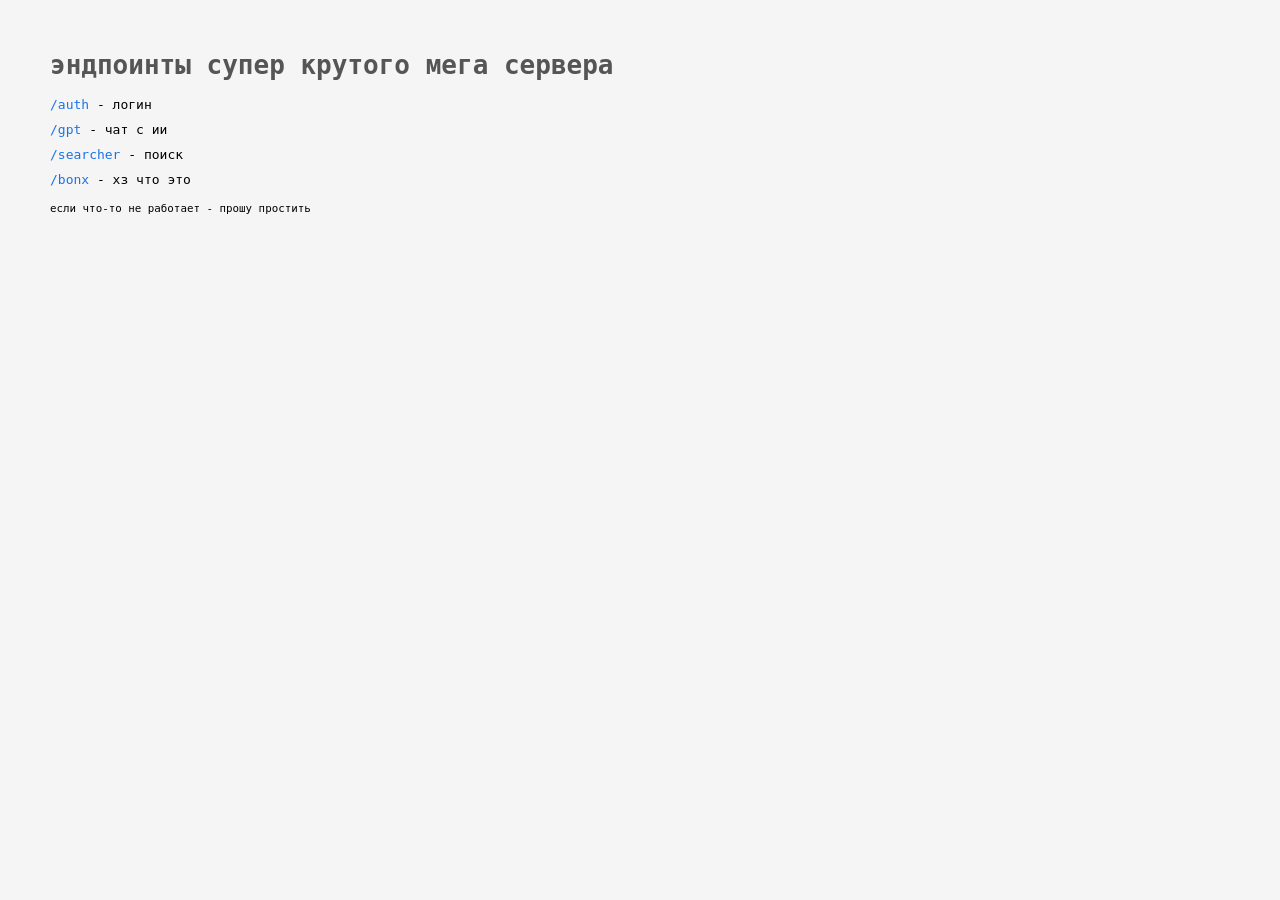
<file: MiniHttpServer/bin/Debug/net8.0/Public/index.html>
<!DOCTYPE html>
<html>
<head>
    <title>мой сервер</title>
    <style>
        body { 
            font-family: monospace; 
            margin: 50px; 
            background: #f5f5f5; 
        }
        h1 { 
            color: #555; 
        }
        a { 
            color: #1a73e8; 
            text-decoration: none; 
        }
        a:hover { 
            text-decoration: underline; 
        }
        ul { 
            list-style: none; 
            padding: 0; 
        }
        li { 
            margin: 10px 0; 
        }
    </style>
</head>
<body>
    <h1>эндпоинты супер крутого мега сервера</h1>
    
    <ul>
        <li><a href="/auth">/auth</a> - логин</li>
        <li><a href="/gpt">/gpt</a> - чат с ии</li>
        <li><a href="/searcher">/searcher</a> - поиск</li>
        <li><a href="/bonx">/bonx</a> - хз что это</li>
    </ul>
    
    <p><small>если что-то не работает - прошу простить</small></p>
</body>
</html>
</file>
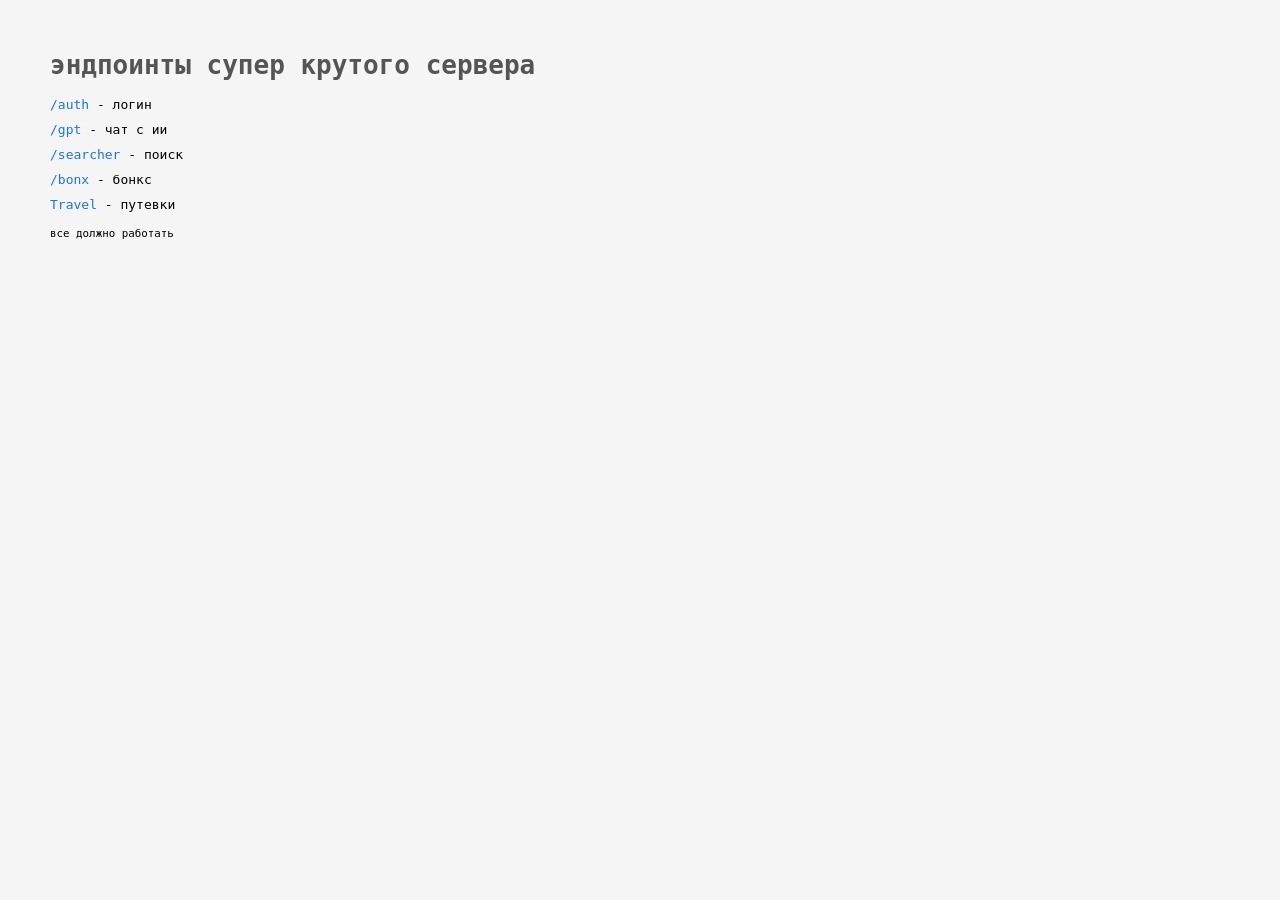
<file: MiniTemplateEngineTests/bin/Debug/net9.0/Public/index.html>
<!DOCTYPE html>
<html>
<head>
    <title>мой сервер</title>
    <style>
        body { 
            font-family: monospace; 
            margin: 50px; 
            background: #f5f5f5; 
        }
        h1 { 
            color: #555; 
        }
        a { 
            color: #1a73e8; 
            text-decoration: none; 
        }
        a:hover { 
            text-decoration: underline; 
        }
        ul { 
            list-style: none; 
            padding: 0; 
        }
        li { 
            margin: 10px 0; 
        }
    </style>
</head>
<body>
    <h1>эндпоинты супер крутого сервера</h1>
    
    <ul>
        <li><a href="/auth">/auth</a> - логин</li>
        <li><a href="/gpt">/gpt</a> - чат с ии</li>
        <li><a href="/searcher">/searcher</a> - поиск</li>
        <li><a href="/bonx">/bonx</a> - бонкс</li>
        <li><a href="/travel">Travel</a> - путевки</li>
    </ul>
    
    <p><small>все должно работать</small></p>
</body>
</html>
</file>
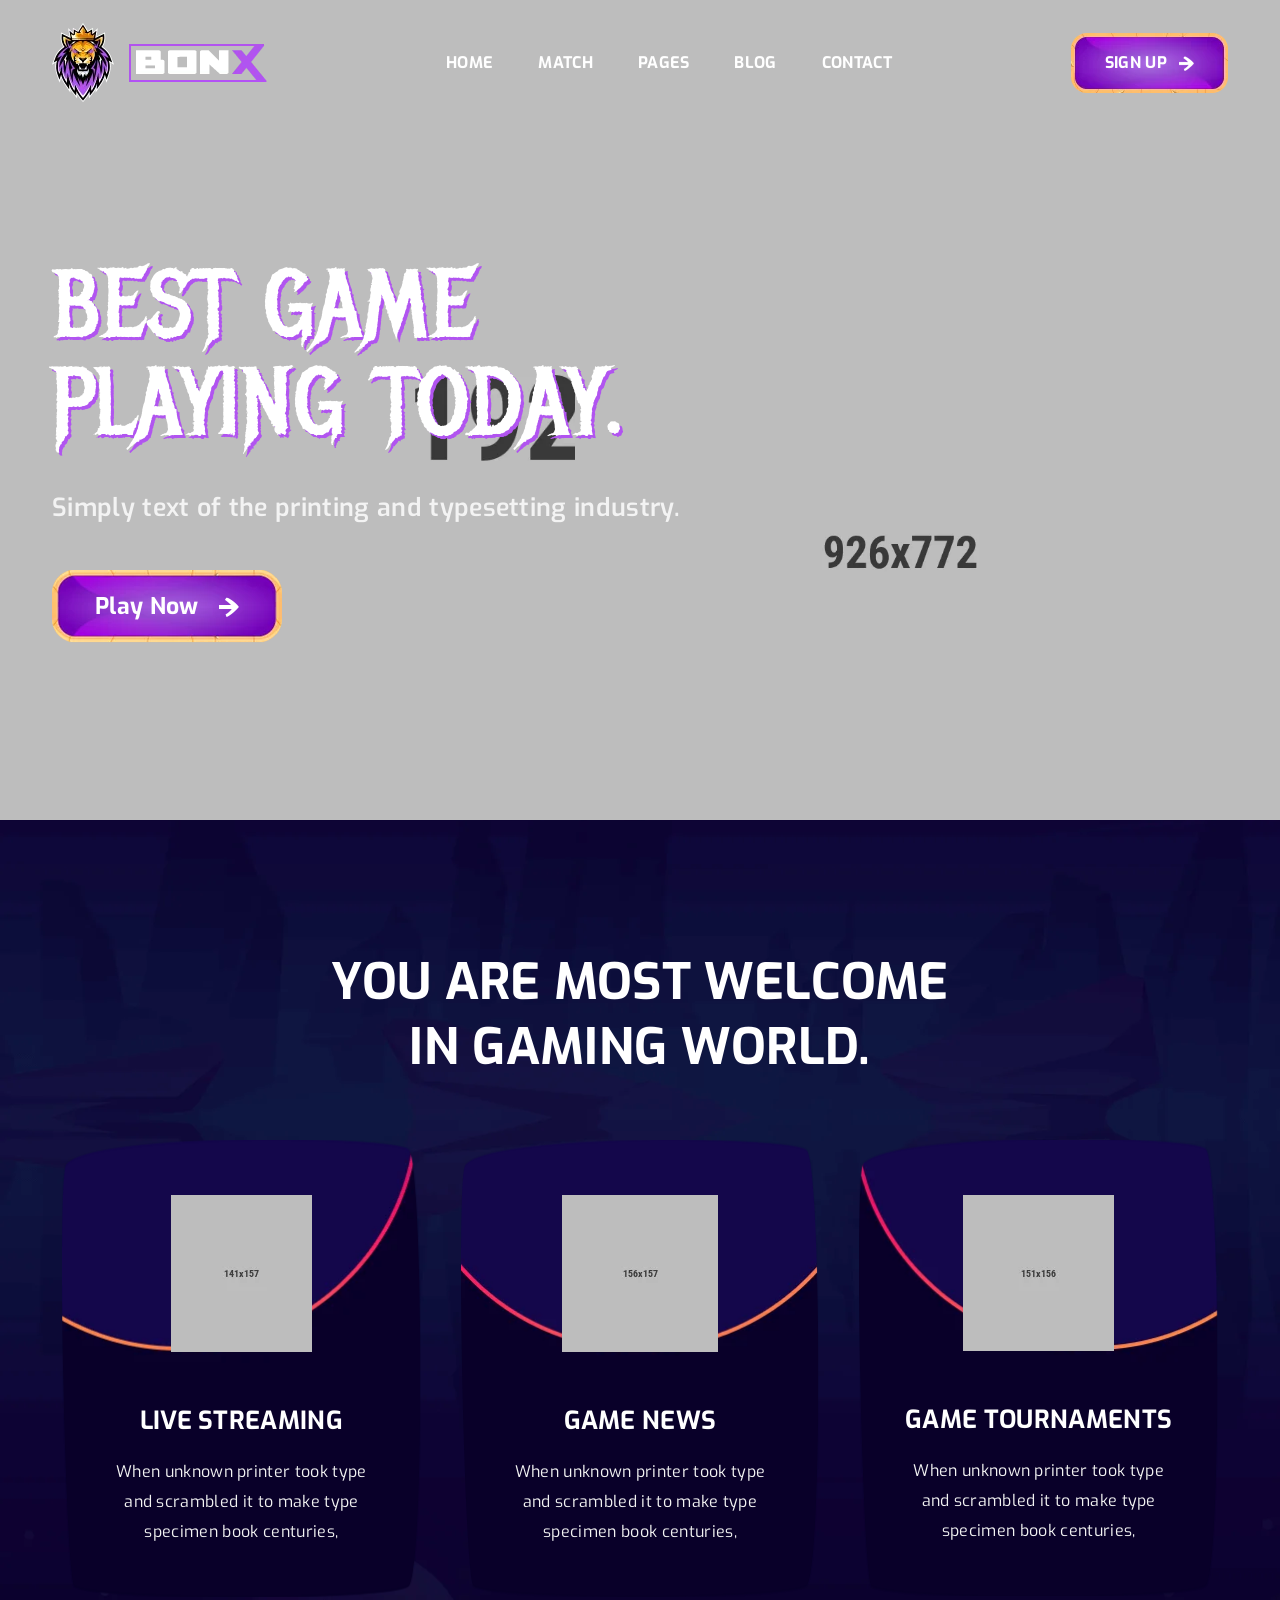
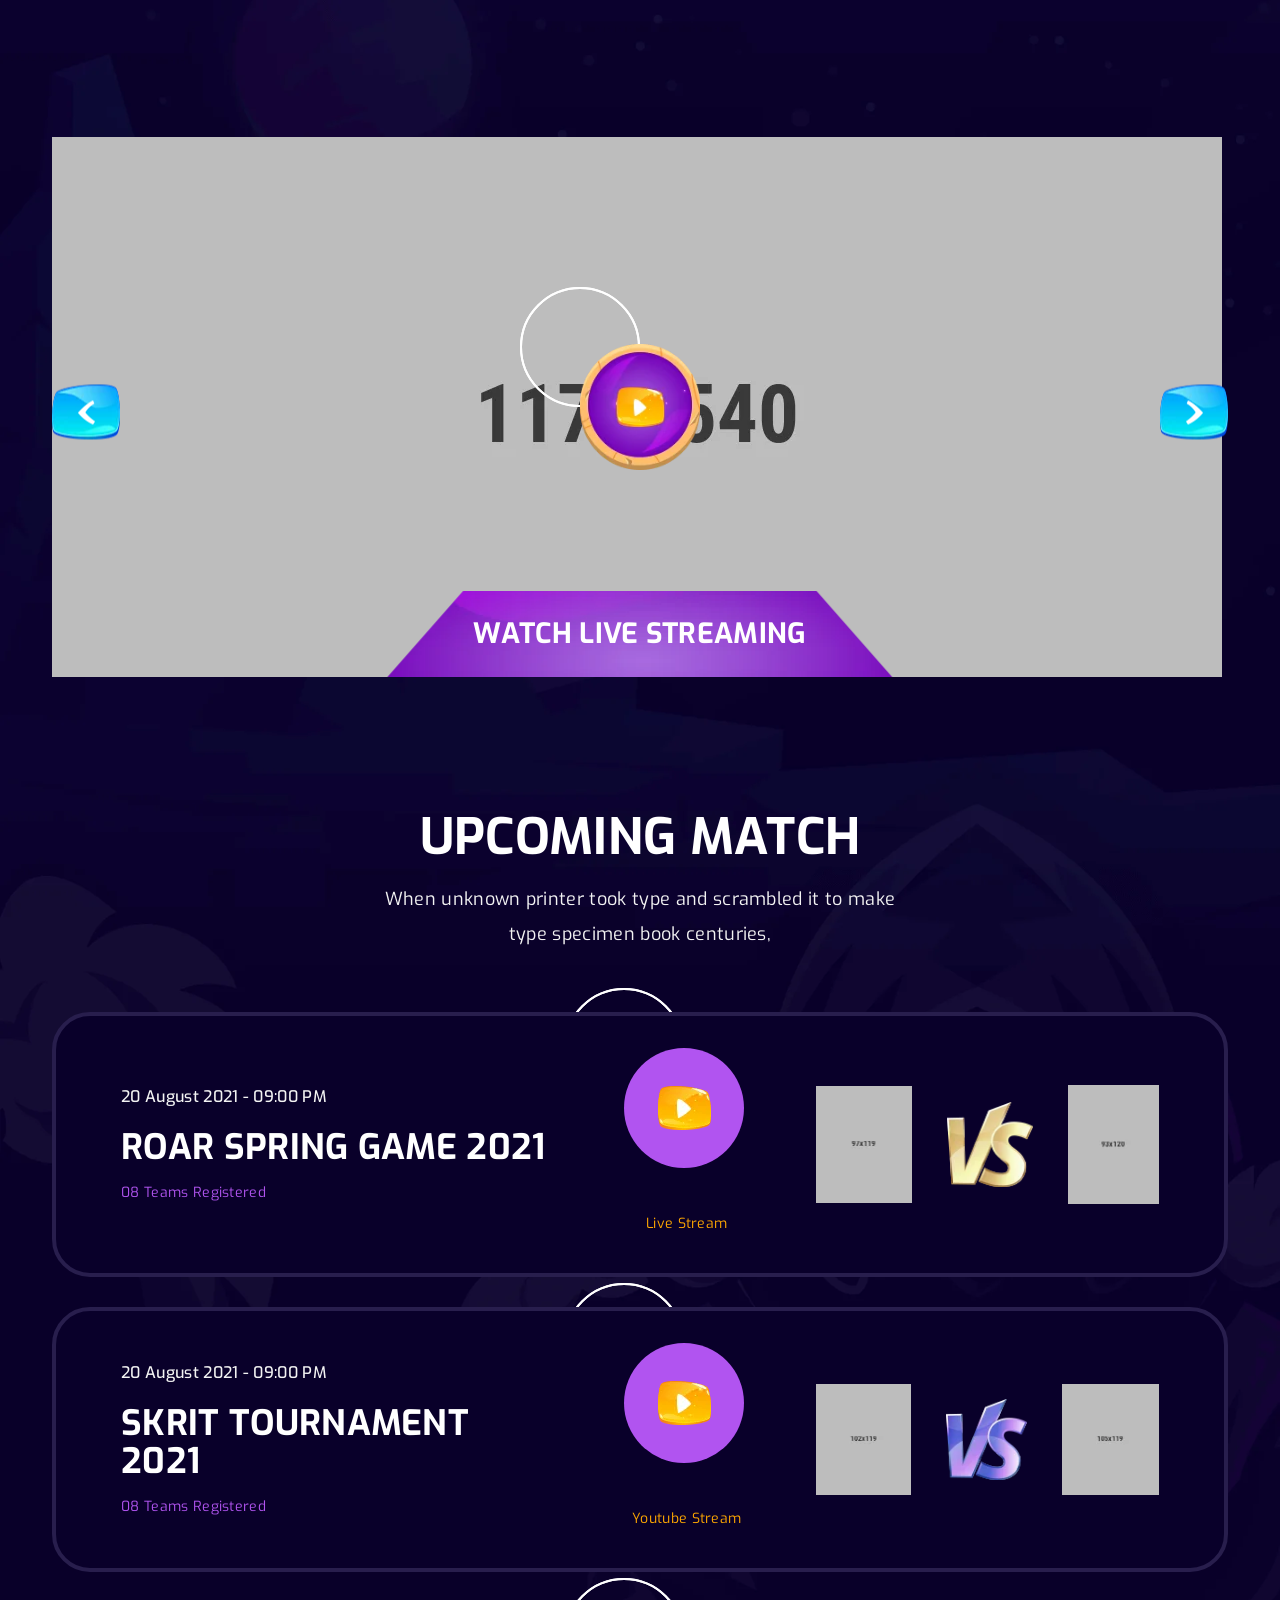
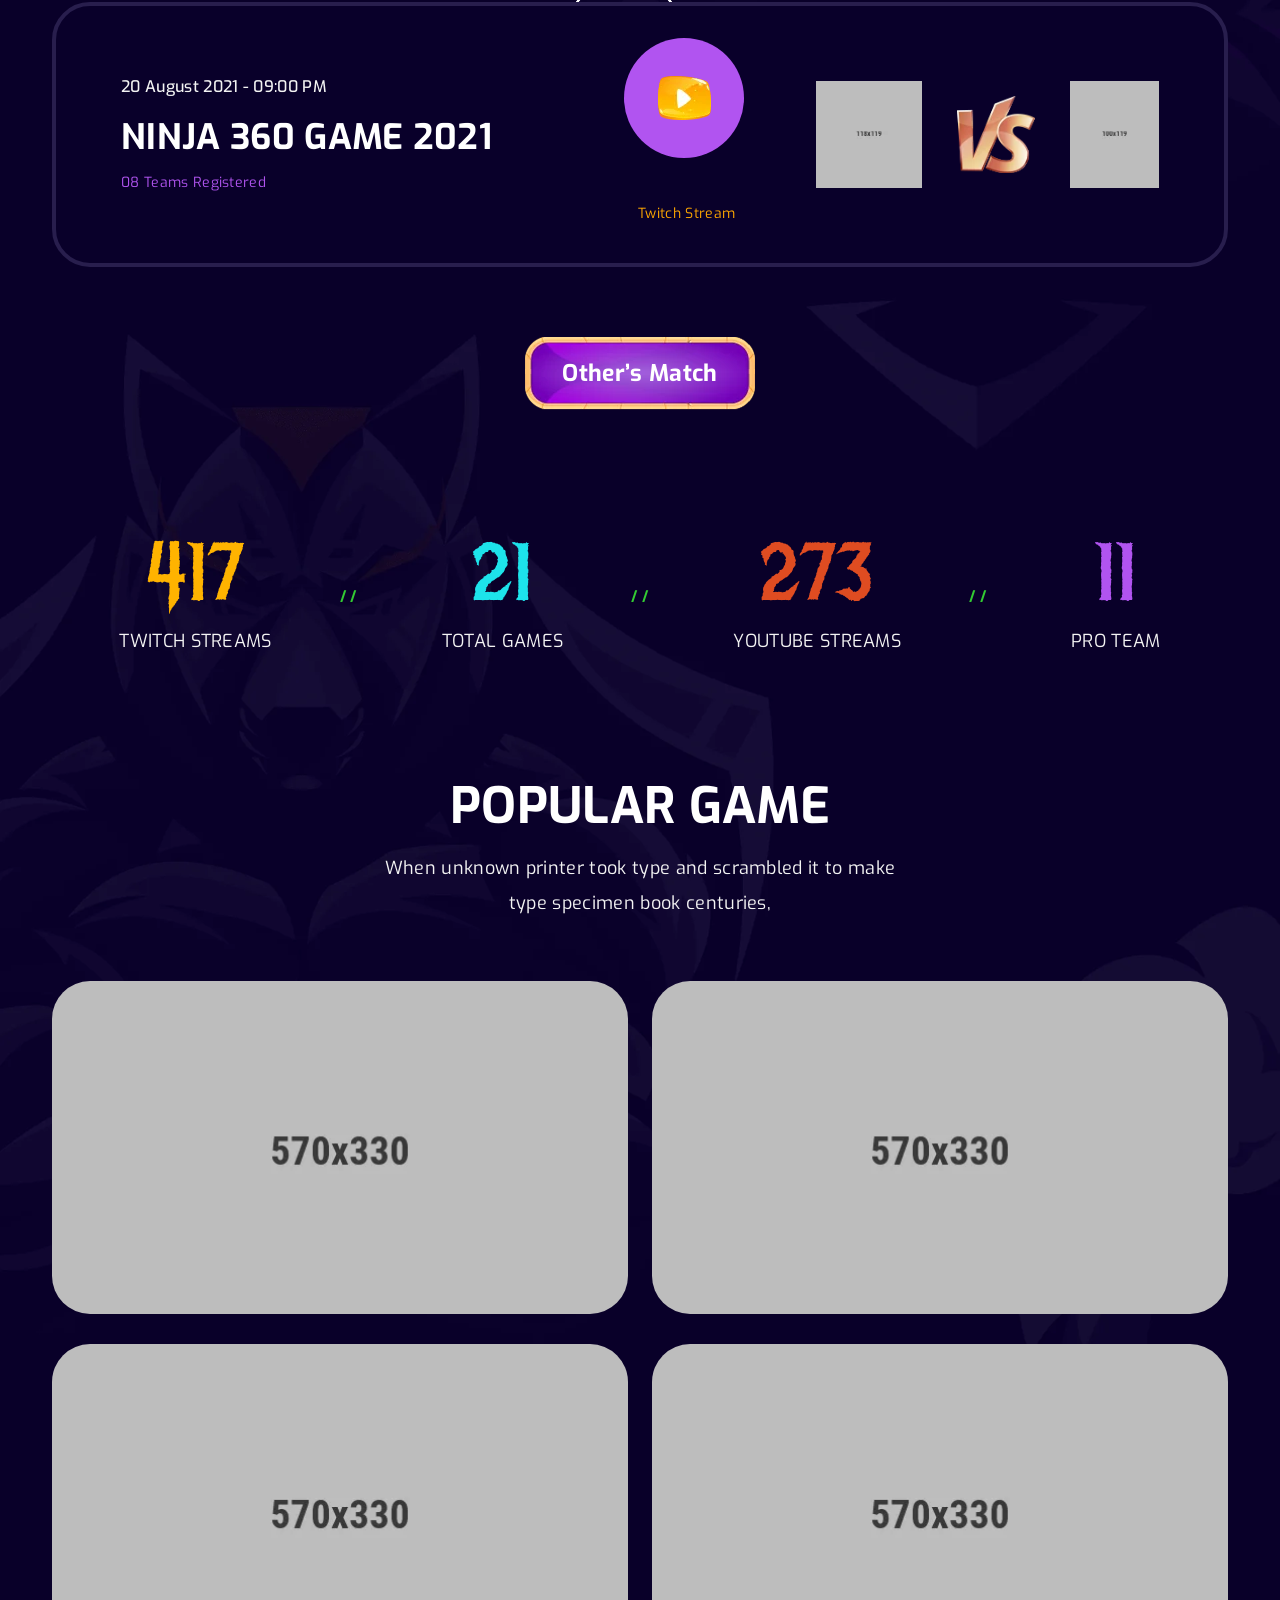
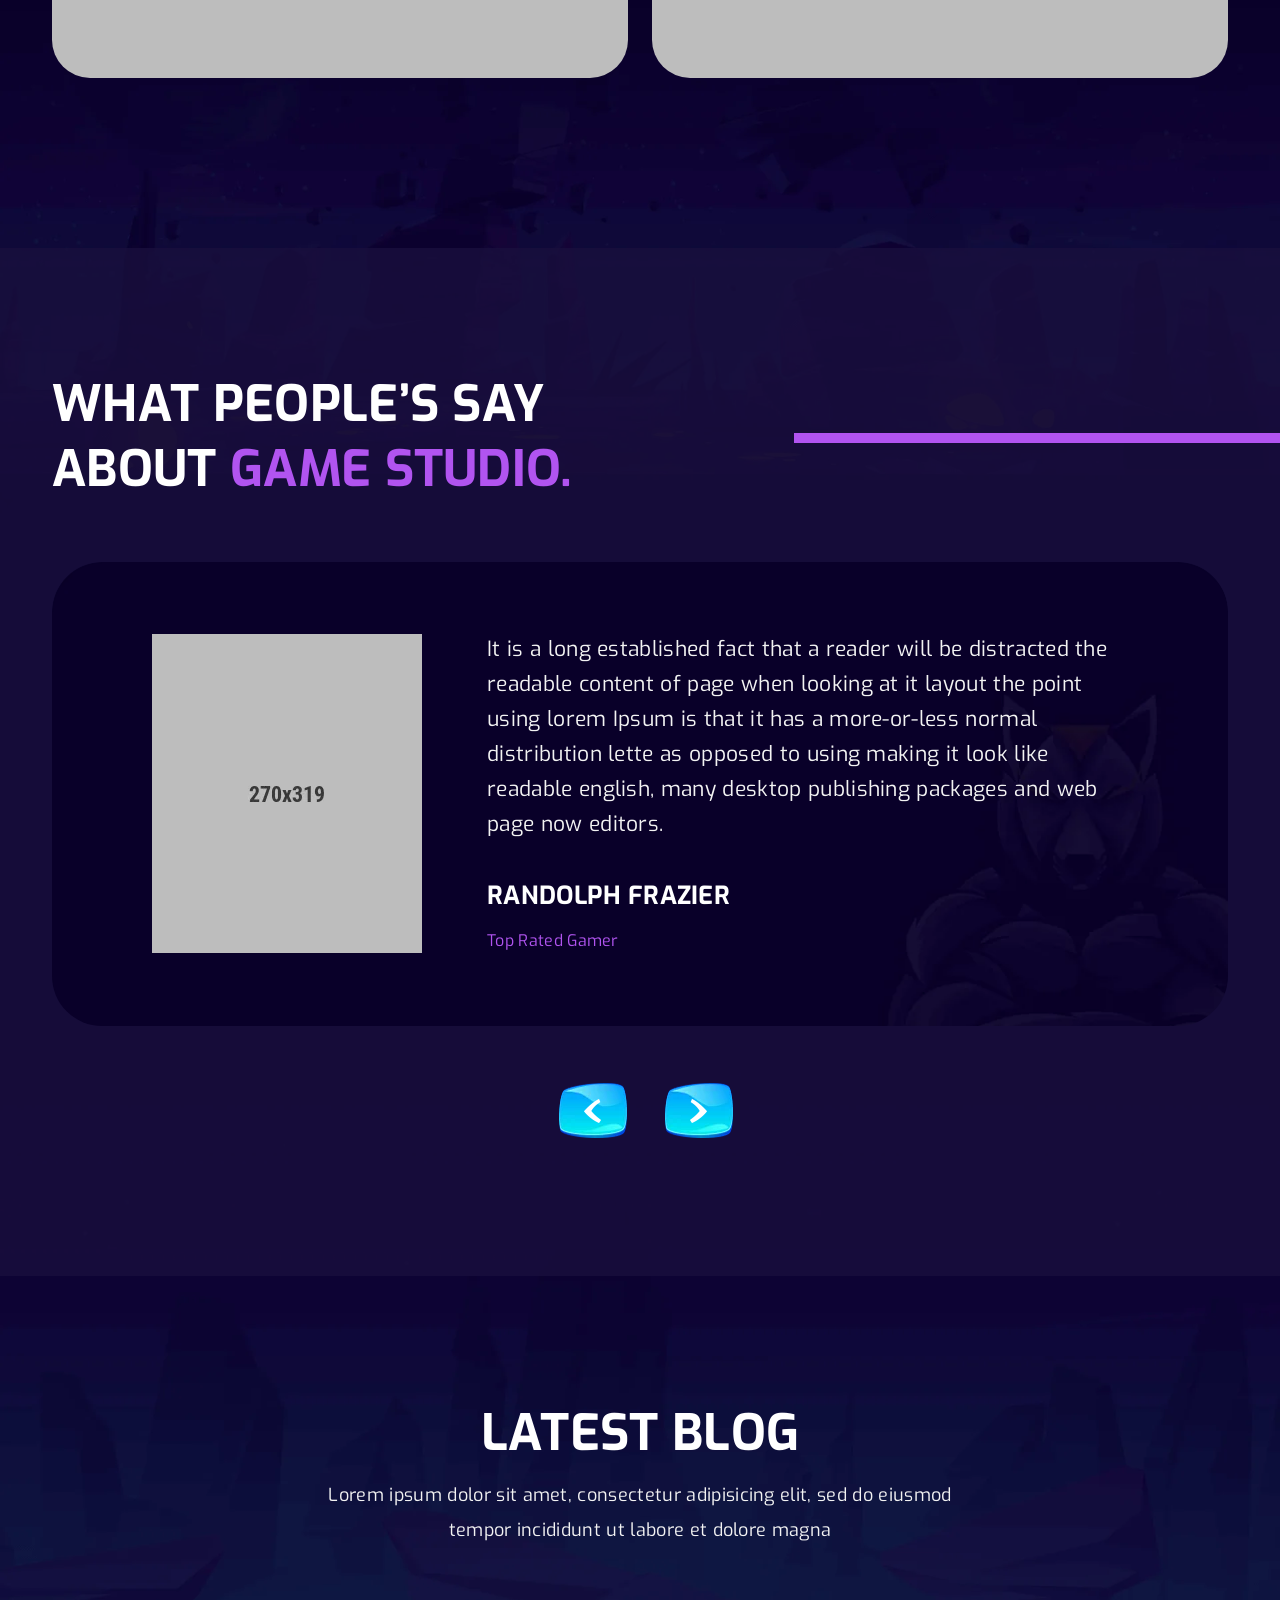
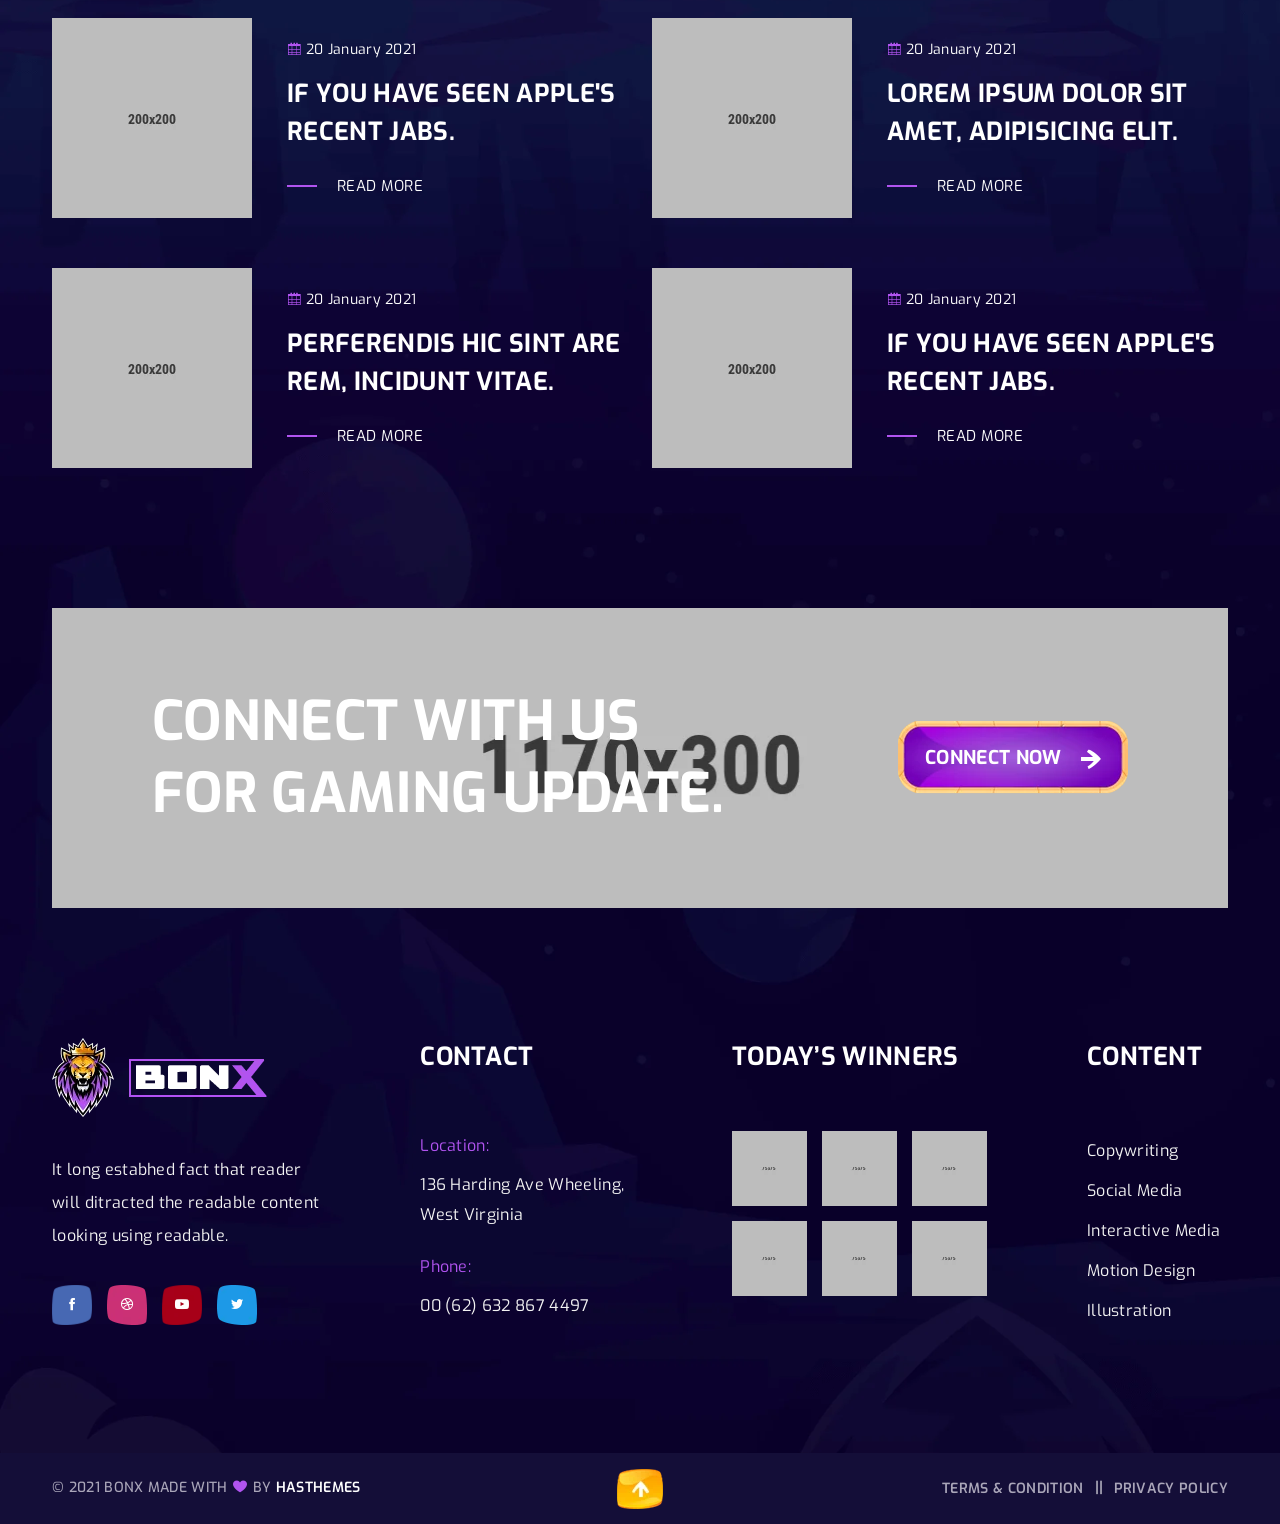
<file: MiniHttpServer/bin/Debug/net8.0/Public/bonx/index.html>
<!doctype html>
<html class="no-js" lang="en">

<head>
    <meta charset="utf-8">
    <meta http-equiv="x-ua-compatible" content="ie=edge">
    <title>Bonx - Gaming Website Template HTML Version</title>
    <meta name="description" content="240+ Best Bootstrap Templates are available on this website. Find your template for your project compatible with the most popular HTML library in the world."/>
    <meta name="viewport" content="width=device-width, initial-scale=1">
    
    <!-- Add site Favicon -->
    <link rel="shortcut icon" href="assets/img/favicon.ico" type="image/png">

    <!-- CSS 
    ========================= -->
    <link rel="preconnect" href="https://fonts.googleapis.com">
    <link rel="preconnect" href="https://fonts.gstatic.com" crossorigin>
    <link href="https://fonts.googleapis.com/css2?family=Exo:ital,wght@0,100;0,200;0,300;0,400;0,500;0,600;0,700;0,800;0,900;1,100;1,200;1,300;1,400;1,500;1,600;1,700;1,800;1,900&family=Metal+Mania&display=swap" rel="stylesheet">

    <link rel="stylesheet" href="assets/css/vendor/bootstrap.min.css">
    <link rel="stylesheet" href="assets/css/slick.css">
    <link rel="stylesheet" href="assets/css/icofont.min.css">
    <link rel="stylesheet" href="assets/css/animate.css">
    <link rel="stylesheet" href="assets/css/nice-select.css">
    <link rel="stylesheet" href="assets/css/magnific-popup.css">
    <!-- Main Style CSS -->
    <link rel="stylesheet" href="assets/css/style.css">
</head>

<body class="body__bg" data-bgimg="assets/img/bg/body-bg.webp">
   
  
     <!--offcanvas menu area start-->
     <div class="body_overlay">
                
    </div>
    <div class="offcanvas_menu">
        <div class="container">
            <div class="row">
                <div class="col-12">
                    <div class="offcanvas_menu_wrapper">
                        <div class="canvas_close">
                            <a href="javascript:void(0)"><i class="icofont-close"></i></a>  
                        </div>
                        <div id="menu" class="text-left ">
                            <ul class="offcanvas_main_menu">
                                <li class="menu-item-has-children active">
                                    <a href="index.html">Home</a>
                                </li>
                                <li class="menu-item-has-children"><a href="#">Match</a>
                                    <ul class="sub-menu">
                                        <li><a href="match.html">Match Page</a></li>
                                        <li><a href="match-details.html">Match Details</a></li>
                                    </ul>
                                </li>
                                <li class="menu-item-has-children"><a href="#">Pages</a>
                                    <ul class="sub-menu">
                                        <li><a href="about.html">About Us</a></li>
                                        <li><a href="all-game.html">All Game</a></li>
                                        <li><a href="game-details.html">Game Details</a></li>
                                        <li><a href="faq.html">Faq Page</a></li>
                                        <li><a href="players.html">Players</a></li>
                                        <li><a href="player-details.html">Player Details</a></li>
                                        <li><a href="404.html">Error 404</a></li>
                                    </ul>
                                </li>
                                <li class="menu-item-has-children">
                                    <a href="#">blog</a>
                                    <ul class="sub-menu">
                                        <li><a href="blog-left-sidebar.html">Blog Left Sidebar</a></li>
                                        <li><a href="blog-right-sidebar.html">Blog Right Sidebar</a></li>
                                        <li><a href="blog-without-sidebar.html">Blog Without Sidebar</a></li>
                                         <li><a href="blog-grid-left-sidebar.html">Blog Grid Left Sidebar</a></li>
                                            <li><a href="blog-grid-right-sidebar.html">Blog Grid Right Sidebar</a></li>
                                        <li><a href="blog-grid-without-sidebar.html">Blog Grid Without Sidebar</a></li>
                                        <li><a href="blog-details-left-sidebar.html">Blog Details Left Sidebar</a></li>
                                        <li><a href="blog-details-right-sidebar.html">Blog Details Right Sidebar</a></li>
                                        <li><a href="blog-details.html">Blog Details</a></li>
                                    </ul>
                                </li>
                                <li class="menu-item-has-children"><a href="contact.html">Contact Us</a></li>
                            </ul>
                        </div>
                    </div>
                </div>
            </div>
        </div>
    </div>
    <!--offcanvas menu area end-->

    <!--header area start-->
    <header class="header_section header_transparent sticky-header">
        <div class="container">
            <div class="row">
                <div class="col-12">
                    <div class="main_header d-flex justify-content-between align-items-center">
                        <div class="header_logo">
                            <a class="sticky_none" href="index.html"><img src="assets/img/logo/logo.webp" alt=""></a>
                        </div>
                        <!--main menu start-->
                        <div class="main_menu d-none d-lg-block"> 
                            <nav>  
                                <ul class="d-flex">
                                    <li><a href="index.html">Home</a></li> 
                                    <li><a href="match.html">Match</a>
                                        <ul class="sub_menu">
                                            <li><a href="match.html">Match Page</a></li>
                                            <li><a href="match-details.html">Match Details</a></li>
                                        </ul>
                                    </li>
                                    <li><a href="#">Pages</a>
                                        <ul class="sub_menu">
                                            <li><a href="about.html">About Us</a></li>
                                            <li><a href="all-game.html">All Game</a></li>
                                            <li><a href="game-details.html">Game Details</a></li>
                                            <li><a href="faq.html">Faq Page</a></li>
                                            <li><a href="players.html">Players</a></li>
                                            <li><a href="player-details.html">Player Details</a></li>
                                            <li><a href="404.html">Error 404</a></li>
                                        </ul>
                                    </li>
                                    <li><a href="blog-left-sidebar.html">blog</a>
                                        <ul class="sub_menu">
                                            <li><a href="blog-left-sidebar.html">Blog Left Sidebar</a></li>
                                            <li><a href="blog-right-sidebar.html">Blog Right Sidebar</a></li>
                                            <li><a href="blog-without-sidebar.html">Blog Without Sidebar</a></li>
                                             <li><a href="blog-grid-left-sidebar.html">Blog Grid Left Sidebar</a></li>
                                            <li><a href="blog-grid-right-sidebar.html">Blog Grid Right Sidebar</a></li>
                                            <li><a href="blog-grid-without-sidebar.html">Blog Grid Without Sidebar</a></li>
                                            <li><a href="blog-details-left-sidebar.html">Blog Details Left Sidebar</a></li>
                                            <li><a href="blog-details-right-sidebar.html">Blog Details Right Sidebar</a></li>
                                            <li><a href="blog-details.html">Blog Details</a></li>
                                        </ul>
                                    </li>
                                    <li><a href="contact.html">Contact</a></li>
                                </ul>  
                            </nav>
                        </div>
                        <!--main menu end-->
                        <div class="header_right_sidebar d-flex align-items-center">
                            <div class="sing_up_btn">
                                <a class="btn btn-link" href="#">SIGN UP <img src="assets/img/icon/arrrow-icon2.webp" alt=""> </a>
                            </div>
                            <div class="canvas_open">
                                <a href="javascript:void(0)"><i class="icofont-navigation-menu"></i></a>
                            </div>
                        </div>
                    </div>
                </div>
            </div>
        </div>
    </header>
    <!--header area end-->

    <!-- page wrapper start -->
    <div class="page_wrapper">

        <!--slide banner section start-->
        <section class="hero_banner_section d-flex align-items-center mb-130" data-bgimg="assets/img/bg/hero-bg1.webp">
            <div class="container">
                <div class="hero_banner_inner">
                    <div class="row align-items-center">
                        <div class="col-12">
                            <div class="hero_content">
                                <h1 class="wow fadeInUp" data-wow-delay="0.1s" data-wow-duration="1.1s">Best Game <br>
                                    Playing Today.</h1>
                                <p class="wow fadeInUp" data-wow-delay="0.2s" data-wow-duration="1.2s">Simply text of the printing and typesetting industry.</p>
                                <a class="btn btn-link wow fadeInUp" data-wow-delay="0.3s" data-wow-duration="1.3s" href="all-game.html">Play Now <img src="assets/img/icon/arrrow-icon.webp" alt=""> </a>
                            </div>
                        </div>
                    </div>
                </div>    
            </div>
            <div class="hero_position_img">
                <img src="assets/img/bg/hero-position-img.webp" alt="">
            </div>
        </section>
        <!--slider area end-->

        <!-- gaming  world section start -->
        <section class="gaming_world_section mb-140">
            <div class="container">
                <div class="section_title text-center wow fadeInUp mb-60" data-wow-delay="0.1s" data-wow-duration="1.1s">
                    <h2>yOU ARE MOST WELCOME <br>
                        IN GAMING WORLD.</h2>
                </div>
                <div class="gaming_world_inner">
                    <div class="row">
                        <div class="col-lg-4 col-md-4 col-sm-6">
                            <div class="single_gaming_world wow fadeInUp" data-bgimg="assets/img/others/gaming-world-bg1.webp" data-wow-delay="0.1s" data-wow-duration="1.1s">
                                <div class="gaming_world_thumb">
                                    <img src="assets/img/others/gaming-world1.webp" alt="">
                                </div>
                                <div class="gaming_world_text">
                                    <h3>Live Streaming</h3>
                                    <p>When unknown printer took
                                        type and scrambled it to make type
                                    specimen book centuries,</p>
                                </div>
                            </div>
                        </div>
                        <div class="col-lg-4 col-md-4 col-sm-6">
                            <div class="single_gaming_world wow fadeInUp" data-bgimg="assets/img/others/gaming-world-bg2.webp" data-wow-delay="0.2s" data-wow-duration="1.2s">
                                <div class="gaming_world_thumb">
                                    <img src="assets/img/others/gaming-world2.webp" alt="">
                                </div>
                                <div class="gaming_world_text">
                                    <h3>Game News</h3>
                                    <p>When unknown printer took
                                        type and scrambled it to make type
                                    specimen book centuries,</p>
                                </div>
                            </div>
                        </div>
                        <div class="col-lg-4 col-md-4 col-sm-6">
                            <div class="single_gaming_world wow fadeInUp" data-bgimg="assets/img/others/gaming-world-bg3.webp" data-wow-delay="0.3s" data-wow-duration="1.3s">
                                <div class="gaming_world_thumb">
                                    <img src="assets/img/others/gaming-world3.webp" alt="">
                                </div>
                                <div class="gaming_world_text">
                                    <h3>Game Tournaments</h3>
                                    <p>When unknown printer took
                                        type and scrambled it to make type
                                    specimen book centuries,</p>
                                </div>
                            </div>
                        </div>
                    </div>
                </div>
            </div>
        </section>
        <!-- gaming  world section end -->

        <!-- gaming video section start -->
        <section class="gaming_video_section mb-118 wow fadeInUp" data-wow-delay="0.1s" data-wow-duration="1.1s">
            <div class="container">
                <div class="row">
                    <div class="col-12">
                        <div class="gaming_video_inner slick_navigation slick__activation" data-slick='{
                            "slidesToShow": 1,
                            "slidesToScroll": 1,
                            "arrows": true,
                            "dots": false,
                            "autoplay": false,
                            "speed": 300,
                            "infinite": true ,  
                            "responsive":[ 
                            {"breakpoint":500, "settings": { "slidesToShow": 1 } }  
                            ]                                                     
                        }'>
                            <div class="gaming_video_thumb">
                                <img src="assets/img/bg/gaming-bg1.webp" alt="">
                                <div class="gaming_video_paly_icon">
                                    <a class="video_popup" href="https://www.youtube.com/watch?v=eS9Qm4AOOBY"><img src="assets/img/others/play-btn.webp" alt=""></a>
                                </div>
                                <div class="live_streaming_text">
                                    <h3>Watch Live Streaming</h3>
                                </div>
                            </div>
                            <div class="gaming_video_thumb">
                                <img src="assets/img/bg/gaming-bg1.webp" alt="">
                                <div class="gaming_video_paly_icon">
                                    <a class="video_popup" href="https://www.youtube.com/watch?v=eS9Qm4AOOBY"><img src="assets/img/others/play-btn.webp" alt=""></a>
                                </div>
                                <div class="live_streaming_text">
                                    <h3>Watch Live Streaming</h3>
                                </div>
                            </div>
                        </div>
                    </div>
                </div>
            </div>
        </section>
        <!-- gaming video section end -->

        <!-- upcoming gaming section start -->
        <section class="upcoming_gaming_section mb-125">
            <div class="container">
                <div class="section_title text-center wow fadeInUp mb-60" data-wow-delay="0.1s" data-wow-duration="1.1s">
                    <h2>Upcoming Match</h2>
                    <p>When unknown printer took type and scrambled it to make <br>
                        type specimen book centuries,</p>
                </div>
                <div class="upcoming_gaming_inner">
                    <div class="upcoming_gaming_list wow fadeInUp d-flex justify-content-between align-items-center mb-30" data-wow-delay="0.1s" data-wow-duration="1.1s">
                        <div class="upcoming_gaming_text">
                            <p>20 August 2021  -  09:00 PM</p>
                            <h3><a href="match-details.html">Roar Spring Game 2021</a></h3>
                            <span>08 Teams Registered</span>
                        </div>
                        <div class="upcoming_play_video text-center">
                            <a class="video_popup" href="https://www.youtube.com/watch?v=eS9Qm4AOOBY"><img src="assets/img/others/play-btn2.webp" alt=""></a> <br>
                            <span>Live Stream</span>
                        </div>
                        <div class="upcoming_gaming_thumb d-flex align-items-center">
                            <div class="single_upcoming_thumb">
                                <img src="assets/img/others/upcoming-game-thumb1.webp" alt="">
                            </div>
                            <div class="single_upcoming_thumb">
                                <img src="assets/img/others/game-vs1.webp" alt="">
                            </div>
                            <div class="single_upcoming_thumb">
                                <img src="assets/img/others/upcoming-game-thumb2.webp" alt="">
                            </div>
                        </div>
                    </div> 
                    <div class="upcoming_gaming_list wow fadeInUp d-flex justify-content-between align-items-center mb-30" data-wow-delay="0.2s" data-wow-duration="1.2s">
                        <div class="upcoming_gaming_text">
                            <p>20 August 2021  -  09:00 PM</p>
                            <h3><a href="match-details.html">Skrit tournament 2021</a></h3>
                            <span>08 Teams Registered</span>
                        </div>
                        <div class="upcoming_play_video text-center">
                            <a class="video_popup" href="https://www.youtube.com/watch?v=eS9Qm4AOOBY"><img src="assets/img/others/play-btn2.webp" alt=""></a> <br>
                            <span>Youtube Stream</span>
                        </div>
                        <div class="upcoming_gaming_thumb d-flex align-items-center">
                            <div class="single_upcoming_thumb">
                                <img src="assets/img/others/upcoming-game-thumb3.webp" alt="">
                            </div>
                            <div class="single_upcoming_thumb">
                                <img src="assets/img/others/game-vs2.webp" alt="">
                            </div>
                            <div class="single_upcoming_thumb">
                                <img src="assets/img/others/upcoming-game-thumb4.webp" alt="">
                            </div>
                        </div>
                    </div> 
                    <div class="upcoming_gaming_list wow fadeInUp d-flex justify-content-between align-items-center" data-wow-delay="0.3s" data-wow-duration="1.3s">
                        <div class="upcoming_gaming_text">
                            <p>20 August 2021  -  09:00 PM</p>
                            <h3><a href="match-details.html">Ninja 360 Game 2021</a></h3>
                            <span>08 Teams Registered</span>
                        </div>
                        <div class="upcoming_play_video text-center">
                            <a class="video_popup" href="https://www.youtube.com/watch?v=eS9Qm4AOOBY"><img src="assets/img/others/play-btn2.webp" alt=""></a> <br>
                            <span>Twitch Stream</span>
                        </div>
                        <div class="upcoming_gaming_thumb d-flex align-items-center">
                            <div class="single_upcoming_thumb">
                                <img src="assets/img/others/upcoming-game-thumb5.webp" alt="">
                            </div>
                            <div class="single_upcoming_thumb">
                                <img src="assets/img/others/game-vs3.webp" alt="">
                            </div>
                            <div class="single_upcoming_thumb">
                                <img src="assets/img/others/upcoming-game-thumb6.webp" alt="">
                            </div>
                        </div>
                    </div>
                </div>
                <div class="others_match_btn text-center">
                    <a class="btn btn-link" href="match.html">Other’s Match </a>
                </div>
            </div>
        </section>
        <!-- upcoming gaming section end -->

        <!-- counterup section start -->
        <section class="counterup_section mb-115 wow fadeInUp" data-wow-delay="0.1s" data-wow-duration="1.1s">
            <div class="container">
                <div class="row">
                    <div class="col-12">
                        <div class="counterup_inner d-flex justify-content-center">
                            <div class="single_counterup one">
                                <div class="counterup_text">
                                    <h2 class="counterup color1">8697</h2>
                                    <span>TWITCH STREAMS</span>
                                </div>
                            </div>
                            <div class="single_counterup two">
                                <div class="counterup_text">
                                    <h2 class="counterup color2">428</h2>
                                    <span>TOTAL GAMES</span>
                                </div>
                            </div>
                            <div class="single_counterup three">
                                <div class="counterup_text">
                                    <h2 class="counterup color3">5367</h2>
                                    <span>YOUTUBE STREAMS</span>
                                </div>
                            </div>
                            <div class="single_counterup four">
                                <div class="counterup_text">
                                    <h2 class="counterup color4">249</h2>
                                    <span>PRO TEAM</span>
                                </div>
                            </div>
                        </div>
                    </div>
                </div>
            </div>
        </section>
        <!-- counterup section end -->

        <!-- popular gaming  section start -->
        <section class="popular_gaming_section mb-140">
            <div class="container">
                <div class="section_title text-center wow fadeInUp mb-60" data-wow-delay="0.1s" data-wow-duration="1.1s">
                    <h2>Popular GAME</h2>
                    <p>When unknown printer took type and scrambled it to make <br>
                        type specimen book centuries,</p>
                </div>
                <div class="popular_gaming_inner wow fadeInUp" data-wow-delay="0.2s" data-wow-duration="1.2s">
                    <div class="row">
                        <div class="col-lg-6 col-md-6">
                            <div class="popular_gaming_thumb">
                            <a href="#"><img src="assets/img/others/popular-game-thumb1.webp" alt=""></a>
                            <div class="gaming_details_btn">
                                    <a class="btn btn-link" href="game-details.html">Game Details <img src="assets/img/icon/arrrow-icon.webp" alt=""> </a>
                            </div>
                            </div>
                        </div>
                        <div class="col-lg-6 col-md-6">
                            <div class="popular_gaming_thumb">
                            <a href="#"><img src="assets/img/others/popular-game-thumb2.webp" alt=""></a>
                            <div class="gaming_details_btn">
                                    <a class="btn btn-link" href="game-details.html">Game Details <img src="assets/img/icon/arrrow-icon.webp" alt=""> </a>
                                </div>
                            </div>
                        </div>
                        <div class="col-lg-6 col-md-6">
                            <div class="popular_gaming_thumb">
                            <a href="#"><img src="assets/img/others/popular-game-thumb3.webp" alt=""></a>
                                <div class="gaming_details_btn">
                                    <a class="btn btn-link" href="game-details.html">Game Details <img src="assets/img/icon/arrrow-icon.webp" alt=""> </a>
                                </div>
                            </div>
                        </div>
                        <div class="col-lg-6 col-md-6">
                            <div class="popular_gaming_thumb">
                            <a href="#"><img src="assets/img/others/popular-game-thumb4.webp" alt=""></a>
                                <div class="gaming_details_btn">
                                    <a class="btn btn-link" href="game-details.html">Game Details <img src="assets/img/icon/arrrow-icon.webp" alt=""> </a>
                                </div>
                            </div>
                        </div>
                    </div>
                </div>
            </div>
        </section>
        <!-- popular gaming section end -->

        <!-- testimonial section start -->
        <section class="testimonial_section wow fadeInUp" data-bgimg="assets/img/others/testimonial-bg-fullwidth.webp" data-wow-delay="0.1s" data-wow-duration="1.1s">
            <div class="container">
                <div class="row">
                    <div class="col-12">
                        <div class="section_title mb-60">
                            <h2>What people’s say <br>
                                ABOUT <span>game studio.</span></h2>
                        </div>
                        <div class="testimonial_inner slick__activation slick_navigation" data-slick='{
                            "slidesToShow": 1,
                            "slidesToScroll": 1,
                            "arrows": true,
                            "dots": false,
                            "autoplay": false,
                            "speed": 300,
                            "infinite": true ,  
                            "responsive":[  
                            {"breakpoint":576, "settings": { "slidesToShow": 1 } }  
                            ]                                                     
                        }' data-bgimg="assets/img/others/testimonial-bg.webp">
                            <div class="testimonial_list d-flex align-items-center">
                                <div class="testimonial_thumb">
                                    <img src="assets/img/others/testimonial-thumb.webp" alt="">
                                </div>
                                <div class="testimonial_content">
                                    <div class="testimonial_desc">
                                        <p>It is a long established fact that a reader will be distracted the
                                        readable content of page when looking at it layout the point using
                                        lorem Ipsum is that it has a more-or-less normal distribution lette
                                        as opposed to using making it look like readable english,
                                        many desktop publishing packages and web page now editors.</p>
                                    </div>
                                    <div class="testimonial_author">
                                        <h3>Randolph Frazier</h3>
                                        <span>Top Rated Gamer</span>
                                    </div>
                                </div>
                            </div>
                            <div class="testimonial_list d-flex align-items-center">
                                <div class="testimonial_thumb">
                                    <img src="assets/img/others/testimonial-thumb.webp" alt="">
                                </div>
                                <div class="testimonial_content">
                                    <div class="testimonial_desc">
                                        <p>Lorem ipsum dolor sit, amet consectetur adipisicing elit. Natus quos consectetur amet blanditiis, facilis esse illo unde saepe facere dolore porro asperiores ducimus, inventore voluptate doloribus odio fugit magnam voluptatum perferendis? Sit quisquam labore adipisci doloremque! Aperiam voluptate modi quasi are nobis.</p>
                                    </div>
                                    <div class="testimonial_author">
                                        <h3>Roar Spring</h3>
                                        <span>Top Rated Gamer</span>
                                    </div>
                                </div>
                            </div>
                        </div>
                    </div>
                </div>
            </div>
        </section>
        <!-- testimonial section end -->

        <!-- blog section start -->
        <section class="blog_section mb-90">
            <div class="container">
                <div class="section_title text-center wow fadeInUp mb-70" data-wow-delay="0.1s" data-wow-duration="1.1s">
                    <h2>Latest Blog</h2>
                    <p>Lorem ipsum dolor sit amet, consectetur adipisicing elit, sed do eiusmod <br> tempor incididunt ut labore et dolore magna</p>
                </div>
                <div class="row blog_inner">
                    <div class="col-lg-6">
                        <div class="single_blog d-flex align-items-center wow fadeInUp" data-wow-delay="0.1s" data-wow-duration="1.1s">
                            <div class="blog_thumb">
                                <a href="blog-details.html"><img src="assets/img/blog/blog1.webp" alt=""></a>
                            </div>
                            <div class="blog_content">
                                <div class="blog_date">
                                    <span><i class="icofont-calendar"></i>  20 January 2021</span>
                                </div>
                                <h3><a href="blog-details.html">if you have seen Apple's
                                    recent jabs.</a></h3>
                                <a href="blog-details.html">READ MORE</a>
                            </div>
                        </div>
                    </div>
                    <div class="col-lg-6">
                        <div class="single_blog d-flex align-items-center wow fadeInUp" data-wow-delay="0.1s" data-wow-duration="1.1s">
                            <div class="blog_thumb">
                                <a href="blog-details.html"><img src="assets/img/blog/blog2.webp" alt=""></a>
                            </div>
                            <div class="blog_content">
                                <div class="blog_date">
                                    <span><i class="icofont-calendar"></i>  20 January 2021</span>
                                </div>
                                <h3><a href="blog-details.html">Lorem ipsum dolor sit amet, adipisicing elit.</a></h3>
                                <a href="blog-details.html">READ MORE</a>
                            </div>
                        </div>
                    </div>
                    <div class="col-lg-6">
                        <div class="single_blog d-flex align-items-center wow fadeInUp" data-wow-delay="0.1s" data-wow-duration="1.1s">
                            <div class="blog_thumb">
                                <a href="blog-details.html"><img src="assets/img/blog/blog3.webp" alt=""></a>
                            </div>
                            <div class="blog_content">
                                <div class="blog_date">
                                    <span><i class="icofont-calendar"></i>  20 January 2021</span>
                                </div>
                                <h3><a href="blog-details.html"> Perferendis hic sint are rem, incidunt vitae.</a></h3>
                                <a href="blog-details.html">READ MORE</a>
                            </div>
                        </div>
                    </div>
                    <div class="col-lg-6">
                        <div class="single_blog d-flex align-items-center wow fadeInUp" data-wow-delay="0.1s" data-wow-duration="1.1s">
                            <div class="blog_thumb">
                                <a href="blog-details.html"><img src="assets/img/blog/blog4.webp" alt=""></a>
                            </div>
                            <div class="blog_content">
                                <div class="blog_date">
                                    <span><i class="icofont-calendar"></i>  20 January 2021</span>
                                </div>
                                <h3><a href="blog-details.html">if you have seen Apple's
                                    recent jabs.</a></h3>
                                <a href="blog-details.html">READ MORE</a>
                            </div>
                        </div>
                    </div>
                </div>
            </div>
        </section>
        <!-- blog section end -->

        <!-- gaming update section start -->
        <section class="gaming_update_section">
            <div class="container">
                <div class="row">
                    <div class="col-12">
                        <div class="gaming_update_inner d-flex justify-content-between align-items-center" data-bgimg="assets/img/bg/gaming-update.webp">
                            <div class="gaming_update_text">
                                <h2>Connect with us <br>
                                    for gamING update.</h2>
                            </div>
                            <div class="gaming_update_btn">
                                <a class="btn btn-link" href="contact.html">CONNECT NOW <img src="assets/img/icon/arrrow-icon.webp" alt=""> </a>
                            </div>
                        </div>
                    </div>
                </div>
            </div>
        </section>
        <!-- gaming update section end -->

    </div>
    <!-- page wrapper end -->

    <!--footer area start-->
    <footer class="footer_widgets">
        <div class="main_footer">
            <div class="container">
                <div class="row">
                    <div class="col-12">
                        <div class="main_footer_inner d-flex">
                            <div class="footer_widget_list">
                                <div class="footer_logo">
                                    <a href="#"><img src="assets/img/logo/logo.webp" alt=""></a>
                                </div>
                                <div class="footer_contact_desc">
                                    <p>It long estabhed fact that reader
                                        will ditracted the readable content
                                        looking using readable.</p>
                                </div>
                                <div class="footer_social">
                                    <ul class="d-flex">
                                        <li><a class="facebook" href="https://www.facebook.com"><i class="icofont-facebook"></i></a></li>
                                        <li><a class="dribbble" href="https://dribbble.com"><i class="icofont-dribbble"></i></a></li>
                                        <li><a class="youtube" href="https://www.youtube.com"><i class="icofont-youtube-play"></i></a></li>
                                        <li><a class="twitter" href="https://twitter.com"><i class="icofont-twitter"></i></a></li>
                                    </ul>
                                </div>
                            </div>
                            <div class="footer_widget_list contact">
                                <h3>Contact</h3>
                                <div class="footer_contact_info">
                                    <div class="footer_contact_info_list">
                                        <span>Location:</span>
                                        <p>136 Harding Ave
                                            Wheeling, West Virginia</p>
                                    </div>
                                    <div class="footer_contact_info_list">
                                        <span>Phone:</span>
                                        <p><a href="#">00 (62) 632 867 4497</a></p>
                                    </div>
                                </div>
                            </div>
                            <div class="footer_widget_list">
                                <h3>today’s winners</h3>
                                <div class="footer_winners_gallery">
                                    <div class="footer_winners_list d-flex">
                                        <div class="footer_winners_thumb">
                                            <a href="game-details.html"><img src="assets/img/others/winners1.webp" alt=""></a>
                                        </div>
                                        <div class="footer_winners_thumb">
                                            <a href="game-details.html"><img src="assets/img/others/winners2.webp" alt=""></a>
                                        </div>
                                        <div class="footer_winners_thumb">
                                            <a href="game-details.html"><img src="assets/img/others/winners3.webp" alt=""></a>
                                        </div>
                                    </div>
                                    <div class="footer_winners_list d-flex">
                                        <div class="footer_winners_thumb">
                                            <a href="game-details.html"><img src="assets/img/others/winners4.webp" alt=""></a>
                                        </div>
                                        <div class="footer_winners_thumb">
                                            <a href="game-details.html"><img src="assets/img/others/winners5.webp" alt=""></a>
                                        </div>
                                        <div class="footer_winners_thumb">
                                            <a href="game-details.html"><img src="assets/img/others/winners6.webp" alt=""></a>
                                        </div>
                                    </div>
                                </div>
                            </div>
                            <div class="footer_widget_list footer_list_menu">
                                <h3>Content</h3>
                                <div class="footer_menu">
                                    <ul>
                                        <li><a href="about.html"> Copywriting</a></li>
                                        <li><a href="about.html">Social Media</a></li>
                                        <li><a href="about.html">Interactive Media</a></li>
                                        <li><a href="about.html">Motion Design</a></li>
                                        <li><a href="about.html">Illustration</a></li>
                                    </ul>
                                </div>
                            </div>
                        </div>
                    </div> 
                </div>
            </div>
        </div>
        <div class="footer_bottom">
            <div class="container">
                <div class="row">
                    <div class="col-12">
                        <div class="footer_bottom_inner d-flex justify-content-between">
                            <div class="copyright_right">
                                <p> © 2021  BONX  Made with  <i class="icofont-heart"></i>  by <a href="https://hasthemes.com">HasThemes</a></p>
                            </div>
                            <div class="footer_bottom_link_menu">
                                <ul class="d-flex">
                                    <li><a href="about.html">Terms & Condition  </a></li>
                                    <li><a href="about.html">Privacy Policy  </a></li>
                                </ul>
                            </div>

                            <div class="scroll__top_icon">
                                <a id="scroll-top" href="#"><img src="assets/img/icon/scroll-top.webp" alt=""></a>
                            </div>
                        </div>
                    </div>
                </div>
            </div>
        </div>
    </footer>
    <!--footer area end-->

   
<!-- JS
============================================ -->
<!--modernizr min js here-->
<script src="assets/js/vendor/modernizr-3.7.1.min.js"></script>

<!-- Vendor JS -->
<script src="assets/js/vendor/jquery-3.6.0.min.js"></script>
<script src="assets/js/vendor/jquery-migrate-3.3.2.min.js"></script>
<script src="assets/js/vendor/popper.js"></script>
<script src="assets/js/vendor/bootstrap.min.js"></script>
<script src="assets/js/slick.min.js"></script>
<script src="assets/js/wow.min.js"></script>
<script src="assets/js/jquery.nice-select.js"></script>
<script src="assets/js/jquery.magnific-popup.min.js"></script>
<script src="assets/js/jquery.counterup.min.js"></script>
<script src="assets/js/jquery-waypoints.js"></script>

<!-- Main JS -->
<script src="assets/js/main.js"></script>


</body>

</html>
</file>
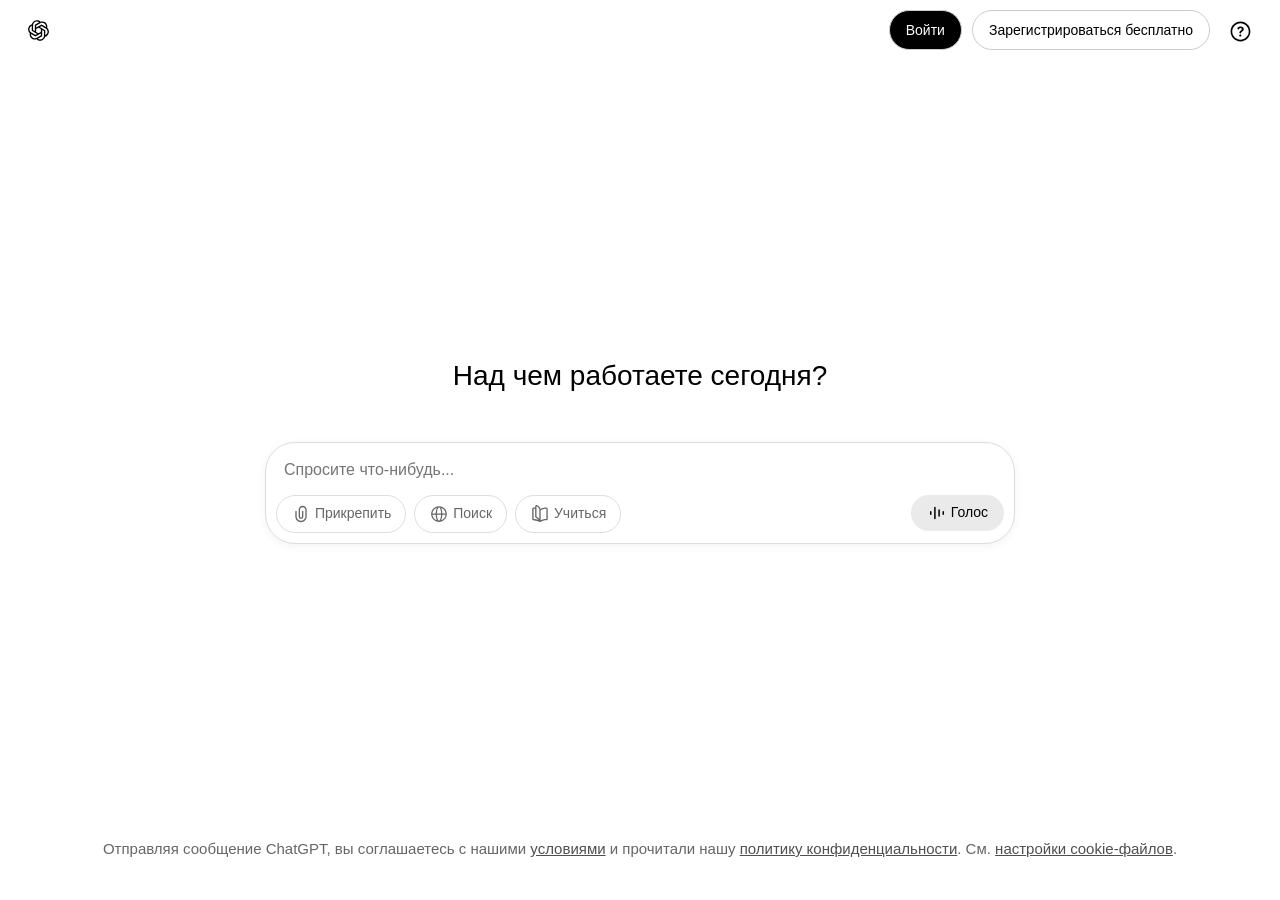
<file: MiniHttpServer/bin/Debug/net8.0/Public/ChatGPT/index.html>
<!DOCTYPE html>
<html lang="ru">
<head>
    <meta charset="UTF-8">
    <title>ChatGPT</title>
    <style>
        body {
            margin: 0;
            font-family: Arial, sans-serif;
            background: #fff;
            text-align: center;
            color: #000;
        }

        header {
            display: flex;
            justify-content: space-between;
            padding: 10px 20px;
        }

        header button {
            border: none;
            background: none;
            cursor: pointer;
        }

        .auth-buttons {
            display: flex;
            gap: 10px;
        }

        .auth-buttons button {
            padding: 8px 16px;
            font-size: 14px;
            border-radius: 25px;
            border: 1px solid #ccc;
        }

        .auth-buttons button:first-child {
            background: #000;
            color: #fff;
        }

        .auth-buttons button:nth-child(3) {
            border-color: #fff;
            display: flex;
            justify-content: center;
        }

        main {
            display: flex;
            flex-direction: column;
            align-items: center;
            justify-content: center;
            height: 85vh;
        }

        h1 {
            margin-bottom: 50px;
            font-size: 28px;
            font-weight: 100;
        }

        .input-box {
            width: 728px;
            height: 24;
            border: 1px solid #ddd;
            border-radius: 30px;
            padding: 10px;
            text-align: left;
            background: #fff;
            box-shadow: #f3f3f3 0px 2px 10px;
        }

        .input-box input {
            width: 90%;
            border: none;
            outline: none;
            font-size: 16px;
            padding: 8px;
        }

        .buttons-row {
            display: flex;
            justify-content: space-between;
            margin-top: 8px;
        }

        .left-buttons {
            display: flex;
            gap: 8px;
        }

        .left-buttons button {
            padding: 8px 14px;
            font-size: 14px;
            color: #666666;
            border: 1px solid #dfdede;
            border-radius: 25px;
            background: #fff;
            cursor: pointer;
        }

        .right-button button {
            padding: 8px 16px;
            font-size: 14px;
            border: #fff;
            border-radius: 25px;
            background: #eaeaea;
            cursor: pointer;
        }

        svg {
            display: inline-block;
            vertical-align: middle;
        }

        footer {
            font-size: 15px;
            color: #666;
            padding: 15px;
        }

        footer a {
            color: #4f4f4f
        }

        button:hover {
            background: #f9f9f9;
        }

        #logo-button {
            border-radius: 30%;
        }

        #question-button {
            width: 40px;
            height: 40px;
            display: flex;
        }

        #question-button svg{
            flex-shrink: 0;
        }
    </style>
</head>
<body>
    <header>
        <button id="logo-button"><svg width="25" height="25" viewBox="0 0 20 20" fill="currentColor" xmlns="http://www.w3.org/2000/svg" class="icon-lg -m-1 group-hover:hidden"><path d="M11.2475 18.25C10.6975 18.25 10.175 18.1455 9.67999 17.9365C9.18499 17.7275 8.74499 17.436 8.35999 17.062C7.94199 17.205 7.50749 17.2765 7.05649 17.2765C6.31949 17.2765 5.63749 17.095 5.01049 16.732C4.38349 16.369 3.87749 15.874 3.49249 15.247C3.11849 14.62 2.93149 13.9215 2.93149 13.1515C2.93149 12.8325 2.97549 12.486 3.06349 12.112C2.62349 11.705 2.28249 11.2375 2.04049 10.7095C1.79849 10.1705 1.67749 9.6095 1.67749 9.0265C1.67749 8.4325 1.80399 7.8605 2.05699 7.3105C2.30999 6.7605 2.66199 6.2875 3.11299 5.8915C3.57499 5.4845 4.10849 5.204 4.71349 5.05C4.83449 4.423 5.08749 3.862 5.47249 3.367C5.86849 2.861 6.35249 2.465 6.92449 2.179C7.49649 1.893 8.10699 1.75 8.75599 1.75C9.30599 1.75 9.82849 1.8545 10.3235 2.0635C10.8185 2.2725 11.2585 2.564 11.6435 2.938C12.0615 2.795 12.496 2.7235 12.947 2.7235C13.684 2.7235 14.366 2.905 14.993 3.268C15.62 3.631 16.1205 4.126 16.4945 4.753C16.8795 5.38 17.072 6.0785 17.072 6.8485C17.072 7.1675 17.028 7.514 16.94 7.888C17.38 8.295 17.721 8.768 17.963 9.307C18.205 9.835 18.326 10.3905 18.326 10.9735C18.326 11.5675 18.1995 12.1395 17.9465 12.6895C17.6935 13.2395 17.336 13.718 16.874 14.125C16.423 14.521 15.895 14.796 15.29 14.95C15.169 15.577 14.9105 16.138 14.5145 16.633C14.1295 17.139 13.651 17.535 13.079 17.821C12.507 18.107 11.8965 18.25 11.2475 18.25ZM7.17199 16.1875C7.72199 16.1875 8.20049 16.072 8.60749 15.841L11.7095 14.059C11.8195 13.982 11.8745 13.8775 11.8745 13.7455V12.3265L7.88149 14.62C7.63949 14.763 7.39749 14.763 7.15549 14.62L4.03699 12.8215C4.03699 12.8545 4.03149 12.893 4.02049 12.937C4.02049 12.981 4.02049 13.047 4.02049 13.135C4.02049 13.696 4.15249 14.213 4.41649 14.686C4.69149 15.148 5.07099 15.511 5.55499 15.775C6.03899 16.05 6.57799 16.1875 7.17199 16.1875ZM7.33699 13.498C7.40299 13.531 7.46349 13.5475 7.51849 13.5475C7.57349 13.5475 7.62849 13.531 7.68349 13.498L8.92099 12.7885L4.94449 10.4785C4.70249 10.3355 4.58149 10.121 4.58149 9.835V6.2545C4.03149 6.4965 3.59149 6.8705 3.26149 7.3765C2.93149 7.8715 2.76649 8.4215 2.76649 9.0265C2.76649 9.5655 2.90399 10.0825 3.17899 10.5775C3.45399 11.0725 3.81149 11.4465 4.25149 11.6995L7.33699 13.498ZM11.2475 17.161C11.8305 17.161 12.3585 17.029 12.8315 16.765C13.3045 16.501 13.6785 16.138 13.9535 15.676C14.2285 15.214 14.366 14.697 14.366 14.125V10.561C14.366 10.429 14.311 10.33 14.201 10.264L12.947 9.538V14.1415C12.947 14.4275 12.826 14.642 12.584 14.785L9.46549 16.5835C10.0045 16.9685 10.5985 17.161 11.2475 17.161ZM11.8745 11.122V8.878L10.01 7.822L8.12899 8.878V11.122L10.01 12.178L11.8745 11.122ZM7.05649 5.8585C7.05649 5.5725 7.17749 5.358 7.41949 5.215L10.538 3.4165C9.99899 3.0315 9.40499 2.839 8.75599 2.839C8.17299 2.839 7.64499 2.971 7.17199 3.235C6.69899 3.499 6.32499 3.862 6.04999 4.324C5.78599 4.786 5.65399 5.303 5.65399 5.875V9.4225C5.65399 9.5545 5.70899 9.659 5.81899 9.736L7.05649 10.462V5.8585ZM15.4385 13.7455C15.9885 13.5035 16.423 13.1295 16.742 12.6235C17.072 12.1175 17.237 11.5675 17.237 10.9735C17.237 10.4345 17.0995 9.9175 16.8245 9.4225C16.5495 8.9275 16.192 8.5535 15.752 8.3005L12.6665 6.5185C12.6005 6.4745 12.54 6.458 12.485 6.469C12.43 6.469 12.375 6.4855 12.32 6.5185L11.0825 7.2115L15.0755 9.538C15.1965 9.604 15.2845 9.692 15.3395 9.802C15.4055 9.901 15.4385 10.022 15.4385 10.165V13.7455ZM12.122 5.3635C12.364 5.2095 12.606 5.2095 12.848 5.3635L15.983 7.195C15.983 7.118 15.983 7.019 15.983 6.898C15.983 6.37 15.851 5.8695 15.587 5.3965C15.334 4.9125 14.9655 4.5275 14.4815 4.2415C14.0085 3.9555 13.4585 3.8125 12.8315 3.8125C12.2815 3.8125 11.803 3.928 11.396 4.159L8.29399 5.941C8.18399 6.018 8.12899 6.1225 8.12899 6.2545V7.6735L12.122 5.3635Z"></path></svg></button>
        <div class="auth-buttons">
            <button>Войти</button>
            <button>Зарегистрироваться бесплатно</button>
            <button id="question-button"><svg width="25" height="25" viewBox="0 0 20 20" fill="currentColor" xmlns="http://www.w3.org/2000/svg" class="icon-lg"><path d="M16.585 10C16.585 6.3632 13.6368 3.41504 10 3.41504C6.3632 3.41504 3.41504 6.3632 3.41504 10C3.41504 13.6368 6.3632 16.585 10 16.585C13.6368 16.585 16.585 13.6368 16.585 10ZM17.915 10C17.915 14.3713 14.3713 17.915 10 17.915C5.62867 17.915 2.08496 14.3713 2.08496 10C2.08496 5.62867 5.62867 2.08496 10 2.08496C14.3713 2.08496 17.915 5.62867 17.915 10Z"></path><path d="M9.81735 11.5962C9.3582 11.5962 9.08812 11.2829 9.08812 10.84V10.7643C9.08812 10.1269 9.41762 9.7056 10.055 9.33288C10.7519 8.91695 10.9625 8.64686 10.9625 8.1499C10.9625 7.62053 10.552 7.25321 9.9578 7.25321C9.42843 7.25321 9.07191 7.51249 8.89906 7.99325C8.76401 8.33896 8.52093 8.49021 8.19142 8.49021C7.76469 8.49021 7.5 8.22552 7.5 7.81499C7.5 7.58271 7.55402 7.37745 7.66205 7.17218C8.00776 6.45915 8.87205 6 10.0334 6C11.5675 6 12.5993 6.84267 12.5993 8.10128C12.5993 8.91695 12.2049 9.47333 11.4433 9.92167C10.7248 10.3376 10.5628 10.5699 10.4926 11.0236C10.4115 11.3856 10.2009 11.5962 9.81735 11.5962ZM9.82816 14C9.342 14 8.94767 13.6273 8.94767 13.1519C8.94767 12.6766 9.342 12.3038 9.82816 12.3038C10.3197 12.3038 10.714 12.6766 10.714 13.1519C10.714 13.6273 10.3197 14 9.82816 14Z"></path></svg></button>
        </div>
    </header>

    <main>
        <h1>Над чем работаете сегодня?</h1>
        <div class="input-box">
            <input type="text" placeholder="Спросите что-нибудь...">
            <div class="buttons-row">
                <div class="left-buttons">
                    <button><svg width="20" height="20" viewBox="0 0 20 20" fill="currentColor" xmlns="http://www.w3.org/2000/svg" aria-label="" class="icon"><path d="M4.33496 12.5V7.5C4.33496 7.13273 4.63273 6.83496 5 6.83496C5.36727 6.83496 5.66504 7.13273 5.66504 7.5V12.5C5.66504 14.8942 7.60585 16.835 10 16.835C12.3942 16.835 14.335 14.8942 14.335 12.5V5.83301C14.3348 4.35959 13.1404 3.16522 11.667 3.16504C10.1934 3.16504 8.99822 4.35948 8.99805 5.83301V12.5C8.99805 13.0532 9.44679 13.502 10 13.502C10.5532 13.502 11.002 13.0532 11.002 12.5V7.5C11.002 7.13273 11.2997 6.83496 11.667 6.83496C12.0341 6.83514 12.332 7.13284 12.332 7.5V12.5C12.332 13.7877 11.2877 14.832 10 14.832C8.71226 14.832 7.66797 13.7877 7.66797 12.5V5.83301C7.66814 3.62494 9.45888 1.83496 11.667 1.83496C13.875 1.83514 15.6649 3.62505 15.665 5.83301V12.5C15.665 15.6287 13.1287 18.165 10 18.165C6.87131 18.165 4.33496 15.6287 4.33496 12.5Z"></path></svg>
                        Прикрепить</button>
                    <button><svg width="20" height="20" viewBox="0 0 20 20" fill="currentColor" xmlns="http://www.w3.org/2000/svg" class="icon"><path d="M10 2.125C14.3492 2.125 17.875 5.65076 17.875 10C17.875 14.3492 14.3492 17.875 10 17.875C5.65076 17.875 2.125 14.3492 2.125 10C2.125 5.65076 5.65076 2.125 10 2.125ZM7.88672 10.625C7.94334 12.3161 8.22547 13.8134 8.63965 14.9053C8.87263 15.5194 9.1351 15.9733 9.39453 16.2627C9.65437 16.5524 9.86039 16.625 10 16.625C10.1396 16.625 10.3456 16.5524 10.6055 16.2627C10.8649 15.9733 11.1274 15.5194 11.3604 14.9053C11.7745 13.8134 12.0567 12.3161 12.1133 10.625H7.88672ZM3.40527 10.625C3.65313 13.2734 5.45957 15.4667 7.89844 16.2822C7.7409 15.997 7.5977 15.6834 7.4707 15.3486C6.99415 14.0923 6.69362 12.439 6.63672 10.625H3.40527ZM13.3633 10.625C13.3064 12.439 13.0059 14.0923 12.5293 15.3486C12.4022 15.6836 12.2582 15.9969 12.1006 16.2822C14.5399 15.467 16.3468 13.2737 16.5947 10.625H13.3633ZM12.1006 3.7168C12.2584 4.00235 12.4021 4.31613 12.5293 4.65137C13.0059 5.90775 13.3064 7.56102 13.3633 9.375H16.5947C16.3468 6.72615 14.54 4.53199 12.1006 3.7168ZM10 3.375C9.86039 3.375 9.65437 3.44756 9.39453 3.7373C9.1351 4.02672 8.87263 4.48057 8.63965 5.09473C8.22547 6.18664 7.94334 7.68388 7.88672 9.375H12.1133C12.0567 7.68388 11.7745 6.18664 11.3604 5.09473C11.1274 4.48057 10.8649 4.02672 10.6055 3.7373C10.3456 3.44756 10.1396 3.375 10 3.375ZM7.89844 3.7168C5.45942 4.53222 3.65314 6.72647 3.40527 9.375H6.63672C6.69362 7.56102 6.99415 5.90775 7.4707 4.65137C7.59781 4.31629 7.74073 4.00224 7.89844 3.7168Z"></path></svg>
                        Поиск</button>
                    <button><svg width="20" height="20" viewBox="0 0 20 20" fill="currentColor" xmlns="http://www.w3.org/2000/svg" data-rtl-flip="" class="h-[18px] w-[18px]"><path d="M16.3965 5.01128C16.3963 4.93399 16.3489 4.87691 16.293 4.85406L16.2354 4.84332C13.9306 4.91764 12.5622 5.32101 10.665 6.34722V16.3716C11.3851 15.9994 12.0688 15.7115 12.7861 15.5015C13.8286 15.1965 14.9113 15.0633 16.2402 15.0435L16.2979 15.0308C16.353 15.0063 16.3965 14.9483 16.3965 14.8755V5.01128ZM3.54492 14.8765C3.54492 14.9725 3.62159 15.0422 3.70117 15.0435L4.19629 15.0562C5.94062 15.1247 7.26036 15.4201 8.65918 16.0484C8.05544 15.1706 7.14706 14.436 6.17871 14.1109V14.1099C5.56757 13.9045 5.16816 13.3314 5.16797 12.6988V4.98882C4.86679 4.93786 4.60268 4.8999 4.28223 4.87457L3.72754 4.84429C3.62093 4.84079 3.54505 4.92417 3.54492 5.01226V14.8765ZM17.7266 14.8755C17.7266 15.6314 17.1607 16.2751 16.4121 16.3628L16.2598 16.3736C15.0122 16.3922 14.0555 16.5159 13.1602 16.7779C12.2629 17.0404 11.3966 17.4508 10.3369 18.0738C10.129 18.1959 9.87099 18.1958 9.66309 18.0738C7.71455 16.9283 6.31974 16.4689 4.12988 16.3853L3.68164 16.3736C2.85966 16.3614 2.21484 15.6838 2.21484 14.8765V5.01226C2.21497 4.15391 2.93263 3.4871 3.77246 3.51519L4.39844 3.54937C4.67996 3.57191 4.92258 3.60421 5.16797 3.64214V2.51031C5.16797 1.44939 6.29018 0.645615 7.31055 1.15679L7.31152 1.15582C8.78675 1.89511 10.0656 3.33006 10.5352 4.91461C12.3595 3.98907 13.8688 3.58817 16.1924 3.51324L16.3506 3.51714C17.1285 3.5741 17.7264 4.23496 17.7266 5.01128V14.8755ZM6.49805 12.6988C6.49824 12.7723 6.5442 12.8296 6.60254 12.8492L6.96289 12.9859C7.85245 13.3586 8.68125 13.9846 9.33496 14.7496V5.5816C9.08794 4.37762 8.13648 3.1566 6.95801 2.47613L6.71582 2.34527C6.67779 2.32617 6.6337 2.32502 6.58301 2.35796C6.52946 2.39279 6.49805 2.44863 6.49805 2.51031V12.6988Z"></path></svg>
                        Учиться</button>
                </div>
                <div class="right-button">
                    <button><svg width="20" height="20" viewBox="0 0 20 20" fill="currentColor" xmlns="http://www.w3.org/2000/svg" class="icon"><path d="M7.167 15.416V4.583a.75.75 0 0 1 1.5 0v10.833a.75.75 0 0 1-1.5 0Zm4.166-2.5V7.083a.75.75 0 0 1 1.5 0v5.833a.75.75 0 0 1-1.5 0ZM3 11.25V8.75a.75.75 0 0 1 1.5 0v2.5a.75.75 0 0 1-1.5 0Zm12.5 0V8.75a.75.75 0 0 1 1.5 0v2.5a.75.75 0 0 1-1.5 0Z"></path></svg>
                        Голос</button>
                </div>
            </div>
        </div>
    </main>

    <footer>
        Отправляя сообщение ChatGPT, вы соглашаетесь с нашими 
        <a href="/terms-of-service" target="_blank">условиями</a> и 
        прочитали нашу 
        <a href="/privacy-policy" target="_blank">политику конфиденциальности</a>. 
        См. <a href="/cookie-settings" target="_blank">настройки cookie-файлов</a>.
    </footer>
</body>
</html>
</file>
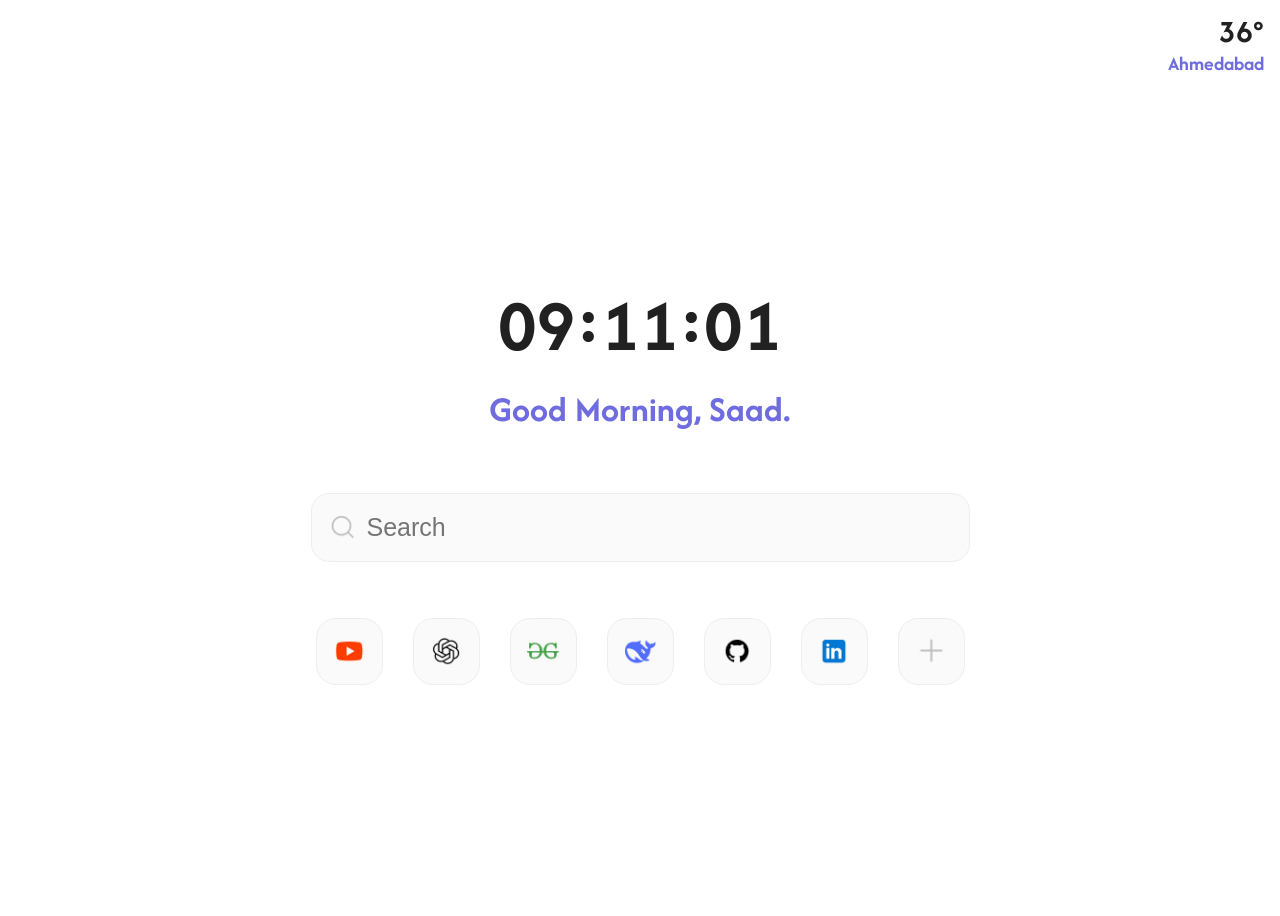
<file: MiniHttpServer/bin/Debug/net8.0/Public/Searcher/index.html>
<!DOCTYPE html>
<html>
    <head>
        <meta charset="UTF-8">
        <title>Page Title</title>
        <link rel="preconnect" href="https://fonts.googleapis.com">
        <link rel="preconnect" href="https://fonts.gstatic.com" crossorigin>
        <link href="https://fonts.googleapis.com/css2?family=Afacad:ital,wght@0,400..700;1,400..700&display=swap" rel="stylesheet">
    </head>
    <body>
        <div class="header">
            <h1>36°</h1>
            <h2>Ahmedabad</h2>
        </div>
        <div class="main">
            <div class="placeholder"></div>
            <div class="time-box">
                <h1>09:11:01</h1>
                <h2>Good Morning, Saad.</h2>
            </div>
            <div class="actions-box">
                <div class="search-box">
                    <img src="./images/search.png" />
                    <input type="text" placeholder="Search"/>
                </div>
                <ul>
                    <li><img class="icon" src="./images/yt.png" /></li>
                    <li><img class="icon" src="./images/gpt.png" /></li>
                    <li><img class="icon" src="./images/gg.png" /></li>
                    <li><img class="icon" src="./images/ds.png" /></li>
                    <li><img class="icon" src="./images/gh.png" /></li>
                    <li><img class="icon" src="./images/in.png" /></li>
                    <li><img class="icon" src="./images/plus.png" /></li>
                </ul>
            </div>
        </div>
        <style>
            .header {
                position: absolute;
                top: 16px;
                right: 16px;
                text-align: right;
            }

            .header h1 {
                font-size: 32px;
                margin: 0;
                line-height: 1;
            }

            .header h2 {
                font-size: 20px;
                margin: 4px 0 0;
                line-height: 1.2;
            }

            body {
                min-height: 100vh;
                display: flex;
                justify-content: center;
                align-items: center;
            }

            .main {
                padding: 16px 8px;
                display: flex;
                flex-direction: column;
                justify-content: center;
                align-items: center;
                gap: 60px;
            }

            .time-box {
                display: flex;
                flex-direction: column;
                align-items: center;
                gap: 10px;
            }

            .actions-box {
                display: flex;
                flex-direction: column;
                align-items: center;
                gap: 40px;
            }

            .icon {
                width: 32px;
                height: 32px;
            }

            .search-box {
                position: relative;
                display: inline-block;
            }

            .search-box input {
                width: 600px;
                height: 65px;
                background-color: #FAFAFA;
                border: 1px solid #EEEEEE;
                border-radius: 18px;
                font-size: 25px;
                padding-left: 55px;
            }

            .search-box img {
                width: 28px;
                height: 28px;
                position: absolute;
                left: 18px;
                top: 50%;
                transform: translateY(-50%);
            }

            ul {
                display: flex;
                list-style: none;
                padding: 0;
                gap: 30px;
            }

            li {
                width: 65px;
                height: 65px;
                background-color: #FAFAFA;
                border: 1px solid #EEEEEE;
                border-radius: 20px;
                display: flex;
                justify-content: center;
                align-items: center;
                cursor: pointer;
            }

            li:hover {
                background-color: #eaeaea;
            }

            h1 {
                font-size: 74px;
                font-family: 'Afacad', sans-serif;
                color: #212121;
                margin: 0;
            }

            h2 {
                font-size: 36px;
                font-family: 'Afacad', sans-serif;
                color: #6E6CDF;
                margin: 0;
            }

            @media (max-width: 768px) {
                .actions-box input {
                    width: 345px;
                    height: 57px;
                }

                ul li:nth-child(n+6) {
                    display: none;
                }

                .header h1 {
                font-size: 22px;
                }

                .header h2 {
                    font-size: 14px;
                }

                h1 {
                    font-size: 64px;
                }

                h2 {
                    font-size: 32px;
                }

                ul {
                    gap: 36px;
                }

                li {
                    width: 48px;
                    height: 48px;
                    border-radius: 16px;
                }

                .actions-box {
                    gap: 20px;
                }
            }
        </style>
    </body>
</html>
</file>
<file: MiniHttpServer/bin/Debug/net8.0/Public/bonx/assets/css/nice-select.css>
/*--
    - nice-select
-----------------------------------*/
.nice-select {-webkit-tap-highlight-color: transparent;background-color: #fff;border-radius: 5px;border: solid 1px #e8e8e8;-webkit-box-sizing: border-box;box-sizing: border-box;clear: both;cursor: pointer;display: block;float: left;font-family: inherit;font-size: 14px;font-weight: normal;height: 42px;line-height: 40px;outline: none;padding-left: 18px;padding-right: 30px;position: relative;text-align: left !important;-webkit-transition: all 0.2s ease-in-out;transition: all 0.2s ease-in-out;-webkit-user-select: none;-moz-user-select: none;-ms-user-select: none;user-select: none;white-space: nowrap;width: auto; }.nice-select:hover {border-color: #dbdbdb; }.nice-select:active, .nice-select.open, .nice-select:focus {border-color: #999; }.nice-select:after {border-bottom: 2px solid #999;border-right: 2px solid #999;content: '';display: block;height: 5px;margin-top: -4px;pointer-events: none;position: absolute;right: 12px;top: 50%;-webkit-transform-origin: 66% 66%;transform-origin: 66% 66%;-webkit-transform: rotate(45deg);transform: rotate(45deg);-webkit-transition: all 0.15s ease-in-out;transition: all 0.15s ease-in-out;width: 5px; }.nice-select.open:after {-webkit-transform: rotate(-135deg);transform: rotate(-135deg); }.nice-select.open .list {opacity: 1;pointer-events: auto;-webkit-transform: scale(1) translateY(0);transform: scale(1) translateY(0); }.nice-select.disabled {border-color: #ededed;color: #999;pointer-events: none; }.nice-select.disabled:after {border-color: #cccccc; }.nice-select.wide {width: 100%; }.nice-select.wide .list {left: 0 !important;right: 0 !important; }.nice-select.right {float: right; }.nice-select.right .list {left: auto;right: 0; }.nice-select.small {font-size: 12px;height: 36px;line-height: 34px; }.nice-select.small:after {height: 4px;width: 4px; }.nice-select.small .option {line-height: 34px;min-height: 34px; }.nice-select .list {background-color: #fff;border-radius: 5px;-webkit-box-shadow: 0 0 0 1px rgba(68, 68, 68, 0.11);box-shadow: 0 0 0 1px rgba(68, 68, 68, 0.11);-webkit-box-sizing: border-box;box-sizing: border-box;margin-top: 4px;opacity: 0;overflow: hidden;padding: 0;pointer-events: none;position: absolute;top: 100%;left: 0;-webkit-transform-origin: 50% 0;transform-origin: 50% 0;-webkit-transform: scale(0.75) translateY(-21px);transform: scale(0.75) translateY(-21px);-webkit-transition: all 0.2s cubic-bezier(0.5, 0, 0, 1.25), opacity 0.15s ease-out;transition: all 0.2s cubic-bezier(0.5, 0, 0, 1.25), opacity 0.15s ease-out;z-index: 9; }.nice-select .list:hover .option:not(:hover) {background-color: transparent !important; }.nice-select .option {cursor: pointer;font-weight: 400;line-height: 40px;list-style: none;min-height: 40px;outline: none;padding-left: 18px;padding-right: 29px;text-align: left;-webkit-transition: all 0.2s;transition: all 0.2s; }.nice-select .option:hover, .nice-select .option.focus, .nice-select .option.selected.focus {background-color: #f6f6f6; }.nice-select .option.selected {font-weight: bold; }.nice-select .option.disabled {background-color: transparent;color: #999;cursor: default; }.no-csspointerevents .nice-select .list {display: none; }.no-csspointerevents .nice-select.open .list {display: block; }
</file>
<file: MiniHttpServer/bin/Debug/net8.0/Public/bonx/assets/css/style.css>
@charset "UTF-8";
/*  
    CSS INDEX
    =========================================
    01. header css here
    02. slider area css here
    03. blog css here
    04. testimonial css here
    05. other css here
    06. footer css here
    07. services css here
    08. about css here
    09. contact page css here
*/
* {
  -webkit-box-sizing: border-box;
          box-sizing: border-box;
}

/*----------------------------------------*/
/*  01. Theme default CSS
/*----------------------------------------*/
/*-- Common Style --*/
*, *::after, *::before {
  -webkit-box-sizing: border-box;
          box-sizing: border-box;
}

html, body {
  height: 100%;
}

body {
  line-height: 30px;
  font-size: 16px;
  font-style: normal;
  font-weight: 400;
  visibility: visible;
  font-family: "Exo", sans-serif;
  color: #fff;
  letter-spacing: 0.02em;
}

h1, h2, h3, h4, h5, h6 {
  font-weight: 400;
  margin-top: 0;
  font-family: "Exo", sans-serif;
}

h1 {
  font-size: 120px;
  line-height: 120px;
  color: #ffffff;
  text-transform: uppercase;
}

h2 {
  font-size: 55px;
  line-height: 72px;
  font-weight: 700;
  color: #ffffff;
  text-transform: uppercase;
}

h3 {
  font-size: 25px;
  line-height: 38px;
  font-weight: 700;
  color: #ffffff;
  text-transform: uppercase;
}

h4 {
  font-size: 16px;
  line-height: 19px;
}

h5 {
  font-size: 14px;
  line-height: 18px;
}

h6 {
  font-size: 12px;
  line-height: 14px;
}

p {
  color: #f3f3f3;
}

p:last-child {
  margin-bottom: 0;
}

a, button {
  color: inherit;
  line-height: inherit;
  text-decoration: none;
  cursor: pointer;
}

a, button, img, input, span {
  -webkit-transition: all 0.3s ease 0s;
  transition: all 0.3s ease 0s;
  display: inline-block;
}

.btn:focus {
  -webkit-box-shadow: none;
          box-shadow: none;
}

*:focus {
  outline: none !important;
}

a:focus {
  color: inherit;
  outline: none;
  text-decoration: none;
}

a:hover {
  text-decoration: none;
}

button, input[type=submit] {
  cursor: pointer;
}

img {
  max-width: 100%;
  height: auto;
}

ul {
  list-style: outside none none;
  margin: 0;
  padding: 0;
}

figure {
  padding: 0;
  margin: 0;
}

@-webkit-keyframes animateUpDown {
  0% {
    -webkit-transform: translateY(0px);
            transform: translateY(0px);
  }
  50% {
    -webkit-transform: translateY(-30px);
            transform: translateY(-30px);
  }
  100% {
    -webkit-transform: translateY(0px);
            transform: translateY(0px);
  }
}

@keyframes animateUpDown {
  0% {
    -webkit-transform: translateY(0px);
            transform: translateY(0px);
  }
  50% {
    -webkit-transform: translateY(-30px);
            transform: translateY(-30px);
  }
  100% {
    -webkit-transform: translateY(0px);
            transform: translateY(0px);
  }
}
.banner_keyframes_animation {
  -webkit-animation-duration: 3s;
          animation-duration: 3s;
  -webkit-animation-timing-function: cubic-bezier(0.54, 0.085, 0.5, 0.92);
          animation-timing-function: cubic-bezier(0.54, 0.085, 0.5, 0.92);
  -webkit-animation-name: animateUpDown;
          animation-name: animateUpDown;
  -webkit-animation-iteration-count: infinite;
          animation-iteration-count: infinite;
  -webkit-transition: all 0.4s cubic-bezier(0.645, 0.045, 0.355, 1);
  transition: all 0.4s cubic-bezier(0.645, 0.045, 0.355, 1);
}

/*-- 
    - Common Classes
-----------------------------------------*/
.fix {
  overflow: hidden;
}

.hidden {
  display: none;
}

.clear {
  clear: both;
}

.container {
  max-width: 1200px;
}

@media only screen and (max-width: 767px) {
  .container {
    max-width: 576px;
  }
}
@media only screen and (max-width: 479px) {
  .container {
    width: 100%;
  }
}
.capitalize {
  text-transform: capitalize;
}

.uppercase {
  text-transform: uppercase;
}

.no-gutters > .col, .no-gutters > [class*=col-] {
  padding-right: 0;
  padding-left: 0;
  margin: 0;
}

.tab-content > .tab-pane.active {
  display: block;
  height: auto;
  opacity: 1;
  overflow: visible;
}

.tab-content > .tab-pane {
  display: block;
  height: 0;
  opacity: 0;
  overflow: hidden;
}

.padding-l-r-92 {
  padding-left: 92px;
  padding-right: 92px;
}
@media only screen and (min-width: 1200px) and (max-width: 1600px) {
  .padding-l-r-92 {
    padding-left: 80px;
    padding-right: 80px;
  }
}
@media only screen and (min-width: 992px) and (max-width: 1199px) {
  .padding-l-r-92 {
    padding-left: 15px;
    padding-right: 15px;
  }
}
@media only screen and (min-width: 768px) and (max-width: 991px) {
  .padding-l-r-92 {
    padding-left: 0;
    padding-right: 0;
  }
}
@media only screen and (max-width: 767px) {
  .padding-l-r-92 {
    padding-left: 0;
    padding-right: 0;
  }
}

.body__bg {
  background-size: cover;
  background-color: #140e38;
}

.btn.btn-link {
  font-size: 23px;
  line-height: 73px;
  height: 73px;
  width: 230px;
  padding: 0 15px;
  background: url(../img/others/btn-bg.webp);
  background-repeat: no-repeat;
  background-attachment: scroll;
  background-position: center center;
  background-size: cover;
  position: relative;
  z-index: 9;
  color: #ffffff;
  border: 0;
  font-weight: 700;
  text-decoration: none;
}
@media only screen and (min-width: 768px) and (max-width: 991px) {
  .btn.btn-link {
    font-size: 20px;
  }
}
@media only screen and (max-width: 767px) {
  .btn.btn-link {
    font-size: 18px;
  }
}
.btn.btn-link img {
  margin-left: 14px;
}
@media only screen and (max-width: 767px) {
  .btn.btn-link img {
    width: 17px;
  }
}
.btn.btn-link:hover {
  opacity: 0.8;
}
.btn.btn-link:hover img {
  margin-left: 20px;
}

@-webkit-keyframes waveAnimate {
  0% {
    -webkit-transform: scale(0.8);
            transform: scale(0.8);
    opacity: 1;
  }
  100% {
    -webkit-transform: scale(1.2);
            transform: scale(1.2);
    opacity: 0.001;
  }
}

@keyframes waveAnimate {
  0% {
    -webkit-transform: scale(0.8);
            transform: scale(0.8);
    opacity: 1;
  }
  100% {
    -webkit-transform: scale(1.2);
            transform: scale(1.2);
    opacity: 0.001;
  }
}
.video_popup {
  width: 120px;
  height: 120px;
  border-radius: 50%;
  background: #b154f0;
  display: -webkit-box;
  display: -ms-flexbox;
  display: flex;
  -webkit-box-align: center;
      -ms-flex-align: center;
          align-items: center;
  -webkit-box-pack: center;
      -ms-flex-pack: center;
          justify-content: center;
  color: #fff !important;
  position: relative;
}
@media only screen and (min-width: 768px) and (max-width: 991px) {
  .video_popup {
    width: 100px;
    height: 100px;
  }
}
@media only screen and (max-width: 767px) {
  .video_popup {
    width: 80px;
    height: 80px;
  }
}
.video_popup::before, .video_popup::after {
  position: absolute;
  content: "";
  top: 0;
  left: 0;
  width: 100%;
  height: 100%;
  border-radius: 50%;
  -webkit-transform: translate(-50%, -50%);
          transform: translate(-50%, -50%);
  border: 2px solid #fff;
  -webkit-animation-name: waveAnimate;
          animation-name: waveAnimate;
  -webkit-animation-duration: 4s;
          animation-duration: 4s;
  -webkit-animation-iteration-count: infinite;
          animation-iteration-count: infinite;
  z-index: -1;
}
.video_popup::before {
  -webkit-animation-delay: 0s;
          animation-delay: 0s;
}
.video_popup::after {
  -webkit-animation-delay: 0.5s;
          animation-delay: 0.5s;
}

@media only screen and (min-width: 768px) and (max-width: 991px) {
  .section_title.mb-60 {
    margin-bottom: 30px;
  }
}
@media only screen and (max-width: 767px) {
  .section_title.mb-60 {
    margin-bottom: 30px;
  }
}
@media only screen and (min-width: 768px) and (max-width: 991px) {
  .section_title.mb-70 {
    margin-bottom: 40px;
  }
}
@media only screen and (max-width: 767px) {
  .section_title.mb-70 {
    margin-bottom: 35px;
  }
}
.section_title h2 {
  margin-bottom: 0;
}
@media only screen and (min-width: 1200px) and (max-width: 1600px) {
  .section_title h2 {
    font-size: 50px;
    line-height: 65px;
  }
}
@media only screen and (min-width: 992px) and (max-width: 1199px) {
  .section_title h2 {
    font-size: 40px;
    line-height: 54px;
  }
}
@media only screen and (min-width: 768px) and (max-width: 991px) {
  .section_title h2 {
    font-size: 35px;
    line-height: 45px;
  }
}
@media only screen and (max-width: 767px) {
  .section_title h2 {
    font-size: 28px;
    line-height: 38px;
  }
}
@media only screen and (max-width: 575px) {
  .section_title h2 {
    font-size: 23px;
    line-height: 32px;
  }
}
.section_title h2 span {
  color: #b154f0;
}
.section_title p {
  font-size: 18px;
  line-height: 35px;
  margin-top: 12px;
}
@media only screen and (min-width: 992px) and (max-width: 1199px) {
  .section_title p {
    font-size: 17px;
    line-height: 32px;
    margin-top: 10px;
  }
}
@media only screen and (min-width: 768px) and (max-width: 991px) {
  .section_title p {
    font-size: 16px;
    line-height: 30px;
    margin-top: 10px;
  }
}
@media only screen and (max-width: 767px) {
  .section_title p {
    font-size: 15px;
    line-height: 28px;
    margin-top: 10px;
  }
}
@media only screen and (max-width: 575px) {
  .section_title p {
    font-size: 14px;
    line-height: 25px;
  }
}

.slick_navigation > button {
  position: absolute;
  width: 68px;
  height: 55px;
  line-height: 52px;
  text-align: center;
  border: 0;
  background: url(../img/icon/navigation-bg1.webp);
  z-index: 9;
  top: 50%;
  -webkit-transform: translatey(-50%);
          transform: translatey(-50%);
  left: 0;
}
@media only screen and (max-width: 575px) {
  .slick_navigation > button {
    width: 53px;
    height: 43px;
    line-height: 42px;
    background-size: cover;
  }
}
.slick_navigation > button:hover {
  background: url(../img/icon/navigation-bg2.webp);
}
@media only screen and (max-width: 575px) {
  .slick_navigation > button:hover {
    background-size: cover;
  }
}
.slick_navigation > button.next_arrow {
  left: auto;
  right: 0;
}

/*--
  -  Fonts color
------------------------------*/
.text-black {
  color: #000000;
}

/*-- 
    - Background color
-----------------------------------------*/
.bg-white {
  background-color: #ffffff;
}

.bg-grey {
  background-color: #f8f8f8;
}

.bluewood-bg {
  background: #354b65;
}

/*-- 
    - Input Placeholder
-----------------------------------------*/
input:-moz-placeholder, textarea:-moz-placeholder {
  opacity: 1;
  -ms-filter: "progid:DXImageTransform.Microsoft.Alpha(Opacity=100)";
}

input::-webkit-input-placeholder, textarea::-webkit-input-placeholder {
  opacity: 1;
  -ms-filter: "progid:DXImageTransform.Microsoft.Alpha(Opacity=100)";
}

input::-moz-placeholder, textarea::-moz-placeholder {
  opacity: 1;
  -ms-filter: "progid:DXImageTransform.Microsoft.Alpha(Opacity=100)";
}

input:-ms-input-placeholder, textarea:-ms-input-placeholder {
  opacity: 1;
  -ms-filter: "progid:DXImageTransform.Microsoft.Alpha(Opacity=100)";
}

/*margin css here*/
.mb-222 {
  margin-bottom: 222px;
}

.mb-150 {
  margin-bottom: 150px;
}

.mb-144 {
  margin-bottom: 144px;
}

.mb-142 {
  margin-bottom: 142px;
}

.mb-140 {
  margin-bottom: 140px;
}

.mb-135 {
  margin-bottom: 135px;
}

.mb-130 {
  margin-bottom: 130px;
}

.mb-125 {
  margin-bottom: 125px;
}

.mb-126 {
  margin-bottom: 126px;
}

.mb-118 {
  margin-bottom: 118px;
}

.mb-115 {
  margin-bottom: 115px;
}

.mb-110 {
  margin-bottom: 110px;
}

.mb-105 {
  margin-bottom: 105px;
}

.mb-100 {
  margin-bottom: 100px;
}

.mb-96 {
  margin-bottom: 96px;
}

.mb-90 {
  margin-bottom: 90px;
}

.mb-86 {
  margin-bottom: 86px;
}

.mb-80 {
  margin-bottom: 80px;
}

.mb-77 {
  margin-bottom: 77px;
}

.mb-72 {
  margin-bottom: 72px;
}

.mb-70 {
  margin-bottom: 70px;
}

.mb-66 {
  margin-bottom: 66px;
}

.mb-60 {
  margin-bottom: 60px;
}

.mb-55 {
  margin-bottom: 55px;
}

.mb-50 {
  margin-bottom: 50px;
}

.mb-45 {
  margin-bottom: 45px;
}

.mb-30 {
  margin-bottom: 30px;
}

.mb-35 {
  margin-bottom: 35px;
}

.mr-30 {
  margin-right: 30px;
}

.mb-25 {
  margin-bottom: 25px;
}

/*Margin Negative*/
.mb-n50 {
  margin-bottom: -50px;
}

/*padding css here*/
.pb-100 {
  padding-bottom: 100px;
}

/* 01. header css here */
.body_overlay {
  width: 100%;
  height: 100%;
  position: fixed;
  z-index: 999;
  opacity: 0;
  visibility: hidden;
  cursor: progress;
  background-color: rgba(0, 0, 0, 0.6);
  top: 0;
}
.body_overlay.active {
  opacity: 0.3;
  visibility: visible;
}

.offcanvas_menu {
  display: none;
}
@media only screen and (min-width: 768px) and (max-width: 991px) {
  .offcanvas_menu {
    display: block;
  }
}
@media only screen and (max-width: 767px) {
  .offcanvas_menu {
    display: block;
  }
}

.offcanvas_menu_wrapper {
  width: 290px;
  position: fixed;
  background: #fff;
  z-index: 999;
  top: 0;
  height: 100vh;
  -webkit-transition: 0.5s;
  transition: 0.5s;
  left: 0;
  margin-left: -300px;
  padding: 65px 15px 30px;
  overflow-y: auto;
}
.offcanvas_menu_wrapper.active {
  margin-left: 0;
}
.offcanvas_menu_wrapper .slinky-theme-default {
  background: inherit;
  min-height: 300px;
  overflow-y: auto;
}

.offcanvas_main_menu > li.menu-item-has-children.menu-open > span.menu-expand {
  -webkit-transform: rotate(180deg);
          transform: rotate(180deg);
}
.offcanvas_main_menu > li ul li.menu-item-has-children.menu-open span.menu-expand {
  -webkit-transform: rotate(180deg);
          transform: rotate(180deg);
}

.offcanvas_main_menu li {
  position: relative;
}
.offcanvas_main_menu li:last-child {
  margin: 0;
}
.offcanvas_main_menu li span.menu-expand {
  position: absolute;
  right: 0;
  cursor: pointer;
  color: #000000;
}
.offcanvas_main_menu li span.menu-expand:hover {
  color: #b154f0;
}
.offcanvas_main_menu li a {
  font-size: 15px;
  font-weight: 600;
  text-transform: capitalize;
  display: block;
  padding-bottom: 12px;
  margin-bottom: 12px;
  border-bottom: 1px solid #ededed;
  color: #000000;
}
.offcanvas_main_menu li a:hover {
  color: #b154f0;
}
.offcanvas_main_menu li ul.sub-menu {
  padding-left: 20px;
}

.canvas_close {
  position: absolute;
  top: 15px;
  right: 25px;
}
.canvas_close a {
  font-size: 30px;
  -webkit-transition: 0.7s;
  transition: 0.7s;
  display: inline-block;
  -webkit-transform: scale(1) rotate(0deg);
          transform: scale(1) rotate(0deg);
  color: #000000;
}
.canvas_close a:hover {
  color: #ffb83c;
  -webkit-transform: scale(1.3) rotate(180deg);
          transform: scale(1.3) rotate(180deg);
}
.canvas_close a:hover {
  color: #b154f0;
}

.canvas_open {
  display: none;
  margin-left: 35px;
}
@media only screen and (min-width: 768px) and (max-width: 991px) {
  .canvas_open {
    display: block;
  }
}
@media only screen and (max-width: 767px) {
  .canvas_open {
    display: block;
  }
}
@media only screen and (max-width: 575px) {
  .canvas_open {
    position: absolute;
    top: 45px;
    right: 0;
  }
}
.canvas_open a {
  font-size: 38px;
  display: block;
  line-height: 16px;
}
.canvas_open a:hover {
  color: #b154f0;
}

/*header css heer*/
.sticky-header.sticky {
  position: fixed;
  z-index: 99;
  width: 100%;
  top: 0;
  background: rgba(20, 14, 56, 0.9);
  -webkit-box-shadow: 0 1px 3px rgba(0, 0, 0, 0.11);
          box-shadow: 0 1px 3px rgba(0, 0, 0, 0.11);
  -webkit-animation-name: fadeInDown;
  animation-name: fadeInDown;
  -webkit-animation-duration: 900ms;
  animation-duration: 900ms;
  -webkit-animation-timing-function: cubic-bezier(0.2, 1, 0.22, 1);
  animation-timing-function: cubic-bezier(0.2, 1, 0.22, 1);
  -webkit-animation-delay: 0s;
  animation-delay: 0s;
  -webkit-animation-iteration-count: 1;
  animation-iteration-count: 1;
  -webkit-animation-direction: normal;
  animation-direction: normal;
  -webkit-animation-fill-mode: none;
  animation-fill-mode: none;
  -webkit-animation-play-state: running;
  animation-play-state: running;
  border-bottom: 0;
  display: block;
}
@media only screen and (min-width: 768px) and (max-width: 991px) {
  .sticky-header.sticky {
    position: inherit;
    -webkit-box-shadow: inherit;
    box-shadow: inherit;
    -webkit-animation-name: inherit;
    animation-name: inherit;
    padding: 0;
    background: inherit;
    opacity: inherit;
  }
}
@media only screen and (max-width: 767px) {
  .sticky-header.sticky {
    position: inherit;
    -webkit-box-shadow: inherit;
    box-shadow: inherit;
    -webkit-animation-name: inherit;
    animation-name: inherit;
    padding: 0;
    background: inherit;
    opacity: inherit;
  }
}
.sticky-header.sticky .main_header {
  padding: 10px 0;
}

.header_transparent {
  position: absolute;
  top: 0;
  left: 0;
  right: 0;
  z-index: 99;
}

.main_header {
  padding: 23px 0;
}
@media only screen and (max-width: 575px) {
  .main_header {
    -webkit-box-orient: vertical;
    -webkit-box-direction: normal;
        -ms-flex-direction: column;
            flex-direction: column;
    position: relative;
    -webkit-box-align: start !important;
        -ms-flex-align: start !important;
            align-items: flex-start !important;
  }
}

.sing_up_btn .btn.btn-link {
  background: url(../img/others/btn-signup.webp);
  font-size: 16px;
  width: 157px;
  height: 60px;
  line-height: 60px;
}
.sing_up_btn .btn.btn-link img {
  margin-left: 8px;
}
.sing_up_btn .btn.btn-link:hover img {
  margin-left: 12px;
}

@media only screen and (max-width: 575px) {
  .header_logo {
    width: 100%;
    -webkit-box-pack: center;
        -ms-flex-pack: center;
            justify-content: center;
  }
}

@media only screen and (max-width: 575px) {
  .header_right_sidebar {
    width: 100%;
    -webkit-box-pack: center;
        -ms-flex-pack: center;
            justify-content: center;
    margin-top: 23px;
  }
}

.main_menu {
  padding: 0 30px;
}
.main_menu nav > ul > li {
  margin-right: 57px;
  position: relative;
}
.main_menu nav > ul > li:last-child {
  margin-right: 0;
}
@media only screen and (min-width: 1200px) and (max-width: 1600px) {
  .main_menu nav > ul > li {
    margin-right: 45px;
  }
}
@media only screen and (min-width: 992px) and (max-width: 1199px) {
  .main_menu nav > ul > li {
    margin-right: 57px;
  }
}
.main_menu nav > ul > li:hover ul.sub_menu {
  visibility: visible;
  opacity: 1;
  top: 132%;
}
.main_menu nav > ul > li:hover > a {
  color: #ffffff;
}
.main_menu nav > ul > li:hover > a::before {
  opacity: 1;
  visibility: visible;
}
.main_menu nav > ul > li > a {
  display: inline-block;
  position: relative;
  font-weight: 700;
  font-size: 16px;
  line-height: 30px;
  text-transform: uppercase;
  color: #ffffff;
}
.main_menu nav > ul > li > a.active::before {
  opacity: 1;
  visibility: visible;
}
.main_menu nav > ul > li > a::before {
  position: absolute;
  content: "";
  background: url(../img/others/menu_shape.webp);
  left: 50%;
  top: 50%;
  width: 94px;
  height: 44px;
  -webkit-transform: translateX(-50%) translateY(-50%);
          transform: translateX(-50%) translateY(-50%);
  z-index: -1;
  opacity: 0;
  visibility: hidden;
  -webkit-transition: 0.3s;
  transition: 0.3s;
}
.main_menu nav > ul > li ul.sub_menu {
  position: absolute;
  min-width: 225px;
  padding: 18px 20px;
  background: #ffffff;
  -webkit-box-shadow: 0 3px 11px 0 rgba(0, 0, 0, 0.1);
          box-shadow: 0 3px 11px 0 rgba(0, 0, 0, 0.1);
  left: 0;
  right: auto;
  visibility: hidden;
  opacity: 0;
  overflow: hidden;
  -webkit-transition: 0.3s;
  transition: 0.3s;
  z-index: 99;
  top: 148%;
  text-align: left;
  border-radius: 4px;
}
.main_menu nav > ul > li ul.sub_menu li a {
  font-size: 14px;
  font-weight: 500;
  display: block;
  line-height: 32px;
  text-transform: capitalize;
  color: #000000;
}
.main_menu nav > ul > li ul.sub_menu li a:hover {
  color: #b154f0;
}

/* 06. footer css here */
.main_footer_inner {
  margin-bottom: 122px;
}
@media only screen and (min-width: 768px) and (max-width: 991px) {
  .main_footer_inner {
    -ms-flex-wrap: wrap;
        flex-wrap: wrap;
    -webkit-box-pack: center;
        -ms-flex-pack: center;
            justify-content: center;
    margin-bottom: 21px;
  }
}
@media only screen and (max-width: 767px) {
  .main_footer_inner {
    -ms-flex-wrap: wrap;
        flex-wrap: wrap;
    -webkit-box-pack: center;
        -ms-flex-pack: center;
            justify-content: center;
    margin-bottom: 7px;
  }
}
@media only screen and (max-width: 575px) {
  .main_footer_inner {
    margin-bottom: 0;
  }
}

.footer_widget_list {
  margin-right: 100px;
}
@media only screen and (min-width: 992px) and (max-width: 1199px) {
  .footer_widget_list {
    margin-right: 35px;
  }
}
@media only screen and (min-width: 768px) and (max-width: 991px) {
  .footer_widget_list {
    width: 45%;
    margin-right: 40px;
    margin-bottom: 45px;
  }
  .footer_widget_list:nth-child(2) {
    margin-right: 0;
  }
}
@media only screen and (max-width: 767px) {
  .footer_widget_list {
    width: 45%;
    margin-right: 40px;
    margin-bottom: 45px;
  }
  .footer_widget_list:nth-child(2) {
    margin-right: 0;
  }
}
@media only screen and (max-width: 575px) {
  .footer_widget_list {
    width: 100%;
    margin-right: 0;
    padding-right: 0;
    text-align: center;
  }
}
@media only screen and (max-width: 575px) {
  .footer_widget_list {
    margin-bottom: 58px;
  }
}
.footer_widget_list:last-child {
  margin-right: 0;
}
.footer_widget_list > h3 {
  margin-bottom: 55px;
}
@media only screen and (min-width: 992px) and (max-width: 1199px) {
  .footer_widget_list > h3 {
    margin-bottom: 24px;
    font-size: 20px;
  }
}
@media only screen and (min-width: 768px) and (max-width: 991px) {
  .footer_widget_list > h3 {
    margin-bottom: 18px;
    font-size: 22px;
  }
}
@media only screen and (max-width: 767px) {
  .footer_widget_list > h3 {
    margin-bottom: 27px;
    font-size: 19px;
    line-height: 22px;
  }
}
@media only screen and (max-width: 575px) {
  .footer_widget_list > h3 {
    margin-bottom: 20px;
  }
}
.footer_widget_list.contact {
  min-width: 18%;
}
@media only screen and (min-width: 992px) and (max-width: 1199px) {
  .footer_widget_list.contact {
    min-width: 19%;
  }
}
.footer_widget_list.footer_list_menu {
  min-width: 12%;
}
@media only screen and (min-width: 992px) and (max-width: 1199px) {
  .footer_widget_list.footer_list_menu {
    min-width: 14%;
  }
}

.footer_logo {
  margin-bottom: 36px;
}
@media only screen and (min-width: 768px) and (max-width: 991px) {
  .footer_logo {
    margin-bottom: 22px;
  }
}
@media only screen and (max-width: 575px) {
  .footer_logo {
    margin-bottom: 18px;
  }
}

.footer_contact_desc {
  margin-bottom: 33px;
}
@media only screen and (min-width: 768px) and (max-width: 991px) {
  .footer_contact_desc {
    margin-bottom: 20px;
  }
}
@media only screen and (max-width: 767px) {
  .footer_contact_desc {
    margin-bottom: 22px;
  }
}
.footer_contact_desc p {
  line-height: 33px;
}
.footer_contact_desc p a {
  color: #b154f0;
}
@media only screen and (max-width: 767px) {
  .footer_contact_desc p {
    font-size: 15px;
    line-height: 25px;
  }
}

@media only screen and (max-width: 575px) {
  .footer_social ul {
    -webkit-box-pack: center;
        -ms-flex-pack: center;
            justify-content: center;
  }
}
.footer_social ul li {
  margin-right: 15px;
}
.footer_social ul li:last-child {
  margin-right: 0;
}
.footer_social ul li a {
  width: 40px;
  height: 40px;
  line-height: 40px;
  font-size: 14px;
  color: #ffffff;
  text-align: center;
}
.footer_social ul li a.facebook {
  background: url(../img/icon/facebook-bg.webp);
}
.footer_social ul li a.dribbble {
  background: url(../img/icon/dribble.webp);
}
.footer_social ul li a.youtube {
  background: url(../img/icon/youtobe-bg.webp);
}
.footer_social ul li a.twitter {
  background: url(../img/icon/twittre.webp);
}

@media only screen and (max-width: 575px) {
  .footer_winners_gallery {
    margin-top: 28px;
  }
}

.footer_contact_info_list {
  margin-bottom: 22px;
}
.footer_contact_info_list:last-child {
  margin-bottom: 0;
}
@media only screen and (max-width: 575px) {
  .footer_contact_info_list {
    margin-bottom: 17px;
  }
}
.footer_contact_info_list span {
  color: #b154f0;
  margin-bottom: 9px;
}
@media only screen and (max-width: 575px) {
  .footer_contact_info_list span {
    margin-bottom: 5px;
  }
}
.footer_contact_info_list p a:hover {
  color: #b154f0;
}

.footer_contact_info_icon {
  margin-right: 15px;
}
@media only screen and (max-width: 767px) {
  .footer_contact_info_icon {
    margin-right: 11px;
  }
}
.footer_contact_info_icon span {
  font-size: 36px;
  color: #b154f0;
}

.footer_menu ul li a {
  line-height: 40px;
  color: #f3f3f3;
  display: inline-block;
}
.footer_menu ul li a:hover {
  color: #b154f0;
}
@media only screen and (max-width: 767px) {
  .footer_menu ul li a {
    line-height: 38px;
  }
}

.footer_winners_list {
  margin-bottom: 15px;
}
.footer_winners_list:last-child {
  margin-bottom: 0;
}
@media only screen and (max-width: 575px) {
  .footer_winners_list {
    -webkit-box-pack: center;
        -ms-flex-pack: center;
            justify-content: center;
  }
}

.footer_winners_thumb {
  margin-right: 15px;
}
.footer_winners_thumb:last-child {
  margin-right: 0;
}
.footer_winners_thumb img {
  min-width: 75px;
}
@media only screen and (min-width: 992px) and (max-width: 1199px) {
  .footer_winners_thumb img {
    min-width: 65px;
  }
}
@media only screen and (max-width: 767px) {
  .footer_winners_thumb img {
    min-width: 65px;
  }
}

.footer_bottom {
  padding: 20px 0;
  background: #140e38;
}
@media only screen and (max-width: 767px) {
  .footer_bottom {
    -webkit-box-orient: vertical;
    -webkit-box-direction: reverse;
        -ms-flex-direction: column-reverse;
            flex-direction: column-reverse;
  }
}

@media only screen and (max-width: 767px) {
  .copyright_right {
    margin-bottom: 12px;
  }
}
@media only screen and (max-width: 575px) {
  .copyright_right {
    text-align: center;
  }
}
.copyright_right p {
  font-size: 14px;
  color: #aaa6b9;
  font-weight: 500;
  text-transform: uppercase;
}
@media only screen and (max-width: 767px) {
  .copyright_right p {
    line-height: 25px;
  }
}
.copyright_right p a {
  color: #ffffff;
  font-weight: 600;
}
.copyright_right p a:hover {
  color: #b154f0;
}
.copyright_right p i {
  color: #b154f0;
  font-size: 16px;
}

@media only screen and (max-width: 767px) {
  .footer_bottom_link_menu ul {
    -webkit-box-pack: center;
        -ms-flex-pack: center;
            justify-content: center;
  }
}
.footer_bottom_link_menu ul li {
  margin-right: 10px;
  padding-right: 20px;
  position: relative;
}
.footer_bottom_link_menu ul li:last-child {
  margin-right: 0;
  padding-right: 0;
}
.footer_bottom_link_menu ul li:last-child::before {
  display: none;
}
.footer_bottom_link_menu ul li::before {
  position: absolute;
  content: "||";
  right: 0;
  top: 50%;
  -webkit-transform: translatey(-50%);
          transform: translatey(-50%);
}
.footer_bottom_link_menu ul li a {
  text-transform: uppercase;
  font-weight: 600;
  font-size: 14px;
  color: #aaa6b9;
}
.footer_bottom_link_menu ul li a:hover {
  color: #b154f0;
}

.footer_bottom_inner {
  position: relative;
}
@media only screen and (max-width: 767px) {
  .footer_bottom_inner {
    -webkit-box-orient: vertical;
    -webkit-box-direction: normal;
        -ms-flex-direction: column;
            flex-direction: column;
  }
}
@media only screen and (max-width: 767px) {
  .footer_bottom_inner {
    -webkit-box-orient: vertical;
    -webkit-box-direction: normal;
        -ms-flex-direction: column;
            flex-direction: column;
    text-align: center;
  }
}

.scroll__top_icon {
  position: absolute;
  left: 50%;
  bottom: -5px;
  -webkit-transform: translatex(-50%);
          transform: translatex(-50%);
}
@media only screen and (max-width: 767px) {
  .scroll__top_icon {
    position: inherit;
    left: inherit;
    bottom: inherit;
    -webkit-transform: inherit;
            transform: inherit;
    margin-top: 13px;
  }
}

.newsletter_desc {
  margin-bottom: 21px;
}
@media only screen and (max-width: 767px) {
  .newsletter_desc {
    margin-bottom: 18px;
  }
}
.newsletter_desc p {
  font-weight: 500;
  color: #ffffff;
}
.newsletter_desc p a {
  color: #b154f0;
}
@media only screen and (max-width: 767px) {
  .newsletter_desc p {
    font-size: 15px;
    line-height: 26px;
  }
}

.newsletter_subscribe {
  margin-bottom: 30px;
}
@media only screen and (max-width: 767px) {
  .newsletter_subscribe {
    margin-bottom: 20px;
  }
}
.newsletter_subscribe form {
  width: 100%;
  position: relative;
}
.newsletter_subscribe form input {
  width: 100%;
  font-weight: 300;
  border: 0;
  height: 45px;
  border-radius: 15px;
  padding: 0 70px 0 18px;
}
.newsletter_subscribe form button {
  position: absolute;
  right: 2px;
  top: 2px;
  border: 0;
  padding: 0;
  height: 40px;
  width: 60px;
  font-size: 30px;
  background: #b154f0;
  color: #ffffff;
  border-radius: 15px;
}

.mailchimp-error {
  color: #ffffff;
  text-align: center;
}

.mailchimp-success.active {
  color: #ffffff;
  padding-top: 15px;
  text-align: center;
  max-width: 270px;
  margin: 0 auto;
}
@media only screen and (max-width: 575px) {
  .mailchimp-success.active {
    max-width: 100%;
  }
}

/* 05. other css here */
.hero_banner_section {
  background-repeat: no-repeat;
  background-attachment: scroll;
  background-position: center center;
  background-size: cover;
  height: 940px;
  position: relative;
}
@media only screen and (min-width: 1200px) and (max-width: 1600px) {
  .hero_banner_section {
    height: 820px;
  }
}
@media only screen and (min-width: 992px) and (max-width: 1199px) {
  .hero_banner_section {
    height: 780px;
  }
}
@media only screen and (min-width: 768px) and (max-width: 991px) {
  .hero_banner_section {
    height: 670px;
  }
}
@media only screen and (max-width: 767px) {
  .hero_banner_section {
    height: 600px;
  }
}
@media only screen and (max-width: 575px) {
  .hero_banner_section {
    height: 570px;
  }
}
@media only screen and (min-width: 768px) and (max-width: 991px) {
  .hero_banner_section.mb-130 {
    margin-bottom: 72px;
  }
}
@media only screen and (max-width: 767px) {
  .hero_banner_section.mb-130 {
    margin-bottom: 56px;
  }
}

.hero_position_img {
  position: absolute;
  bottom: 0;
  right: 55px;
}
@media only screen and (min-width: 992px) and (max-width: 1199px) {
  .hero_position_img {
    right: 20px;
  }
}
@media only screen and (min-width: 768px) and (max-width: 991px) {
  .hero_position_img {
    right: 0;
    left: 0;
    text-align: center;
  }
}
@media only screen and (max-width: 767px) {
  .hero_position_img {
    right: 0;
    left: 0;
    text-align: center;
  }
}
@media only screen and (min-width: 1200px) and (max-width: 1600px) {
  .hero_position_img img {
    width: 650px;
  }
}
@media only screen and (min-width: 992px) and (max-width: 1199px) {
  .hero_position_img img {
    width: 620px;
  }
}
@media only screen and (min-width: 768px) and (max-width: 991px) {
  .hero_position_img img {
    width: 450px;
  }
}
@media only screen and (max-width: 767px) {
  .hero_position_img img {
    width: 300px;
  }
}

.hero_content {
  padding-top: 78px;
  position: relative;
  z-index: 9;
}
@media only screen and (min-width: 768px) and (max-width: 991px) {
  .hero_content {
    text-align: center;
    padding-top: 0;
    margin-bottom: 50px;
  }
}
@media only screen and (max-width: 767px) {
  .hero_content {
    text-align: center;
    margin-bottom: 0;
    padding-top: 28px;
  }
}
@media only screen and (max-width: 575px) {
  .hero_content {
    padding-top: 152px;
  }
}
.hero_content h1 {
  margin-bottom: 41px;
  font-family: "Metal Mania", cursive;
  text-shadow: 3px 3px 0px #b154f0;
}
@media only screen and (min-width: 1200px) and (max-width: 1600px) {
  .hero_content h1 {
    font-size: 95px;
    line-height: 98px;
  }
}
@media only screen and (min-width: 992px) and (max-width: 1199px) {
  .hero_content h1 {
    margin-bottom: 33px;
    font-size: 88px;
    line-height: 88px;
  }
}
@media only screen and (min-width: 768px) and (max-width: 991px) {
  .hero_content h1 {
    margin-bottom: 21px;
    font-size: 75px;
    line-height: 78px;
  }
}
@media only screen and (max-width: 767px) {
  .hero_content h1 {
    margin-bottom: 15px;
    font-size: 52px;
    line-height: 55px;
  }
}
@media only screen and (max-width: 575px) {
  .hero_content h1 {
    margin-bottom: 13px;
    font-size: 40px;
    line-height: 48px;
  }
}
.hero_content p {
  font-size: 25px;
  font-weight: 600;
  margin-bottom: 47px;
}
@media only screen and (min-width: 992px) and (max-width: 1199px) {
  .hero_content p {
    font-size: 23px;
    margin-bottom: 40px;
  }
}
@media only screen and (min-width: 768px) and (max-width: 991px) {
  .hero_content p {
    font-size: 22px;
    margin-bottom: 31px;
  }
}
@media only screen and (max-width: 767px) {
  .hero_content p {
    font-size: 18px;
    margin-bottom: 24px;
  }
}
@media only screen and (max-width: 575px) {
  .hero_content p {
    font-size: 17px;
    margin-bottom: 20px;
    line-height: 28px;
  }
}

@media only screen and (min-width: 768px) and (max-width: 991px) {
  .gaming_world_section.mb-140 {
    margin-bottom: 80px;
  }
}
@media only screen and (max-width: 767px) {
  .gaming_world_section.mb-140 {
    margin-bottom: 30px;
  }
}

.gaming_world_inner .row {
  margin-left: -20px;
  margin-right: -20px;
}
@media only screen and (min-width: 1200px) and (max-width: 1600px) {
  .gaming_world_inner .row {
    margin-left: -10px;
    margin-right: -10px;
  }
}
@media only screen and (min-width: 992px) and (max-width: 1199px) {
  .gaming_world_inner .row {
    margin-left: -10px;
    margin-right: -10px;
  }
}
@media only screen and (min-width: 768px) and (max-width: 991px) {
  .gaming_world_inner .row {
    margin-left: -10px;
    margin-right: -10px;
  }
}
@media only screen and (max-width: 767px) {
  .gaming_world_inner .row {
    margin-left: -10px;
    margin-right: -10px;
  }
}
.gaming_world_inner .col-lg-4 {
  padding-left: 20px;
  padding-right: 20px;
}
@media only screen and (min-width: 992px) and (max-width: 1199px) {
  .gaming_world_inner .col-lg-4 {
    padding-left: 15px;
    padding-right: 15px;
  }
}
@media only screen and (min-width: 768px) and (max-width: 991px) {
  .gaming_world_inner .col-lg-4 {
    padding-left: 10px;
    padding-right: 10px;
  }
}
@media only screen and (max-width: 767px) {
  .gaming_world_inner .col-lg-4 {
    padding-left: 10px;
    padding-right: 10px;
  }
}

.single_gaming_world {
  text-align: center;
  background-repeat: no-repeat;
  background-attachment: scroll;
  background-position: center center;
  background-size: cover;
  padding: 55px 40px 50px;
}
@media only screen and (min-width: 992px) and (max-width: 1199px) {
  .single_gaming_world {
    padding: 54px 25px 45px;
  }
}
@media only screen and (min-width: 768px) and (max-width: 991px) {
  .single_gaming_world {
    padding: 30px 20px 35px;
  }
}
@media only screen and (max-width: 767px) {
  .single_gaming_world {
    padding: 30px 20px 28px;
    margin-bottom: 30px;
  }
}
@media only screen and (max-width: 575px) {
  .single_gaming_world {
    margin-bottom: 20px;
  }
}

.gaming_world_thumb {
  margin-bottom: 50px;
}
@media only screen and (min-width: 768px) and (max-width: 991px) {
  .gaming_world_thumb {
    margin-bottom: 30px;
  }
}
@media only screen and (max-width: 767px) {
  .gaming_world_thumb {
    margin-bottom: 25px;
  }
}

.gaming_world_text h3 {
  margin-bottom: 17px;
}
@media only screen and (min-width: 992px) and (max-width: 1199px) {
  .gaming_world_text h3 {
    font-size: 23px;
    line-height: 38px;
  }
}
@media only screen and (min-width: 768px) and (max-width: 991px) {
  .gaming_world_text h3 {
    margin-bottom: 13px;
    font-size: 18px;
    line-height: 38px;
  }
}
@media only screen and (max-width: 767px) {
  .gaming_world_text h3 {
    margin-bottom: 11px;
    font-size: 20px;
    line-height: 30px;
  }
}
.gaming_world_text h3 a:hover {
  color: #b154f0;
}
@media only screen and (min-width: 768px) and (max-width: 991px) {
  .gaming_world_text p {
    font-size: 15px;
    line-height: 28px;
  }
}
@media only screen and (max-width: 767px) {
  .gaming_world_text p {
    font-size: 15px;
    line-height: 28px;
  }
}

@media only screen and (min-width: 768px) and (max-width: 991px) {
  .gaming_video_section.mb-118 {
    margin-bottom: 64px;
  }
}
@media only screen and (max-width: 767px) {
  .gaming_video_section.mb-118 {
    margin-bottom: 44px;
  }
}

.gaming_video_thumb {
  position: relative;
}
@media only screen and (max-width: 575px) {
  .gaming_video_thumb > img {
    height: 251px;
    -o-object-fit: cover;
       object-fit: cover;
  }
}

.gaming_video_paly_icon {
  position: absolute;
  top: 50%;
  left: 50%;
  -webkit-transform: translateX(-50%) translateY(-50%);
          transform: translateX(-50%) translateY(-50%);
}
@media only screen and (min-width: 768px) and (max-width: 991px) {
  .gaming_video_paly_icon img {
    width: 80px;
  }
}
@media only screen and (max-width: 767px) {
  .gaming_video_paly_icon img {
    width: 60px;
  }
}

.live_streaming_text {
  position: absolute;
  bottom: 0;
  left: 50%;
  -webkit-transform: translateX(-50%);
          transform: translateX(-50%);
  background: url(../img/others/text-mini-shape.webp);
  height: 86px;
  display: -webkit-box;
  display: -ms-flexbox;
  display: flex;
  -webkit-box-align: center;
      -ms-flex-align: center;
          align-items: center;
  padding: 0 86px;
}
@media only screen and (min-width: 992px) and (max-width: 1199px) {
  .live_streaming_text {
    height: 64px;
    padding: 0 104px;
  }
}
@media only screen and (min-width: 768px) and (max-width: 991px) {
  .live_streaming_text {
    height: 58px;
    padding: 0 60px;
    width: 480px;
    -webkit-box-pack: center;
        -ms-flex-pack: center;
            justify-content: center;
  }
}
@media only screen and (max-width: 767px) {
  .live_streaming_text {
    height: 49px;
    padding: 0 42px;
    width: 330px;
    background-size: cover;
    -webkit-box-pack: center;
        -ms-flex-pack: center;
            justify-content: center;
  }
}
@media only screen and (max-width: 575px) {
  .live_streaming_text {
    height: 44px;
    padding: 0 35px;
    width: 265px;
  }
}
.live_streaming_text h3 {
  font-size: 28px;
  margin-bottom: 0;
}
@media only screen and (min-width: 992px) and (max-width: 1199px) {
  .live_streaming_text h3 {
    font-size: 23px;
  }
}
@media only screen and (min-width: 768px) and (max-width: 991px) {
  .live_streaming_text h3 {
    font-size: 21px;
  }
}
@media only screen and (max-width: 767px) {
  .live_streaming_text h3 {
    font-size: 15px;
    line-height: 25px;
  }
}

.gaming_video_inner > button {
  left: -135px;
}
@media only screen and (min-width: 1200px) and (max-width: 1600px) {
  .gaming_video_inner > button {
    left: 0;
  }
}
@media only screen and (min-width: 992px) and (max-width: 1199px) {
  .gaming_video_inner > button {
    left: 0;
  }
}
@media only screen and (min-width: 768px) and (max-width: 991px) {
  .gaming_video_inner > button {
    left: 0;
  }
}
@media only screen and (max-width: 767px) {
  .gaming_video_inner > button {
    left: 0;
  }
}
.gaming_video_inner > button.next_arrow {
  right: -135px;
  left: auto;
}
@media only screen and (min-width: 1200px) and (max-width: 1600px) {
  .gaming_video_inner > button.next_arrow {
    right: 0;
  }
}
@media only screen and (min-width: 992px) and (max-width: 1199px) {
  .gaming_video_inner > button.next_arrow {
    right: 0;
  }
}
@media only screen and (min-width: 768px) and (max-width: 991px) {
  .gaming_video_inner > button.next_arrow {
    right: 0;
  }
}
@media only screen and (max-width: 767px) {
  .gaming_video_inner > button.next_arrow {
    right: 0;
  }
}

@media only screen and (min-width: 768px) and (max-width: 991px) {
  .upcoming_gaming_section.mb-125 {
    margin-bottom: 70px;
  }
}
@media only screen and (max-width: 767px) {
  .upcoming_gaming_section.mb-125 {
    margin-bottom: 48px;
  }
}

.upcoming_gaming_list {
  border: 4px solid #281e4d;
  background: #09002a;
  padding: 32px 65px;
  border-radius: 38px;
}
@media only screen and (min-width: 992px) and (max-width: 1199px) {
  .upcoming_gaming_list {
    padding: 32px 35px;
  }
}
@media only screen and (min-width: 768px) and (max-width: 991px) {
  .upcoming_gaming_list {
    padding: 28px 25px;
  }
}
@media only screen and (max-width: 767px) {
  .upcoming_gaming_list {
    padding: 25px;
    -webkit-box-orient: vertical;
    -webkit-box-direction: normal;
        -ms-flex-direction: column;
            flex-direction: column;
    text-align: center;
  }
}

.upcoming_gaming_text {
  width: 42%;
}
@media only screen and (max-width: 767px) {
  .upcoming_gaming_text {
    width: 100%;
  }
}
.upcoming_gaming_text p {
  font-weight: 500;
  margin-bottom: 16px;
}
@media only screen and (min-width: 768px) and (max-width: 991px) {
  .upcoming_gaming_text p {
    margin-bottom: 13px;
    font-size: 15px;
  }
}
@media only screen and (max-width: 767px) {
  .upcoming_gaming_text p {
    margin-bottom: 13px;
    font-size: 15px;
  }
}
@media only screen and (max-width: 575px) {
  .upcoming_gaming_text p {
    margin-bottom: 11px;
    font-size: 14px;
  }
}
.upcoming_gaming_text h3 {
  font-size: 35px;
  margin-bottom: 11px;
}
@media only screen and (min-width: 992px) and (max-width: 1199px) {
  .upcoming_gaming_text h3 {
    font-size: 28px;
  }
}
@media only screen and (min-width: 768px) and (max-width: 991px) {
  .upcoming_gaming_text h3 {
    font-size: 23px;
    margin-bottom: 10px;
    line-height: 25px;
  }
}
@media only screen and (max-width: 767px) {
  .upcoming_gaming_text h3 {
    font-size: 23px;
    margin-bottom: 10px;
    line-height: 25px;
  }
}
@media only screen and (max-width: 575px) {
  .upcoming_gaming_text h3 {
    font-size: 19px;
    margin-bottom: 7px;
    line-height: 21px;
  }
}
.upcoming_gaming_text h3 a:hover {
  color: #b154f0;
}
.upcoming_gaming_text span {
  font-size: 14px;
  color: #b154f0;
}

.upcoming_gaming_thumb {
  width: 33%;
}
@media only screen and (max-width: 767px) {
  .upcoming_gaming_thumb {
    width: 100%;
    -webkit-box-pack: center;
        -ms-flex-pack: center;
            justify-content: center;
  }
}

.single_upcoming_thumb {
  margin-right: 35px;
}
.single_upcoming_thumb:last-child {
  margin-right: 0;
}
@media only screen and (min-width: 768px) and (max-width: 991px) {
  .single_upcoming_thumb {
    margin-right: 20px;
  }
}
@media only screen and (max-width: 575px) {
  .single_upcoming_thumb {
    margin-right: 25px;
  }
}
@media only screen and (min-width: 992px) and (max-width: 1199px) {
  .single_upcoming_thumb img {
    width: 80px;
  }
}
@media only screen and (min-width: 768px) and (max-width: 991px) {
  .single_upcoming_thumb img {
    width: 60px;
  }
}
@media only screen and (max-width: 767px) {
  .single_upcoming_thumb img {
    width: 70px;
  }
}
@media only screen and (max-width: 575px) {
  .single_upcoming_thumb img {
    width: 60px;
  }
}

.upcoming_play_video {
  margin: 0 35px;
  width: 12%;
}
@media only screen and (min-width: 992px) and (max-width: 1199px) {
  .upcoming_play_video {
    width: 13%;
  }
}
@media only screen and (min-width: 768px) and (max-width: 991px) {
  .upcoming_play_video {
    margin: 0 30px;
    width: 16%;
  }
}
@media only screen and (max-width: 767px) {
  .upcoming_play_video {
    margin: 20px 0 15px;
    width: 100%;
  }
}
.upcoming_play_video span {
  font-size: 14px;
  line-height: 35px;
  color: #ffa700;
  margin-top: 8px;
}

.others_match_btn {
  margin-top: 70px;
}
@media only screen and (min-width: 768px) and (max-width: 991px) {
  .others_match_btn {
    margin-top: 40px;
  }
}
@media only screen and (max-width: 767px) {
  .others_match_btn {
    margin-top: 32px;
  }
}

@media only screen and (min-width: 768px) and (max-width: 991px) {
  .counterup_section.mb-115 {
    margin-bottom: 65px;
  }
}
@media only screen and (max-width: 767px) {
  .counterup_section.mb-115 {
    margin-bottom: 48px;
  }
}
@media only screen and (max-width: 767px) {
  .counterup_section.mb-115 {
    margin-bottom: 18px;
  }
}
@media only screen and (min-width: 768px) and (max-width: 991px) {
  .counterup_section.mb-130 {
    margin-bottom: 73px;
  }
}
@media only screen and (max-width: 767px) {
  .counterup_section.mb-130 {
    margin-bottom: 23px;
  }
}

@media only screen and (max-width: 767px) {
  .counterup_inner {
    -ms-flex-wrap: wrap;
        flex-wrap: wrap;
  }
}

.single_counterup {
  margin-right: 85px;
  padding-right: 85px;
  position: relative;
}
@media only screen and (min-width: 992px) and (max-width: 1199px) {
  .single_counterup {
    margin-right: 55px;
    padding-right: 55px;
  }
}
@media only screen and (min-width: 768px) and (max-width: 991px) {
  .single_counterup {
    margin-right: 33px;
    padding-right: 40px;
  }
}
@media only screen and (max-width: 767px) {
  .single_counterup {
    width: 46%;
    margin-bottom: 30px;
    margin-right: 30px;
    padding-right: 62px;
  }
  .single_counterup:nth-child(2) {
    margin-right: 0;
    padding-right: 0;
  }
  .single_counterup:nth-child(2)::before {
    display: none;
  }
}
@media only screen and (max-width: 479px) {
  .single_counterup {
    width: 100%;
    margin-right: 0;
    padding-right: 0;
  }
  .single_counterup::before {
    display: none;
  }
}
.single_counterup:last-child {
  margin-right: 0;
  padding-right: 0;
}
.single_counterup:last-child::before {
  display: none;
}
.single_counterup::before {
  position: absolute;
  content: "/ /";
  right: 0;
  top: 50%;
  font-size: 14px;
  -webkit-transform: translatey(-50%);
          transform: translatey(-50%);
  color: #33cb33;
  font-weight: bold;
}

.counterup_text {
  text-align: center;
}
.counterup_text h2 {
  font-size: 80px;
  line-height: 80px;
  font-weight: 400;
  font-family: "Metal Mania", cursive;
  margin-bottom: 9px;
}
@media only screen and (min-width: 992px) and (max-width: 1199px) {
  .counterup_text h2 {
    font-size: 73px;
  }
}
@media only screen and (min-width: 768px) and (max-width: 991px) {
  .counterup_text h2 {
    font-size: 60px;
    line-height: 62px;
  }
}
@media only screen and (max-width: 767px) {
  .counterup_text h2 {
    font-size: 45px;
    line-height: 50px;
  }
}
.counterup_text h2.color1 {
  color: #ffb300;
}
.counterup_text h2.color2 {
  color: #1de3eb;
}
.counterup_text h2.color3 {
  color: #df4c21;
}
.counterup_text h2.color4 {
  color: #b154f0;
}
.counterup_text span {
  font-size: 18px;
  line-height: 35px;
  color: #f3f3f3;
}
@media only screen and (min-width: 768px) and (max-width: 991px) {
  .counterup_text span {
    font-size: 15px;
    line-height: 30px;
  }
}
@media only screen and (max-width: 767px) {
  .counterup_text span {
    font-size: 15px;
    line-height: 30px;
  }
}

@media only screen and (min-width: 768px) and (max-width: 991px) {
  .popular_gaming_section.mb-140 {
    margin-bottom: 50px;
  }
}
@media only screen and (max-width: 767px) {
  .popular_gaming_section.mb-140 {
    margin-bottom: 30px;
  }
}

.popular_gaming_thumb {
  position: relative;
  margin-bottom: 30px;
  border-radius: 38px;
}
.popular_gaming_thumb::before {
  position: absolute;
  content: "";
  width: 100%;
  height: 100%;
  background: #000000;
  left: 0;
  top: 0;
  opacity: 0;
  -webkit-transition: 0.3s;
  transition: 0.3s;
  border-radius: 38px;
}
.popular_gaming_thumb::after {
  position: absolute;
  content: "";
  width: 100%;
  height: 100%;
  border: 4px solid rgba(255, 255, 255, 0.2);
  left: 0;
  top: 0;
  border-radius: 38px;
  -webkit-transition: 0.3s;
  transition: 0.3s;
  opacity: 0;
}
.popular_gaming_thumb a {
  display: inline-block;
  width: 100%;
}
.popular_gaming_thumb a img {
  width: 100%;
  border-radius: 38px;
}
.popular_gaming_thumb:hover::before {
  opacity: 0.7;
}
.popular_gaming_thumb:hover::after {
  opacity: 1;
}
.popular_gaming_thumb:hover .gaming_details_btn {
  opacity: 1;
  visibility: visible;
}

.gaming_details_btn {
  position: absolute;
  top: 50%;
  left: 50%;
  -webkit-transform: translatex(-50%) translatey(-50%);
          transform: translatex(-50%) translatey(-50%);
  opacity: 0;
  visibility: hidden;
  -webkit-transition: 0.3s;
  transition: 0.3s;
  z-index: 9;
}
.gaming_details_btn .btn.btn-link img {
  width: auto;
}

.gaming_update_section {
  margin-bottom: 130px;
}
@media only screen and (min-width: 768px) and (max-width: 991px) {
  .gaming_update_section {
    margin-bottom: 78px;
  }
}
@media only screen and (max-width: 767px) {
  .gaming_update_section {
    margin-bottom: 60px;
  }
}

.gaming_update_inner {
  background-repeat: no-repeat;
  background-attachment: scroll;
  background-position: center center;
  background-size: cover;
  height: 300px;
  padding: 0 100px;
}
@media only screen and (min-width: 992px) and (max-width: 1199px) {
  .gaming_update_inner {
    padding: 0 40px;
  }
}
@media only screen and (min-width: 768px) and (max-width: 991px) {
  .gaming_update_inner {
    padding: 0 30px;
    height: 263px;
  }
}
@media only screen and (max-width: 767px) {
  .gaming_update_inner {
    padding: 0 30px;
    -webkit-box-orient: vertical;
    -webkit-box-direction: normal;
        -ms-flex-direction: column;
            flex-direction: column;
    -webkit-box-pack: center !important;
        -ms-flex-pack: center !important;
            justify-content: center !important;
    text-align: center;
  }
}
@media only screen and (max-width: 575px) {
  .gaming_update_inner {
    height: 260px;
  }
}

.gaming_update_btn {
  margin-left: 40px;
}
.gaming_update_btn .btn.btn-link {
  font-size: 19px;
  padding: 0 10px;
}
@media only screen and (min-width: 768px) and (max-width: 991px) {
  .gaming_update_btn .btn.btn-link {
    font-size: 18px;
  }
}
@media only screen and (max-width: 767px) {
  .gaming_update_btn .btn.btn-link {
    font-size: 17px;
  }
}
@media only screen and (min-width: 768px) and (max-width: 991px) {
  .gaming_update_btn {
    margin-left: 30px;
  }
}
@media only screen and (max-width: 767px) {
  .gaming_update_btn {
    margin-left: 0;
    margin-top: 24px;
  }
}

.gaming_update_text h2 {
  margin-bottom: 0;
}
@media only screen and (min-width: 992px) and (max-width: 1199px) {
  .gaming_update_text h2 {
    font-size: 48px;
    line-height: 62px;
  }
}
@media only screen and (min-width: 768px) and (max-width: 991px) {
  .gaming_update_text h2 {
    font-size: 38px;
    line-height: 55px;
  }
}
@media only screen and (max-width: 767px) {
  .gaming_update_text h2 {
    font-size: 30px;
    line-height: 47px;
  }
}
@media only screen and (max-width: 575px) {
  .gaming_update_text h2 {
    font-size: 22px;
    line-height: 36px;
  }
}

@media only screen and (min-width: 768px) and (max-width: 991px) {
  .gaming_page_section.mb-125 {
    margin-bottom: 68px;
  }
}
@media only screen and (max-width: 767px) {
  .gaming_page_section.mb-125 {
    margin-bottom: 50px;
  }
}

.gaming_page_inner {
  margin-bottom: 40px;
}
@media only screen and (min-width: 768px) and (max-width: 991px) {
  .gaming_page_inner {
    margin-bottom: 10px;
  }
}
@media only screen and (max-width: 767px) {
  .gaming_page_inner {
    margin-bottom: 10px;
  }
}

@media only screen and (max-width: 767px) {
  .gaming_header_inner {
    -webkit-box-orient: vertical;
    -webkit-box-direction: normal;
        -ms-flex-direction: column;
            flex-direction: column;
    -webkit-box-align: center;
        -ms-flex-align: center;
            align-items: center;
  }
}

@media only screen and (max-width: 767px) {
  .gaming_form_left {
    -webkit-box-orient: vertical;
    -webkit-box-direction: normal;
        -ms-flex-direction: column;
            flex-direction: column;
    -webkit-box-align: center;
        -ms-flex-align: center;
            align-items: center;
    margin-bottom: 25px;
  }
}
@media only screen and (max-width: 575px) {
  .gaming_form_left {
    width: 100%;
  }
}

.gaming_page_header {
  background: #09002a;
  padding: 32px 70px;
  border-radius: 15px;
}
@media only screen and (min-width: 768px) and (max-width: 991px) {
  .gaming_page_header {
    padding: 32px 30px;
  }
}
@media only screen and (max-width: 767px) {
  .gaming_page_header {
    padding: 30px;
  }
}
@media only screen and (max-width: 575px) {
  .gaming_page_header {
    padding: 30px 20px;
  }
}
@media only screen and (min-width: 768px) and (max-width: 991px) {
  .gaming_page_header.mb-70 {
    margin-bottom: 50px;
  }
}
@media only screen and (max-width: 767px) {
  .gaming_page_header.mb-70 {
    margin-bottom: 35px;
  }
}

.gaming_form_list {
  margin-right: 28px;
}
.gaming_form_list:last-child {
  margin-right: 0;
}
@media only screen and (max-width: 767px) {
  .gaming_form_list {
    margin-right: 0;
    margin-bottom: 25px;
  }
  .gaming_form_list:last-child {
    margin-bottom: 0;
  }
}
@media only screen and (max-width: 575px) {
  .gaming_form_list {
    width: 100%;
  }
}
.gaming_form_list .nice-select {
  width: 298px;
  border: 2px solid #281e4d;
  background: inherit;
  height: 65px;
  line-height: 62px;
  padding: 0 46px 0 30px;
  font-weight: 500;
  font-size: 16px;
  border-radius: 10px;
}
@media only screen and (min-width: 992px) and (max-width: 1199px) {
  .gaming_form_list .nice-select {
    width: 250px;
  }
}
@media only screen and (min-width: 768px) and (max-width: 991px) {
  .gaming_form_list .nice-select {
    width: 210px;
    padding: 0 35px 0 18px;
  }
}
@media only screen and (max-width: 575px) {
  .gaming_form_list .nice-select {
    width: 100%;
  }
}
.gaming_form_list .nice-select:hover {
  border-color: #b154f0;
}
.gaming_form_list .nice-select.open {
  border-color: #b154f0;
}
.gaming_form_list .nice-select::after {
  border-bottom: 2px solid #fff;
  border-right: 2px solid #fff;
  width: 7px;
  height: 7px;
  right: 28px;
}
@media only screen and (min-width: 768px) and (max-width: 991px) {
  .gaming_form_list .nice-select::after {
    right: 18px;
  }
}
.gaming_form_list .nice-select ul.list {
  width: 100%;
}
.gaming_form_list .nice-select ul.list li {
  color: #000000;
  font-size: 14px;
  font-weight: 400;
}

.gaming_form_search {
  position: relative;
  width: 298px;
  border: 2px solid #281e4d;
  border-radius: 10px;
  -webkit-transition: 0.3s;
  transition: 0.3s;
  margin-left: 30px;
}
@media only screen and (min-width: 992px) and (max-width: 1199px) {
  .gaming_form_search {
    width: 250px;
  }
}
@media only screen and (min-width: 768px) and (max-width: 991px) {
  .gaming_form_search {
    width: 210px;
  }
}
@media only screen and (max-width: 767px) {
  .gaming_form_search {
    margin-left: 0;
  }
}
@media only screen and (max-width: 575px) {
  .gaming_form_search {
    width: 100%;
  }
}
.gaming_form_search:hover {
  border-color: #b154f0;
}
.gaming_form_search input::-webkit-input-placeholder {
  /* Chrome/Opera/Safari */
  color: #ffffff;
  opacity: 1;
}
.gaming_form_search input::-moz-placeholder {
  /* Firefox 19+ */
  color: #ffffff;
  opacity: 1;
}
.gaming_form_search input:-ms-input-placeholder {
  /* IE 10+ */
  color: #ffffff;
  opacity: 1;
}
.gaming_form_search input:-moz-placeholder {
  /* Firefox 18- */
  color: #ffffff;
}
.gaming_form_search input {
  width: 100%;
  border: 0;
  height: 61px;
  background: inherit;
  color: #f3f3f3;
  opacity: 0.5;
  border-radius: 10px;
  padding: 0 48px 0 25px;
}
.gaming_form_search button {
  position: absolute;
  top: 50%;
  right: 20px;
  border: 0;
  padding: 0;
  background: inherit;
  -webkit-transform: translatey(-50%);
          transform: translatey(-50%);
}
.gaming_form_search button:hover {
  color: #b154f0;
}

section.error_section {
  padding: 45px 0 200px;
}
@media only screen and (min-width: 768px) and (max-width: 991px) {
  section.error_section {
    padding: 15px 0 100px;
  }
}
@media only screen and (max-width: 767px) {
  section.error_section {
    padding: 18px 0 80px;
  }
}

.error_btn a.btn.btn-link {
  font-size: 20px;
}
@media only screen and (max-width: 767px) {
  .error_btn a.btn.btn-link {
    font-size: 16px;
  }
}
.error_btn a.btn.btn-link:hover img {
  margin-right: 12px;
}
.error_btn a.btn.btn-link img {
  margin-left: 0;
  margin-right: 10px;
}

.error_title {
  margin-bottom: 64px;
}
@media only screen and (max-width: 767px) {
  .error_title {
    margin-bottom: 34px;
  }
}
.error_title h3 {
  font-size: 60px;
  line-height: 60px;
  margin-bottom: 20px;
}
@media only screen and (min-width: 768px) and (max-width: 991px) {
  .error_title h3 {
    font-size: 50px;
    line-height: 52px;
  }
}
@media only screen and (max-width: 767px) {
  .error_title h3 {
    font-size: 38px;
    line-height: 40px;
    margin-bottom: 18px;
  }
}
@media only screen and (max-width: 575px) {
  .error_title h3 {
    font-size: 34px;
    line-height: 35px;
    margin-bottom: 15px;
  }
}
.error_title p {
  font-size: 35px;
  line-height: 35px;
  text-transform: uppercase;
  font-weight: 700;
}
@media only screen and (min-width: 768px) and (max-width: 991px) {
  .error_title p {
    font-size: 28px;
    line-height: 32px;
  }
}
@media only screen and (max-width: 767px) {
  .error_title p {
    font-size: 20px;
    line-height: 25px;
  }
}
@media only screen and (max-width: 575px) {
  .error_title p {
    font-size: 18px;
    line-height: 23px;
  }
}

.error__404 {
  margin-bottom: 70px;
}
@media only screen and (max-width: 767px) {
  .error__404 {
    margin-bottom: 40px;
  }
}
@media only screen and (min-width: 768px) and (max-width: 991px) {
  .error__404 img {
    max-width: 550px;
  }
}
@media only screen and (max-width: 767px) {
  .error__404 img {
    max-width: 400px;
  }
}
@media only screen and (max-width: 575px) {
  .error__404 img {
    max-width: 270px;
  }
}

.testimonial_section {
  padding: 124px 0 250px;
  margin-bottom: 125px;
  position: relative;
}
.testimonial_section::before {
  position: absolute;
  content: "";
  width: 38%;
  height: 10px;
  background: #b154f0;
  right: 0;
  top: 185px;
}
@media only screen and (min-width: 768px) and (max-width: 991px) {
  .testimonial_section::before {
    top: 108px;
  }
}
@media only screen and (max-width: 767px) {
  .testimonial_section::before {
    width: 30%;
    top: 84px;
  }
}
@media only screen and (max-width: 575px) {
  .testimonial_section::before {
    display: none;
  }
}
@media only screen and (min-width: 768px) and (max-width: 991px) {
  .testimonial_section {
    padding: 75px 0 170px;
    margin-bottom: 74px;
  }
}
@media only screen and (max-width: 767px) {
  .testimonial_section {
    padding: 55px 0 148px;
    margin-bottom: 56px;
  }
}
@media only screen and (max-width: 575px) {
  .testimonial_section {
    padding: 55px 0 134px;
  }
}
@media only screen and (max-width: 575px) {
  .testimonial_section .section_title {
    text-align: center;
  }
}

.testimonial_inner {
  background-size: cover;
  border-radius: 50px;
}
@media only screen and (min-width: 768px) and (max-width: 991px) {
  .testimonial_inner {
    background-repeat: no-repeat;
    background-size: cover;
    background-position: center center;
  }
}
@media only screen and (max-width: 575px) {
  .testimonial_inner {
    background-size: cover;
    background-position: center center;
  }
}
.testimonial_inner.slick_navigation > button {
  top: auto;
  bottom: -112px;
  left: 46%;
  -webkit-transform: translatex(-50%);
          transform: translatex(-50%);
}
@media only screen and (min-width: 768px) and (max-width: 991px) {
  .testimonial_inner.slick_navigation > button {
    bottom: -90px;
    left: 44%;
  }
}
@media only screen and (max-width: 767px) {
  .testimonial_inner.slick_navigation > button {
    bottom: -88px;
    left: 43%;
  }
}
@media only screen and (max-width: 575px) {
  .testimonial_inner.slick_navigation > button {
    bottom: -74px;
    left: 38%;
  }
}
.testimonial_inner.slick_navigation > button.next_arrow {
  left: 55%;
}
@media only screen and (min-width: 768px) and (max-width: 991px) {
  .testimonial_inner.slick_navigation > button.next_arrow {
    left: 56%;
  }
}
@media only screen and (max-width: 767px) {
  .testimonial_inner.slick_navigation > button.next_arrow {
    left: 58%;
  }
}
@media only screen and (max-width: 575px) {
  .testimonial_inner.slick_navigation > button.next_arrow {
    left: 64%;
  }
}

.testimonial_thumb {
  width: 270px;
}
@media only screen and (min-width: 768px) and (max-width: 991px) {
  .testimonial_thumb {
    width: 220px;
  }
}
@media only screen and (max-width: 575px) {
  .testimonial_thumb {
    width: 100%;
    text-align: center;
  }
}

.testimonial_content {
  width: calc(100% - 270px);
  padding-left: 65px;
}
@media only screen and (min-width: 992px) and (max-width: 1199px) {
  .testimonial_content {
    padding-left: 50px;
  }
}
@media only screen and (min-width: 768px) and (max-width: 991px) {
  .testimonial_content {
    width: calc(100% - 220px);
    padding-left: 30px;
  }
}
@media only screen and (max-width: 767px) {
  .testimonial_content {
    width: 100%;
    padding-left: 0;
    padding-top: 28px;
  }
}

.testimonial_list {
  padding: 70px 100px;
}
@media only screen and (min-width: 992px) and (max-width: 1199px) {
  .testimonial_list {
    padding: 70px 30px;
  }
}
@media only screen and (min-width: 768px) and (max-width: 991px) {
  .testimonial_list {
    padding: 50px 20px;
  }
}
@media only screen and (max-width: 767px) {
  .testimonial_list {
    padding: 60px 30px 55px;
    -webkit-box-orient: vertical;
    -webkit-box-direction: normal;
        -ms-flex-direction: column;
            flex-direction: column;
    text-align: center;
  }
}
@media only screen and (max-width: 575px) {
  .testimonial_list {
    padding: 60px 20px 55px;
  }
}

.testimonial_desc {
  margin-bottom: 35px;
}
@media only screen and (min-width: 768px) and (max-width: 991px) {
  .testimonial_desc {
    margin-bottom: 24px;
  }
}
@media only screen and (max-width: 767px) {
  .testimonial_desc {
    margin-bottom: 24px;
  }
}
.testimonial_desc p {
  font-size: 21px;
  line-height: 35px;
}
@media only screen and (min-width: 992px) and (max-width: 1199px) {
  .testimonial_desc p {
    font-size: 18px;
    line-height: 33px;
  }
}
@media only screen and (min-width: 768px) and (max-width: 991px) {
  .testimonial_desc p {
    font-size: 16px;
    line-height: 30px;
  }
}
@media only screen and (max-width: 767px) {
  .testimonial_desc p {
    font-size: 16px;
    line-height: 30px;
  }
}
@media only screen and (max-width: 767px) {
  .testimonial_desc p {
    font-size: 15px;
    line-height: 28px;
  }
}

.testimonial_author h3 {
  margin-bottom: 11px;
}
@media only screen and (min-width: 768px) and (max-width: 991px) {
  .testimonial_author h3 {
    margin-bottom: 5px;
    font-size: 20px;
  }
}
@media only screen and (max-width: 767px) {
  .testimonial_author h3 {
    margin-bottom: 9px;
    font-size: 20px;
    line-height: 30px;
  }
}
.testimonial_author span {
  color: #b154f0;
}

.breadcrumbs_bg {
  background-repeat: no-repeat;
  background-attachment: scroll;
  background-position: center center;
  background-size: cover;
  height: 502px;
  display: -webkit-box;
  display: -ms-flexbox;
  display: flex;
  -webkit-box-align: center;
      -ms-flex-align: center;
          align-items: center;
}
@media only screen and (min-width: 992px) and (max-width: 1199px) {
  .breadcrumbs_bg {
    height: 440px;
  }
}
@media only screen and (min-width: 768px) and (max-width: 991px) {
  .breadcrumbs_bg {
    height: 390px;
  }
}
@media only screen and (max-width: 767px) {
  .breadcrumbs_bg {
    height: 340px;
  }
}
@media only screen and (max-width: 575px) {
  .breadcrumbs_bg {
    height: 420px;
  }
}
@media only screen and (min-width: 768px) and (max-width: 991px) {
  .breadcrumbs_bg.mb-140 {
    margin-bottom: 80px;
  }
}
@media only screen and (max-width: 767px) {
  .breadcrumbs_bg.mb-140 {
    margin-bottom: 60px;
  }
}

.breadcrumbs_text {
  padding-top: 65px;
}
@media only screen and (max-width: 575px) {
  .breadcrumbs_text {
    padding-top: 162px;
  }
}
.breadcrumbs_text h1 {
  font-size: 90px;
  line-height: 90px;
  font-family: "Metal Mania", cursive;
  text-shadow: 3px 3px 0px #b154f0;
  margin-bottom: 25px;
}
@media only screen and (min-width: 992px) and (max-width: 1199px) {
  .breadcrumbs_text h1 {
    font-size: 72px;
    line-height: 75px;
    margin-bottom: 22px;
  }
}
@media only screen and (min-width: 768px) and (max-width: 991px) {
  .breadcrumbs_text h1 {
    font-size: 62px;
    line-height: 65px;
    margin-bottom: 16px;
  }
}
@media only screen and (max-width: 767px) {
  .breadcrumbs_text h1 {
    font-size: 55px;
    line-height: 60px;
    margin-bottom: 18px;
  }
}
@media only screen and (max-width: 575px) {
  .breadcrumbs_text h1 {
    font-size: 42px;
    line-height: 48px;
    margin-bottom: 16px;
  }
}
.breadcrumbs_text ul li {
  font-size: 17px;
  font-weight: bold;
  color: #b154f0;
  text-transform: uppercase;
  margin-right: 8px;
}
@media only screen and (max-width: 767px) {
  .breadcrumbs_text ul li {
    font-size: 16px;
    line-height: 25px;
  }
}
.breadcrumbs_text ul li:last-child {
  margin-right: 0;
}
.breadcrumbs_text ul li a {
  color: #ffffff;
}
.breadcrumbs_text ul li a:hover {
  color: #b154f0;
}
.breadcrumbs_text ul li span {
  color: #ffffff;
}

.about_section {
  margin-bottom: 125px;
}
@media only screen and (min-width: 768px) and (max-width: 991px) {
  .about_section {
    margin-bottom: 68px;
  }
}
@media only screen and (max-width: 767px) {
  .about_section {
    margin-bottom: 49px;
  }
}

.about_thumb {
  position: relative;
  margin-right: 40px;
}
@media only screen and (min-width: 768px) and (max-width: 991px) {
  .about_thumb {
    max-width: 500px;
    margin: 0 auto;
  }
}
@media only screen and (max-width: 767px) {
  .about_thumb {
    max-width: 400px;
    margin: 0 auto;
  }
}

@media only screen and (min-width: 768px) and (max-width: 991px) {
  .about_sidebar {
    text-align: center;
    margin-top: 38px;
  }
}
@media only screen and (max-width: 767px) {
  .about_sidebar {
    text-align: center;
    margin-top: 38px;
  }
}

.about_video_btn {
  position: absolute;
  right: 17px;
  bottom: -15px;
  z-index: 1;
}
@media only screen and (max-width: 767px) {
  .about_video_btn {
    right: 20px;
    bottom: -7px;
  }
}
@media only screen and (min-width: 768px) and (max-width: 991px) {
  .about_video_btn img {
    width: 120px;
  }
}
@media only screen and (max-width: 767px) {
  .about_video_btn img {
    width: 85px;
  }
}

.about_title h5 {
  font-size: 22px;
  line-height: 32px;
  font-weight: bold;
  color: #b154f0;
  position: relative;
  padding-left: 98px;
  margin-bottom: 25px;
}
.about_title h5::before {
  position: absolute;
  content: "";
  width: 68px;
  height: 5px;
  background: #b154f0;
  left: 0;
  top: 50%;
  -webkit-transform: translatey(-50%);
          transform: translatey(-50%);
}
@media only screen and (min-width: 768px) and (max-width: 991px) {
  .about_title h5::before {
    display: none;
  }
}
@media only screen and (max-width: 767px) {
  .about_title h5::before {
    display: none;
  }
}
@media only screen and (min-width: 992px) and (max-width: 1199px) {
  .about_title h5 {
    font-size: 20px;
    line-height: 30px;
    margin-bottom: 25px;
  }
}
@media only screen and (min-width: 768px) and (max-width: 991px) {
  .about_title h5 {
    font-size: 20px;
    line-height: 25px;
    padding-left: 0;
    margin-bottom: 22px;
  }
}
@media only screen and (max-width: 767px) {
  .about_title h5 {
    font-size: 18px;
    line-height: 25px;
    padding-left: 0;
    margin-bottom: 20px;
  }
}
@media only screen and (max-width: 575px) {
  .about_title h5 {
    font-size: 16px;
    line-height: 20px;
    margin-bottom: 15px;
  }
}
.about_title h2 {
  line-height: 70px;
  margin-bottom: 26px;
}
@media only screen and (min-width: 992px) and (max-width: 1199px) {
  .about_title h2 {
    line-height: 52px;
    margin-bottom: 20px;
    font-size: 40px;
  }
}
@media only screen and (min-width: 768px) and (max-width: 991px) {
  .about_title h2 {
    line-height: 52px;
    margin-bottom: 17px;
    font-size: 37px;
  }
}
@media only screen and (max-width: 767px) {
  .about_title h2 {
    line-height: 45px;
    margin-bottom: 20px;
    font-size: 34px;
  }
}
@media only screen and (max-width: 575px) {
  .about_title h2 {
    line-height: 35px;
    margin-bottom: 22px;
    font-size: 22px;
  }
}

.about_desc {
  margin-bottom: 40px;
}
@media only screen and (min-width: 992px) and (max-width: 1199px) {
  .about_desc {
    margin-bottom: 30px;
  }
}
@media only screen and (max-width: 767px) {
  .about_desc {
    margin-bottom: 28px;
  }
}
@media only screen and (max-width: 575px) {
  .about_desc {
    margin-bottom: 25px;
  }
}
.about_desc p {
  margin-bottom: 22px;
}
.about_desc p:last-child {
  margin-bottom: 0;
}
@media only screen and (min-width: 992px) and (max-width: 1199px) {
  .about_desc p {
    margin-bottom: 19px;
  }
}
@media only screen and (min-width: 768px) and (max-width: 991px) {
  .about_desc p {
    margin-bottom: 17px;
  }
}
@media only screen and (max-width: 767px) {
  .about_desc p {
    font-size: 15px;
    line-height: 28px;
    margin-bottom: 15px;
  }
}
@media only screen and (max-width: 575px) {
  .about_desc p {
    font-size: 14px;
    line-height: 25px;
  }
}

@media only screen and (min-width: 768px) and (max-width: 991px) {
  .gamer_team_section.mb-140 {
    margin-bottom: 80px;
  }
}
@media only screen and (max-width: 767px) {
  .gamer_team_section.mb-140 {
    margin-bottom: 60px;
  }
}

@media only screen and (min-width: 768px) and (max-width: 991px) {
  .gamer_single_team {
    margin-bottom: 30px;
  }
}
@media only screen and (max-width: 767px) {
  .gamer_single_team {
    margin-bottom: 30px;
  }
}

.gamer_team_thumb {
  position: relative;
}
@media only screen and (min-width: 768px) and (max-width: 991px) {
  .gamer_team_thumb a {
    width: 100%;
  }
}
@media only screen and (min-width: 768px) and (max-width: 991px) {
  .gamer_team_thumb a img {
    width: 100%;
  }
}
.gamer_team_thumb:hover .gamer_team_text {
  background: url(../img/others/tam-text-shape2.webp);
  background-size: cover;
}
.gamer_team_thumb:hover .gamer_team_text span {
  color: #ffffff;
}

.gamer_team_text {
  position: absolute;
  bottom: 0;
  left: 0;
  right: 0;
  text-align: center;
  background: url(../img/others/tam-text-shape.webp);
  background-size: cover;
  height: 126px;
  display: -webkit-box;
  display: -ms-flexbox;
  display: flex;
  -webkit-box-orient: vertical;
  -webkit-box-direction: normal;
      -ms-flex-direction: column;
          flex-direction: column;
  -webkit-box-pack: center;
      -ms-flex-pack: center;
          justify-content: center;
  -webkit-transition: 0.3s;
  transition: 0.3s;
}
.gamer_team_text h3 {
  margin-bottom: 8px;
}
.gamer_team_text h3 a {
  color: #ffffff;
}
@media only screen and (min-width: 992px) and (max-width: 1199px) {
  .gamer_team_text h3 {
    margin-bottom: 4px;
    font-size: 20px;
    line-height: 28px;
  }
}
@media only screen and (max-width: 767px) {
  .gamer_team_text h3 {
    margin-bottom: 6px;
    font-size: 18px;
    line-height: 23px;
  }
}
.gamer_team_text span {
  color: #b154f0;
}
@media only screen and (max-width: 767px) {
  .gamer_team_text span {
    font-size: 14px;
    line-height: 24px;
  }
}
@media only screen and (min-width: 992px) and (max-width: 1199px) {
  .gamer_team_text {
    height: 98px;
    bottom: -1px;
  }
}
@media only screen and (min-width: 768px) and (max-width: 991px) {
  .gamer_team_text {
    bottom: -1px;
  }
}
@media only screen and (max-width: 767px) {
  .gamer_team_text {
    bottom: -1px;
    height: 89px;
  }
}

.gamer_team_inner .row {
  margin-left: -20px;
  margin-right: -20px;
}
@media only screen and (min-width: 1200px) and (max-width: 1600px) {
  .gamer_team_inner .row {
    margin-left: -10px;
    margin-right: -10px;
  }
}
@media only screen and (min-width: 992px) and (max-width: 1199px) {
  .gamer_team_inner .row {
    margin-left: -10px;
    margin-right: -10px;
  }
}
@media only screen and (min-width: 768px) and (max-width: 991px) {
  .gamer_team_inner .row {
    margin-left: -10px;
    margin-right: -10px;
  }
}
@media only screen and (max-width: 767px) {
  .gamer_team_inner .row {
    margin-left: -10px;
    margin-right: -10px;
  }
}
.gamer_team_inner .col-lg-4 {
  padding-right: 25px;
  padding-left: 25px;
}
@media only screen and (min-width: 768px) and (max-width: 991px) {
  .gamer_team_inner .col-lg-4 {
    padding-right: 15px;
    padding-left: 15px;
  }
}
@media only screen and (max-width: 767px) {
  .gamer_team_inner .col-lg-4 {
    padding-right: 15px;
    padding-left: 15px;
  }
}

.join_our_team_btn {
  margin-top: 70px;
}
@media only screen and (min-width: 768px) and (max-width: 991px) {
  .join_our_team_btn {
    margin-top: 20px;
  }
}
@media only screen and (max-width: 767px) {
  .join_our_team_btn {
    margin-top: 5px;
  }
}

@media only screen and (min-width: 768px) and (max-width: 991px) {
  .blog_section.mb-90 {
    margin-bottom: 34px;
  }
}
@media only screen and (max-width: 767px) {
  .blog_section.mb-90 {
    margin-bottom: 30px;
  }
}

.single_blog {
  margin-bottom: 50px;
}
@media only screen and (max-width: 767px) {
  .single_blog {
    margin-bottom: 35px;
  }
}
@media only screen and (max-width: 575px) {
  .single_blog {
    -webkit-box-orient: vertical;
    -webkit-box-direction: normal;
        -ms-flex-direction: column;
            flex-direction: column;
    margin-bottom: 32px;
  }
}

.blog_thumb {
  width: 200px;
}
@media only screen and (min-width: 992px) and (max-width: 1199px) {
  .blog_thumb {
    width: 174px;
  }
}
@media only screen and (min-width: 768px) and (max-width: 991px) {
  .blog_thumb {
    width: 160px;
  }
}
@media only screen and (max-width: 767px) {
  .blog_thumb {
    width: 160px;
  }
}

.blog_content {
  width: calc(100% - 200px);
  padding-left: 35px;
}
@media only screen and (min-width: 992px) and (max-width: 1199px) {
  .blog_content {
    width: calc(100% - 175px);
    padding-left: 30px;
  }
}
@media only screen and (min-width: 768px) and (max-width: 991px) {
  .blog_content {
    width: calc(100% - 160px);
    padding-left: 30px;
  }
}
@media only screen and (max-width: 767px) {
  .blog_content {
    width: calc(100% - 160px);
    padding-left: 30px;
  }
}
@media only screen and (max-width: 575px) {
  .blog_content {
    width: 100%;
    padding-left: 0;
    padding-top: 20px;
    text-align: center;
  }
}
.blog_content h3 {
  margin-bottom: 20px;
}
@media only screen and (min-width: 992px) and (max-width: 1199px) {
  .blog_content h3 {
    margin-bottom: 15px;
    font-size: 20px;
    line-height: 33px;
  }
}
@media only screen and (min-width: 768px) and (max-width: 991px) {
  .blog_content h3 {
    margin-bottom: 14px;
    font-size: 20px;
    line-height: 31px;
  }
}
@media only screen and (max-width: 767px) {
  .blog_content h3 {
    margin-bottom: 11px;
    font-size: 18px;
    line-height: 30px;
  }
}
@media only screen and (max-width: 575px) {
  .blog_content h3 {
    margin-bottom: 7px;
    font-size: 16px;
    line-height: 28px;
  }
}
.blog_content h3 a:hover {
  color: #b154f0;
}
.blog_content > a {
  font-size: 15px;
  position: relative;
  padding-left: 50px;
}
.blog_content > a:hover {
  color: #b154f0;
}
.blog_content > a::before {
  position: absolute;
  content: "";
  width: 30px;
  height: 2px;
  background: #b154f0;
  left: 0;
  top: 50%;
  -webkit-transform: translatey(-50%);
          transform: translatey(-50%);
}

.blog_date {
  margin-bottom: 10px;
}
.blog_date span {
  font-size: 14px;
}
.blog_date span i {
  color: #b154f0;
}

.widget_search form {
  width: 100%;
  position: relative;
}
.widget_search form input::-webkit-input-placeholder {
  /* Chrome/Opera/Safari */
  color: #ffffff;
}
.widget_search form input::-moz-placeholder {
  /* Firefox 19+ */
  color: #ffffff;
}
.widget_search form input:-ms-input-placeholder {
  /* IE 10+ */
  color: #ffffff;
}
.widget_search form input:-moz-placeholder {
  /* Firefox 18- */
  color: #ffffff;
}
.widget_search form input {
  width: 100%;
  border: 2px solid #281e4d;
  height: 55px;
  color: #ffffff;
  background: inherit;
  padding: 0 72px 0 20px;
  border-radius: 5px;
}
.widget_search form button {
  position: absolute;
  top: 0;
  right: 0;
  border: 0;
  height: 100%;
  color: #ffffff;
  padding: 0 21px;
  background: #b154f0;
  border-radius: 5px;
}

.widget_category.blog_widget_category ul li {
  margin-bottom: 10px;
}
.widget_category.blog_widget_category ul li:last-child {
  margin-bottom: 0;
}
.widget_category.blog_widget_category ul li a {
  height: 55px;
  line-height: 51px;
  padding: 0 20px;
  border: 2px solid #281e4d;
  border-radius: 5px;
  color: #ffffff;
  display: block;
}
.widget_category.blog_widget_category ul li a:hover {
  background: #b154f0;
  border-color: #b154f0;
}
.widget_category.blog_widget_category ul li a i {
  margin-right: 8px;
}

.blog_widget_thumb {
  position: relative;
  display: inline-block;
}

.widget_play_btn {
  position: absolute;
  top: 50%;
  left: 0;
  right: 0;
  text-align: center;
  -webkit-transform: translatey(-50%);
          transform: translatey(-50%);
}

.widget_tags ul li {
  display: inline-block;
  margin-right: 5px;
  margin-bottom: 10px;
}
.widget_tags ul li a {
  border: 2px solid #281e4d;
  line-height: 45px;
  padding: 0 30px;
  border-radius: 5px;
  color: #ffffff;
}
.widget_tags ul li a:hover {
  background: #b154f0;
  border-color: #b154f0;
}
@media only screen and (min-width: 992px) and (max-width: 1199px) {
  .widget_tags ul li a {
    padding: 0 24px;
  }
}
@media only screen and (max-width: 767px) {
  .widget_tags ul li a {
    padding: 0 23px;
  }
}

@media only screen and (max-width: 575px) {
  .pagination_pages {
    -webkit-box-pack: center;
        -ms-flex-pack: center;
            justify-content: center;
  }
}
.pagination_pages ul {
  display: -webkit-box;
  display: -ms-flexbox;
  display: flex;
}
@media only screen and (max-width: 575px) {
  .pagination_pages ul {
    -webkit-box-pack: center;
        -ms-flex-pack: center;
            justify-content: center;
  }
}
.pagination_pages ul li {
  margin-right: 10px;
}
.pagination_pages ul li:last-child {
  margin-right: 0;
}
.pagination_pages ul li span {
  border: 2px solid #b154f0;
  width: 55px;
  height: 55px;
  line-height: 53px;
  font-weight: 600;
  text-align: center;
  color: #ffffff;
  border-radius: 5px;
}
@media only screen and (max-width: 767px) {
  .pagination_pages ul li span {
    width: 50px;
    height: 50px;
    line-height: 48px;
  }
}
@media only screen and (max-width: 575px) {
  .pagination_pages ul li span {
    width: 48px;
    height: 48px;
    line-height: 46px;
  }
}
.pagination_pages ul li a {
  border: 2px solid #281e4d;
  width: 55px;
  height: 55px;
  line-height: 53px;
  font-weight: 600;
  text-align: center;
  color: #ffffff;
  border-radius: 5px;
}
.pagination_pages ul li a:hover {
  border: 2px solid #b154f0;
}
@media only screen and (max-width: 767px) {
  .pagination_pages ul li a {
    width: 50px;
    height: 50px;
    line-height: 48px;
  }
}
@media only screen and (max-width: 575px) {
  .pagination_pages ul li a {
    width: 48px;
    height: 48px;
    line-height: 46px;
  }
}

.pagination_margin {
  margin-top: 30px;
}
@media only screen and (min-width: 768px) and (max-width: 991px) {
  .pagination_margin {
    margin-top: 0;
  }
}
@media only screen and (max-width: 767px) {
  .pagination_margin {
    margin-top: 0;
  }
}

@media only screen and (min-width: 768px) and (max-width: 991px) {
  .blog_page_section.mb-140 {
    margin-bottom: 80px;
  }
}
@media only screen and (max-width: 767px) {
  .blog_page_section.mb-140 {
    margin-bottom: 60px;
  }
}

@media only screen and (min-width: 768px) and (max-width: 991px) {
  .blog_page_wrapper {
    margin-bottom: 80px;
  }
}
@media only screen and (max-width: 767px) {
  .blog_page_wrapper {
    margin-bottom: 60px;
  }
}

@media only screen and (min-width: 768px) and (max-width: 991px) {
  .blog_reverse .row {
    -webkit-box-orient: vertical;
    -webkit-box-direction: reverse;
        -ms-flex-direction: column-reverse;
            flex-direction: column-reverse;
  }
}
@media only screen and (max-width: 767px) {
  .blog_reverse .row {
    -webkit-box-orient: vertical;
    -webkit-box-direction: reverse;
        -ms-flex-direction: column-reverse;
            flex-direction: column-reverse;
  }
}
@media only screen and (min-width: 768px) and (max-width: 991px) {
  .blog_reverse .blog_page_inner .row {
    -webkit-box-orient: horizontal;
    -webkit-box-direction: normal;
        -ms-flex-direction: row;
            flex-direction: row;
  }
}
@media only screen and (max-width: 767px) {
  .blog_reverse .blog_page_inner .row {
    -webkit-box-orient: horizontal;
    -webkit-box-direction: normal;
        -ms-flex-direction: row;
            flex-direction: row;
  }
}

.blog_widget_list {
  background: #09002a;
  padding: 45px;
  border-radius: 10px;
  border: 2px solid #281e4d;
}
.blog_widget_list:last-child {
  margin-bottom: 0;
}
@media only screen and (min-width: 992px) and (max-width: 1199px) {
  .blog_widget_list {
    margin-bottom: 40px;
    padding: 37px 23px 40px;
  }
}
@media only screen and (min-width: 768px) and (max-width: 991px) {
  .blog_widget_list {
    margin-bottom: 30px;
    padding: 25px;
  }
}
@media only screen and (max-width: 767px) {
  .blog_widget_list {
    padding: 22px;
    margin-bottom: 60px;
  }
}
.blog_widget_list > h3 {
  font-size: 30px;
  font-weight: 700;
  text-transform: uppercase;
  margin-bottom: 38px;
}
@media only screen and (min-width: 992px) and (max-width: 1199px) {
  .blog_widget_list > h3 {
    font-size: 24px;
    margin-bottom: 30px;
    line-height: 28px;
  }
}
@media only screen and (min-width: 768px) and (max-width: 991px) {
  .blog_widget_list > h3 {
    font-size: 22px;
    margin-bottom: 30px;
    line-height: 30px;
  }
}
@media only screen and (max-width: 767px) {
  .blog_widget_list > h3 {
    font-size: 20px;
    line-height: 20px;
    margin-bottom: 23px;
  }
}

.single_blog_grid .blog_thumb {
  width: 100%;
}
.single_blog_grid .blog_thumb a {
  display: block;
}
.single_blog_grid .blog_thumb img {
  width: 100%;
  border-radius: 10px;
}
.single_blog_grid .blog_content {
  width: 100%;
  padding-left: 0;
  margin-top: 20px;
  text-align: left;
}

/* 04. blog details css here */
@media only screen and (min-width: 768px) and (max-width: 991px) {
  .blog_details_section.mb-130 {
    margin-bottom: 78px;
  }
}
@media only screen and (max-width: 767px) {
  .blog_details_section.mb-130 {
    margin-bottom: 60px;
  }
}

.blog_details_header {
  margin-bottom: 60px;
}
@media only screen and (max-width: 767px) {
  .blog_details_header {
    margin-bottom: 50px;
  }
}

.blog__meta_date {
  margin-bottom: 28px;
}
@media only screen and (min-width: 768px) and (max-width: 991px) {
  .blog__meta_date {
    margin-bottom: 20px;
  }
}
@media only screen and (max-width: 767px) {
  .blog__meta_date {
    margin-bottom: 18px;
  }
}
@media only screen and (max-width: 575px) {
  .blog__meta_date ul {
    -webkit-box-orient: vertical;
    -webkit-box-direction: normal;
        -ms-flex-direction: column;
            flex-direction: column;
  }
}
.blog__meta_date ul li {
  margin-right: 20px;
  padding-right: 22px;
  position: relative;
}
.blog__meta_date ul li span {
  color: #aaaaaa;
}
.blog__meta_date ul li:last-child {
  margin-right: 0;
  padding-right: 0;
}
.blog__meta_date ul li:last-child::before {
  display: none;
}
@media only screen and (max-width: 767px) {
  .blog__meta_date ul li {
    margin-right: 16px;
    padding-right: 16px;
    font-size: 15px;
  }
}
@media only screen and (max-width: 575px) {
  .blog__meta_date ul li {
    margin-right: 0;
    padding-right: 0;
  }
}
.blog__meta_date ul li::before {
  position: absolute;
  content: "";
  width: 4px;
  height: 4px;
  background: #b154f0;
  border-radius: 50%;
  right: 0;
  top: 50%;
  -webkit-transform: translatey(-50%);
          transform: translatey(-50%);
}
@media only screen and (max-width: 575px) {
  .blog__meta_date ul li::before {
    display: none;
  }
}

.blog_sticky_thumb {
  margin-bottom: 60px;
}
@media only screen and (max-width: 767px) {
  .blog_sticky_thumb {
    margin-bottom: 56px;
  }
}

.blog_details_title {
  margin-bottom: 31px;
}
@media only screen and (min-width: 768px) and (max-width: 991px) {
  .blog_details_title {
    margin-bottom: 25px;
  }
}
@media only screen and (max-width: 767px) {
  .blog_details_title {
    margin-bottom: 22px;
  }
}
.blog_details_title h2 {
  margin-bottom: 0;
}
@media only screen and (min-width: 1200px) and (max-width: 1600px) {
  .blog_details_title h2 {
    font-size: 46px;
    line-height: 62px;
  }
}
@media only screen and (min-width: 992px) and (max-width: 1199px) {
  .blog_details_title h2 {
    font-size: 40px;
    line-height: 55px;
  }
}
@media only screen and (min-width: 768px) and (max-width: 991px) {
  .blog_details_title h2 {
    font-size: 35px;
    line-height: 47px;
  }
}
@media only screen and (max-width: 767px) {
  .blog_details_title h2 {
    font-size: 30px;
    line-height: 45px;
  }
}
@media only screen and (max-width: 575px) {
  .blog_details_title h2 {
    font-size: 23px;
    line-height: 38px;
  }
}

.blog_details_content {
  padding: 0 100px;
}
@media only screen and (min-width: 992px) and (max-width: 1199px) {
  .blog_details_content {
    padding: 0;
  }
}
@media only screen and (min-width: 768px) and (max-width: 991px) {
  .blog_details_content {
    padding: 0;
  }
}
@media only screen and (max-width: 767px) {
  .blog_details_content {
    padding: 0;
  }
}

.blog_details_content_step {
  margin-bottom: 32px;
}
@media only screen and (max-width: 767px) {
  .blog_details_content_step {
    margin-bottom: 25px;
  }
}
@media only screen and (max-width: 575px) {
  .blog_details_content_step {
    text-align: center;
  }
}
.blog_details_content_step h3.title_margin {
  font-size: 28px;
  line-height: 45px;
  margin-bottom: 20px;
}
@media only screen and (min-width: 768px) and (max-width: 991px) {
  .blog_details_content_step h3.title_margin {
    font-size: 24px;
    line-height: 38px;
    margin-bottom: 20px;
  }
}
@media only screen and (max-width: 767px) {
  .blog_details_content_step h3.title_margin {
    font-size: 20px;
    line-height: 32px;
    margin-bottom: 18px;
  }
}
@media only screen and (max-width: 575px) {
  .blog_details_content_step h3.title_margin {
    font-size: 17px;
    line-height: 30px;
    margin-bottom: 18px;
  }
}

.blog_details_desc p {
  margin-bottom: 19px;
}
@media only screen and (max-width: 767px) {
  .blog_details_desc p {
    margin-bottom: 16px;
    font-size: 14px;
    line-height: 30px;
  }
}
.blog_details_desc p:last-child {
  margin-bottom: 0;
}

.blog_details_table_content {
  margin-bottom: 44px;
}
@media only screen and (max-width: 767px) {
  .blog_details_table_content {
    margin-bottom: 30px;
  }
}
.blog_details_table_content ul li {
  margin-bottom: 10px;
}
.blog_details_table_content ul li:last-child {
  margin-bottom: 0;
}
.blog_details_table_content ul li a {
  line-height: 28px;
  padding: 15px 20px;
  border: 2px solid #281e4d;
  border-radius: 5px;
  color: #ffffff;
  display: block;
  border-radius: 10px;
}
.blog_details_table_content ul li a:hover {
  background: #b154f0;
  border-color: #b154f0;
}
.blog_details_table_content ul li a:hover i {
  color: #ffffff;
}
.blog_details_table_content ul li a i {
  margin-right: 8px;
  color: #b154f0;
  -webkit-transition: 0.3s;
  transition: 0.3s;
}

.blog_details_layer_thumb {
  margin: 41px 0 41px;
}
@media only screen and (max-width: 767px) {
  .blog_details_layer_thumb {
    margin: 28px 0 33px;
  }
}

.blog_related_text {
  padding: 60px 90px;
  margin: 42px 0;
  background-size: cover;
  text-align: center;
}
@media only screen and (min-width: 768px) and (max-width: 991px) {
  .blog_related_text {
    padding: 50px 40px;
  }
}
@media only screen and (max-width: 767px) {
  .blog_related_text {
    padding: 30px;
    margin: 25px 0;
  }
}
@media only screen and (max-width: 575px) {
  .blog_related_text {
    padding: 22px;
  }
}
.blog_related_text h3 {
  font-size: 45px;
  line-height: 70px;
  font-weight: 700;
  margin-bottom: 0;
}
@media only screen and (min-width: 1200px) and (max-width: 1600px) {
  .blog_related_text h3 {
    font-size: 40px;
  }
}
@media only screen and (min-width: 992px) and (max-width: 1199px) {
  .blog_related_text h3 {
    font-size: 40px;
  }
}
@media only screen and (min-width: 768px) and (max-width: 991px) {
  .blog_related_text h3 {
    font-size: 33px;
    line-height: 52px;
  }
}
@media only screen and (max-width: 767px) {
  .blog_related_text h3 {
    font-size: 30px;
    line-height: 46px;
  }
}
@media only screen and (max-width: 575px) {
  .blog_related_text h3 {
    font-size: 20px;
    line-height: 36px;
  }
}

.post__social {
  border-top: 2px solid #281e4d;
  border-bottom: 2px solid #281e4d;
  padding: 20px 60px;
  margin: 62px 0 70px;
}
@media only screen and (min-width: 768px) and (max-width: 991px) {
  .post__social {
    padding: 20px 0;
  }
}
@media only screen and (max-width: 767px) {
  .post__social {
    padding: 20px 0;
    margin: 52px 0 60px;
  }
}
@media only screen and (max-width: 575px) {
  .post__social {
    -webkit-box-orient: vertical;
    -webkit-box-direction: normal;
        -ms-flex-direction: column;
            flex-direction: column;
  }
}
.post__social h3 {
  font-size: 20px;
  line-height: 35px;
  margin-bottom: 0;
}
@media only screen and (max-width: 575px) {
  .post__social h3 {
    font-size: 17px;
    line-height: 32px;
    margin-bottom: 14px;
  }
}
@media only screen and (max-width: 767px) {
  .post__social ul {
    -webkit-box-pack: center;
        -ms-flex-pack: center;
            justify-content: center;
  }
}
.post__social ul li {
  margin-right: 12px;
}
.post__social ul li:last-child {
  margin-right: 0;
}
@media only screen and (max-width: 767px) {
  .post__social ul li {
    margin-right: 10px;
  }
}
.post__social ul li a {
  font-size: 14px;
  border: 2px solid #281e4d;
  width: 55px;
  height: 55px;
  line-height: 53px;
  text-align: center;
  color: #ffffff;
  font-size: 14px;
  border-radius: 10px;
}
.post__social ul li a:hover {
  background: #b154f0;
  border-color: #b154f0;
}
@media only screen and (max-width: 767px) {
  .post__social ul li a {
    width: 48px;
    height: 48px;
    line-height: 45px;
  }
}

.blog_like_area {
  background-size: cover;
  padding: 74px 0 72px;
  margin-bottom: 73px;
}
@media only screen and (max-width: 767px) {
  .blog_like_area {
    padding: 60px 0 56px;
    margin-bottom: 60px;
  }
}

.blog_like_inner > button {
  position: absolute;
  top: -102px;
  right: 75px;
  border: 2px solid #281e4d;
  width: 55px;
  height: 55px;
  line-height: 53px;
  font-weight: 600;
  text-align: center;
  color: #ffffff;
  font-size: 25px;
  border-radius: 10px;
  background: inherit;
  z-index: 9;
}
@media only screen and (min-width: 768px) and (max-width: 991px) {
  .blog_like_inner > button {
    top: -76px;
  }
}
@media only screen and (max-width: 767px) {
  .blog_like_inner > button {
    top: -74px;
    right: 58px;
    width: 45px;
    height: 45px;
    line-height: 42px;
    font-size: 23px;
  }
}
@media only screen and (max-width: 575px) {
  .blog_like_inner > button {
    display: none !important;
  }
}
.blog_like_inner > button:hover {
  background: #b154f0;
  border-color: #b154f0;
}
.blog_like_inner > button.next_arrow {
  right: 0;
}

@media only screen and (min-width: 768px) and (max-width: 991px) {
  .blog_like_list .single_blog {
    margin-bottom: 30px;
  }
}
@media only screen and (max-width: 767px) {
  .blog_like_list .single_blog {
    margin-bottom: 25px;
  }
}
.blog_like_list .single_blog:last-child {
  margin-bottom: 0;
}

.blog_like_title {
  margin-bottom: 57px;
}
@media only screen and (min-width: 768px) and (max-width: 991px) {
  .blog_like_title {
    margin-bottom: 35px;
  }
}
@media only screen and (max-width: 767px) {
  .blog_like_title {
    margin-bottom: 33px;
  }
}
@media only screen and (max-width: 575px) {
  .blog_like_title {
    text-align: center;
  }
}
.blog_like_title h2 {
  font-size: 35px;
  line-height: 40px;
  margin-bottom: 0;
}
@media only screen and (min-width: 992px) and (max-width: 1199px) {
  .blog_like_title h2 {
    font-size: 32px;
    line-height: 35px;
  }
}
@media only screen and (min-width: 768px) and (max-width: 991px) {
  .blog_like_title h2 {
    font-size: 28px;
    line-height: 30px;
  }
}
@media only screen and (max-width: 767px) {
  .blog_like_title h2 {
    font-size: 25px;
    line-height: 30px;
  }
}
@media only screen and (max-width: 575px) {
  .blog_like_title h2 {
    font-size: 23px;
  }
}

.blog_comment_wrapper {
  padding: 0 100px;
}
@media only screen and (min-width: 992px) and (max-width: 1199px) {
  .blog_comment_wrapper {
    padding: 0;
  }
}
@media only screen and (min-width: 768px) and (max-width: 991px) {
  .blog_comment_wrapper {
    padding: 0;
  }
}
@media only screen and (max-width: 767px) {
  .blog_comment_wrapper {
    padding: 0;
  }
}

.comments_box {
  margin-bottom: 70px;
}
@media only screen and (min-width: 768px) and (max-width: 991px) {
  .comments_box {
    margin-bottom: 71px;
  }
}
@media only screen and (max-width: 767px) {
  .comments_box {
    margin-bottom: 60px;
  }
}

.comments_title {
  margin-bottom: 55px;
}
@media only screen and (min-width: 992px) and (max-width: 1199px) {
  .comments_title {
    margin-bottom: 40px;
  }
}
@media only screen and (min-width: 768px) and (max-width: 991px) {
  .comments_title {
    margin-bottom: 35px;
  }
}
@media only screen and (max-width: 767px) {
  .comments_title {
    margin-bottom: 30px;
  }
}
@media only screen and (max-width: 575px) {
  .comments_title {
    text-align: center;
  }
}
.comments_title h2 {
  font-size: 35px;
  line-height: 35px;
  margin-bottom: 0;
  text-transform: uppercase;
}
@media only screen and (min-width: 1200px) and (max-width: 1600px) {
  .comments_title h2 {
    font-size: 32px;
    line-height: 32px;
  }
}
@media only screen and (min-width: 992px) and (max-width: 1199px) {
  .comments_title h2 {
    font-size: 28px;
    line-height: 30px;
  }
}
@media only screen and (min-width: 768px) and (max-width: 991px) {
  .comments_title h2 {
    font-size: 28px;
    line-height: 34px;
  }
}
@media only screen and (max-width: 767px) {
  .comments_title h2 {
    font-size: 22px;
    line-height: 22px;
  }
}
@media only screen and (max-width: 575px) {
  .comments_title h2 {
    font-size: 20px;
    line-height: 22px;
  }
}

.comment_list {
  background: #16073a;
  border-radius: 10px;
  margin-bottom: 30px;
  padding: 40px 50px;
}
@media only screen and (min-width: 768px) and (max-width: 991px) {
  .comment_list {
    padding: 30px;
  }
}
@media only screen and (max-width: 767px) {
  .comment_list {
    padding: 25px 20px;
  }
}
@media only screen and (max-width: 575px) {
  .comment_list {
    -webkit-box-orient: vertical;
    -webkit-box-direction: normal;
        -ms-flex-direction: column;
            flex-direction: column;
  }
}
.comment_list:last-child {
  margin-bottom: 0;
}
.comment_list .comment_thumb {
  width: 100px;
}
@media only screen and (max-width: 575px) {
  .comment_list .comment_thumb {
    margin: 0 auto 0;
  }
}
.comment_list .comment_meta {
  margin-bottom: 11px;
}
@media only screen and (max-width: 575px) {
  .comment_list .comment_meta {
    -webkit-box-orient: vertical;
    -webkit-box-direction: normal;
        -ms-flex-direction: column;
            flex-direction: column;
  }
}
.comment_list .comment_content {
  width: calc(100% - 100px);
  padding-left: 50px;
}
@media only screen and (min-width: 768px) and (max-width: 991px) {
  .comment_list .comment_content {
    padding-left: 30px;
  }
}
@media only screen and (max-width: 767px) {
  .comment_list .comment_content {
    padding-left: 22px;
  }
}
@media only screen and (max-width: 575px) {
  .comment_list .comment_content {
    -webkit-box-orient: vertical;
    -webkit-box-direction: normal;
        -ms-flex-direction: column;
            flex-direction: column;
    width: 100%;
    margin-top: 20px;
    text-align: center;
    padding-left: 0;
  }
}
.comment_list .comment_content h3 {
  font-size: 22px;
  line-height: 24px;
  margin-bottom: 11px;
}
@media only screen and (max-width: 767px) {
  .comment_list .comment_content h3 {
    font-size: 16px;
    line-height: 20px;
    margin-bottom: 6px;
  }
}
@media only screen and (min-width: 768px) and (max-width: 991px) {
  .comment_list .comment_content h3 {
    font-size: 20px;
    line-height: 22px;
    margin-bottom: 8px;
  }
}
.comment_list .comment_content span {
  font-size: 14px;
  line-height: 30px;
  color: #b154f0;
  display: inline-block;
  text-transform: uppercase;
  margin-bottom: 10px;
}
@media only screen and (max-width: 767px) {
  .comment_list .comment_content span {
    line-height: 23px;
  }
}
.comment_list .comment_content p {
  line-height: 32px;
}
@media only screen and (min-width: 768px) and (max-width: 991px) {
  .comment_list .comment_content p {
    font-size: 15px;
    line-height: 30px;
  }
}
@media only screen and (max-width: 767px) {
  .comment_list .comment_content p {
    font-size: 15px;
    line-height: 26px;
  }
}
@media only screen and (max-width: 575px) {
  .comment_list .comment_content p {
    font-size: 14px;
  }
}
.comment_list .comment_content a {
  float: right;
}
@media only screen and (max-width: 575px) {
  .comment_list .comment_content a {
    float: inherit;
    margin-bottom: 13px;
  }
}

.comments_form_input {
  margin-bottom: 30px;
}
.comments_form_input input::-webkit-input-placeholder {
  /* Chrome/Opera/Safari */
  color: #c2c2c2;
}
.comments_form_input input::-moz-placeholder {
  /* Firefox 19+ */
  color: #c2c2c2;
}
.comments_form_input input:-ms-input-placeholder {
  /* IE 10+ */
  color: #c2c2c2;
}
.comments_form_input input:-moz-placeholder {
  /* Firefox 18- */
  color: #c2c2c2;
}
.comments_form_input input {
  width: 100%;
  height: 60px;
  padding: 0 25px;
  line-height: 17px;
  color: #ffffff;
  background: inherit;
  border: 2px solid #281e4d;
  border-radius: 10px;
}
.comments_form_input input:focus {
  border-color: #b154f0;
}
.comments_form_input input:focus::-webkit-input-placeholder {
  color: #ffffff;
  border-color: #b154f0;
}
@media only screen and (min-width: 768px) and (max-width: 991px) {
  .comments_form_input input {
    width: 100%;
  }
}
@media only screen and (max-width: 767px) {
  .comments_form_input input {
    width: 100%;
    height: 45px;
  }
}
.comments_form_input textarea::-webkit-input-placeholder {
  /* Chrome/Opera/Safari */
  color: #c2c2c2;
}
.comments_form_input textarea::-moz-placeholder {
  /* Firefox 19+ */
  color: #c2c2c2;
}
.comments_form_input textarea:-ms-input-placeholder {
  /* IE 10+ */
  color: #c2c2c2;
}
.comments_form_input textarea:-moz-placeholder {
  /* Firefox 18- */
  color: #c2c2c2;
}
.comments_form_input textarea {
  width: 100%;
  height: 295px;
  padding: 25px;
  line-height: 17px;
  color: #ffffff;
  background: inherit;
  border: 2px solid #281e4d;
  border-radius: 10px;
  resize: none;
}
.comments_form_input textarea:focus {
  border-color: #b154f0;
}
.comments_form_input textarea:focus::-webkit-input-placeholder {
  color: #ffffff;
}
@media only screen and (min-width: 768px) and (max-width: 991px) {
  .comments_form_input textarea {
    height: 180px;
  }
}
@media only screen and (max-width: 767px) {
  .comments_form_input textarea {
    height: 138px;
    padding: 18px 25px;
  }
}

.comments_form_inner button.btn.btn-link {
  margin-top: 8px;
  padding: 0 38px;
  height: 64px;
  line-height: 60px;
  border: 0;
  background: #b154f0;
  color: #fff5ec;
}
@media only screen and (max-width: 767px) {
  .comments_form_inner button.btn.btn-link {
    margin-top: 0;
  }
}
.comments_form_inner button.btn.btn-link::before {
  display: none;
}
.comments_form_inner button.btn.btn-link:hover {
  background: #09002a;
}
@media only screen and (max-width: 767px) {
  .comments_form_inner button.btn.btn-link {
    padding: 0 30px;
    height: 50px;
    line-height: 46px;
  }
}

/*blog details css end*/
@media only screen and (min-width: 768px) and (max-width: 991px) {
  .contact_page_section.mb-140 {
    margin-bottom: 80px;
  }
}
@media only screen and (max-width: 767px) {
  .contact_page_section.mb-140 {
    margin-bottom: 60px;
  }
}

.contact_info_area {
  margin-bottom: 125px;
}
@media only screen and (min-width: 768px) and (max-width: 991px) {
  .contact_info_area {
    margin-bottom: 76px;
  }
}
@media only screen and (max-width: 767px) {
  .contact_info_area {
    margin-bottom: 25px;
  }
}
.contact_info_area .row {
  margin-left: -20px;
  margin-right: -20px;
}
@media only screen and (min-width: 1200px) and (max-width: 1600px) {
  .contact_info_area .row {
    margin-left: -10px;
    margin-right: -10px;
  }
}
@media only screen and (min-width: 992px) and (max-width: 1199px) {
  .contact_info_area .row {
    margin-left: -10px;
    margin-right: -10px;
  }
}
@media only screen and (min-width: 768px) and (max-width: 991px) {
  .contact_info_area .row {
    margin-left: -10px;
    margin-right: -10px;
  }
}
@media only screen and (max-width: 767px) {
  .contact_info_area .row {
    margin-left: -10px;
    margin-right: -10px;
  }
}
.contact_info_area .col-lg-4 {
  padding-left: 20px;
  padding-right: 20px;
}
@media only screen and (min-width: 992px) and (max-width: 1199px) {
  .contact_info_area .col-lg-4 {
    padding-left: 15px;
    padding-right: 15px;
  }
}
@media only screen and (min-width: 768px) and (max-width: 991px) {
  .contact_info_area .col-lg-4 {
    padding-left: 10px;
    padding-right: 10px;
  }
}
@media only screen and (max-width: 767px) {
  .contact_info_area .col-lg-4 {
    padding-left: 10px;
    padding-right: 10px;
  }
}

.contact_info_list {
  text-align: center;
  background-repeat: no-repeat;
  background-attachment: scroll;
  background-position: center center;
  background-size: cover;
  padding: 45px;
}
@media only screen and (min-width: 992px) and (max-width: 1199px) {
  .contact_info_list {
    padding: 40px 20px;
  }
}
@media only screen and (min-width: 768px) and (max-width: 991px) {
  .contact_info_list {
    padding: 30px 12px;
  }
}
@media only screen and (max-width: 767px) {
  .contact_info_list {
    padding: 30px 15px;
    margin-bottom: 30px;
  }
}
.contact_info_list.left {
  text-align: left;
  padding-left: 65px;
}
@media only screen and (min-width: 992px) and (max-width: 1199px) {
  .contact_info_list.left {
    padding-left: 40px;
  }
}
@media only screen and (min-width: 768px) and (max-width: 991px) {
  .contact_info_list.left {
    padding-left: 20px;
  }
}
@media only screen and (max-width: 767px) {
  .contact_info_list.left {
    padding: 30px 15px;
    text-align: center;
  }
}
.contact_info_list.center {
  text-align: center;
}
.contact_info_list.right {
  text-align: right;
  padding-right: 65px;
}
@media only screen and (min-width: 992px) and (max-width: 1199px) {
  .contact_info_list.right {
    padding-right: 40px;
  }
}
@media only screen and (min-width: 768px) and (max-width: 991px) {
  .contact_info_list.right {
    padding-right: 20px;
  }
}
@media only screen and (max-width: 767px) {
  .contact_info_list.right {
    padding: 30px 15px;
    text-align: center;
  }
}

.contact_info_thumb {
  margin-bottom: 111px;
}
@media only screen and (min-width: 768px) and (max-width: 991px) {
  .contact_info_thumb {
    margin-bottom: 50px;
  }
}
@media only screen and (max-width: 767px) {
  .contact_info_thumb {
    margin-bottom: 45px;
  }
}
@media only screen and (min-width: 768px) and (max-width: 991px) {
  .contact_info_thumb img {
    width: 90px;
  }
}
@media only screen and (max-width: 767px) {
  .contact_info_thumb img {
    width: 80px;
  }
}

.contact_info_text h3 {
  font-size: 30px;
  line-height: 32px;
  margin-bottom: 24px;
}
@media only screen and (min-width: 992px) and (max-width: 1199px) {
  .contact_info_text h3 {
    font-size: 23px;
    line-height: 38px;
  }
}
@media only screen and (min-width: 768px) and (max-width: 991px) {
  .contact_info_text h3 {
    margin-bottom: 13px;
    font-size: 18px;
    line-height: 38px;
  }
}
@media only screen and (max-width: 767px) {
  .contact_info_text h3 {
    margin-bottom: 11px;
    font-size: 20px;
    line-height: 30px;
  }
}
.contact_info_text p {
  font-size: 18px;
  line-height: 35px;
}
@media only screen and (min-width: 992px) and (max-width: 1199px) {
  .contact_info_text p {
    font-size: 15px;
    line-height: 34px;
  }
}
@media only screen and (min-width: 768px) and (max-width: 991px) {
  .contact_info_text p {
    font-size: 14px;
    line-height: 28px;
  }
}
@media only screen and (max-width: 767px) {
  .contact_info_text p {
    font-size: 15px;
    line-height: 28px;
  }
}
.contact_info_text p a:hover {
  color: #b154f0;
}

.contact_map {
  margin-bottom: -12px;
}
.contact_map iframe {
  width: 100%;
  height: 700px;
}
@media only screen and (min-width: 992px) and (max-width: 1199px) {
  .contact_map iframe {
    height: 600px;
  }
}
@media only screen and (min-width: 768px) and (max-width: 991px) {
  .contact_map iframe {
    height: 550px;
  }
}
@media only screen and (max-width: 767px) {
  .contact_map iframe {
    height: 450px;
  }
}
@media only screen and (max-width: 575px) {
  .contact_map iframe {
    height: 380px;
  }
}

.contact_form {
  padding: 60px 50px;
}
@media only screen and (min-width: 992px) and (max-width: 1199px) {
  .contact_form {
    padding: 50px 30px;
  }
}
@media only screen and (min-width: 768px) and (max-width: 991px) {
  .contact_form {
    padding: 40px 25px;
  }
}
@media only screen and (max-width: 767px) {
  .contact_form {
    padding: 30px 20px;
  }
}
.contact_form h2 {
  font-weight: 600;
  color: #000000;
  margin-bottom: 28px;
}
@media only screen and (min-width: 992px) and (max-width: 1199px) {
  .contact_form h2 {
    font-size: 40px;
    line-height: 52px;
  }
}
@media only screen and (min-width: 768px) and (max-width: 991px) {
  .contact_form h2 {
    font-size: 35px;
    list-style: none;
  }
}
@media only screen and (max-width: 767px) {
  .contact_form h2 {
    margin-bottom: 24px;
    font-size: 32px;
    line-height: 38px;
  }
}

.form_input {
  margin-bottom: 30px;
}
.form_input input::-webkit-input-placeholder {
  color: #c2c2c2;
}
.form_input input::-moz-placeholder {
  color: #c2c2c2;
}
.form_input input:-ms-input-placeholder {
  color: #c2c2c2;
}
.form_input input:-moz-placeholder {
  color: #c2c2c2;
}
.form_input input {
  width: 100%;
  height: 62px;
  padding: 0 25px;
  line-height: 17px;
  color: #ffffff;
  background: inherit;
  border: 2px solid #281e4d;
  border-radius: 10px;
}
.form_input input:focus {
  border-color: #b154f0;
}
.form_input input:focus::-webkit-input-placeholder {
  color: #ffffff;
  border-color: #b154f0;
}
@media only screen and (min-width: 768px) and (max-width: 991px) {
  .form_input input {
    width: 100%;
  }
}
@media only screen and (max-width: 767px) {
  .form_input input {
    width: 100%;
    height: 50px;
  }
}

.form_textarea {
  margin-bottom: 50px;
}
@media only screen and (min-width: 768px) and (max-width: 991px) {
  .form_textarea {
    margin-bottom: 30px;
  }
}
@media only screen and (max-width: 767px) {
  .form_textarea {
    margin-bottom: 28px;
  }
}
.form_textarea textarea::-webkit-input-placeholder {
  color: #c2c2c2;
}
.form_textarea textarea::-moz-placeholder {
  color: #c2c2c2;
}
.form_textarea textarea:-ms-input-placeholder {
  color: #c2c2c2;
}
.form_textarea textarea:-moz-placeholder {
  color: #c2c2c2;
}
.form_textarea textarea {
  width: 100%;
  height: 295px;
  padding: 25px;
  line-height: 17px;
  color: #ffffff;
  background: inherit;
  border: 2px solid #281e4d;
  border-radius: 10px;
  resize: none;
}
.form_textarea textarea:focus {
  border-color: #b154f0;
}
.form_textarea textarea:focus::-webkit-input-placeholder {
  color: #ffffff;
}
@media only screen and (min-width: 768px) and (max-width: 991px) {
  .form_textarea textarea {
    height: 200px;
  }
}
@media only screen and (max-width: 767px) {
  .form_textarea textarea {
    height: 150px;
    padding: 18px 25px;
  }
}

.form_input_btn .btn {
  font-size: 20px;
}

.contact_gaming_update {
  margin-top: -190px;
  z-index: 9;
  position: relative;
}
@media only screen and (max-width: 767px) {
  .contact_gaming_update {
    margin-top: -100px;
  }
}

@media only screen and (min-width: 768px) and (max-width: 991px) {
  .match_details_section.mb-125 {
    margin-bottom: 68px;
  }
}
@media only screen and (max-width: 767px) {
  .match_details_section.mb-125 {
    margin-bottom: 48px;
  }
}

.match_upcoming_thumb {
  background: #09002a;
  border: 4px solid #281e4d;
  max-width: 490px;
  margin: 0 auto 50px;
  padding: 30px 55px;
  border-radius: 38px;
}
@media only screen and (min-width: 768px) and (max-width: 991px) {
  .match_upcoming_thumb {
    max-width: 410px;
    padding: 30px 50px;
  }
}
@media only screen and (max-width: 767px) {
  .match_upcoming_thumb {
    max-width: 380px;
    margin: 0 auto 30px;
    padding: 25px 30px;
  }
}
@media only screen and (max-width: 575px) {
  .match_upcoming_thumb {
    padding: 25px;
    border-radius: 30px;
  }
}

.match_gaming_video {
  position: relative;
}
@media only screen and (max-width: 575px) {
  .match_gaming_video > img {
    height: 200px;
    -o-object-fit: cover;
       object-fit: cover;
    width: 100%;
  }
}

.match_details_counterup {
  border-bottom: 2px solid #281d59;
  padding: 60px 0;
  margin-bottom: 45px;
}
@media only screen and (max-width: 767px) {
  .match_details_counterup {
    -webkit-box-orient: vertical;
    -webkit-box-direction: normal;
        -ms-flex-direction: column;
            flex-direction: column;
    margin-bottom: 54px;
  }
}

@media only screen and (max-width: 767px) {
  .match_counterup_inner {
    -webkit-box-pack: center;
        -ms-flex-pack: center;
            justify-content: center;
  }
}
@media only screen and (max-width: 575px) {
  .match_counterup_inner {
    -webkit-box-orient: vertical;
    -webkit-box-direction: normal;
        -ms-flex-direction: column;
            flex-direction: column;
  }
}

@media only screen and (max-width: 767px) {
  .join_now_btn {
    text-align: center;
    margin-top: 35px;
  }
}

.match_counterup_list {
  position: relative;
  margin-right: 82px;
  padding-right: 82px;
}
@media only screen and (min-width: 992px) and (max-width: 1199px) {
  .match_counterup_list {
    margin-right: 72px;
    padding-right: 72px;
  }
}
@media only screen and (min-width: 768px) and (max-width: 991px) {
  .match_counterup_list {
    margin-right: 48px;
    padding-right: 48px;
  }
}
@media only screen and (max-width: 767px) {
  .match_counterup_list {
    margin-right: 50px;
    padding-right: 50px;
  }
}
@media only screen and (max-width: 575px) {
  .match_counterup_list {
    margin-right: 0;
    padding-right: 0;
    text-align: center;
    margin-bottom: 15px;
  }
  .match_counterup_list:last-child {
    margin-bottom: 0;
  }
}
.match_counterup_list:last-child {
  margin-right: 0;
  padding-right: 0;
}
.match_counterup_list:last-child::before {
  display: none;
}
.match_counterup_list::before {
  position: absolute;
  content: "";
  width: 2px;
  height: 120px;
  background: #281d59;
  right: 0;
  top: -11px;
  -webkit-transform: rotate(16deg);
          transform: rotate(16deg);
}
@media only screen and (min-width: 768px) and (max-width: 991px) {
  .match_counterup_list::before {
    height: 100px;
    top: -8px;
  }
}
@media only screen and (max-width: 767px) {
  .match_counterup_list::before {
    height: 90px;
    top: -4px;
  }
}
@media only screen and (max-width: 575px) {
  .match_counterup_list::before {
    display: none;
  }
}
.match_counterup_list > span {
  font-size: 18px;
  line-height: 35px;
  font-weight: 600;
  color: #b154f0;
  text-transform: uppercase;
  margin-bottom: 14px;
}
@media only screen and (min-width: 768px) and (max-width: 991px) {
  .match_counterup_list > span {
    font-size: 15px;
    line-height: 25px;
    margin-bottom: 12px;
  }
}
@media only screen and (max-width: 767px) {
  .match_counterup_list > span {
    font-size: 14px;
    line-height: 23px;
    margin-bottom: 12px;
  }
}
.match_counterup_list h2 {
  font-size: 50px;
  line-height: 50px;
  margin-bottom: 0;
}
@media only screen and (min-width: 992px) and (max-width: 1199px) {
  .match_counterup_list h2 {
    font-size: 44px;
    line-height: 45px;
  }
}
@media only screen and (min-width: 768px) and (max-width: 991px) {
  .match_counterup_list h2 {
    font-size: 35px;
    line-height: 40px;
  }
}
@media only screen and (max-width: 767px) {
  .match_counterup_list h2 {
    font-size: 32px;
    line-height: 36px;
  }
}

.match_details_inner {
  margin-bottom: 65px;
}
@media only screen and (max-width: 767px) {
  .match_details_inner {
    margin-bottom: 53px;
  }
}

.match_details_content {
  margin-bottom: 50px;
}
@media only screen and (max-width: 767px) {
  .match_details_content {
    margin-bottom: 45px;
  }
}
@media only screen and (max-width: 575px) {
  .match_details_content {
    text-align: center;
  }
}
.match_details_content span {
  font-size: 18px;
  line-height: 35px;
  font-weight: 600;
  color: #b154f0;
  margin-bottom: 24px;
}
@media only screen and (min-width: 992px) and (max-width: 1199px) {
  .match_details_content span {
    margin-bottom: 20px;
  }
}
@media only screen and (min-width: 768px) and (max-width: 991px) {
  .match_details_content span {
    font-size: 16px;
    line-height: 25px;
    margin-bottom: 19px;
  }
}
@media only screen and (max-width: 767px) {
  .match_details_content span {
    font-size: 15px;
    line-height: 25px;
    margin-bottom: 14px;
  }
}
.match_details_content h2 {
  font-size: 50px;
  line-height: 55px;
}
.match_details_content h2.match_details_title {
  margin-bottom: 28px;
}
@media only screen and (max-width: 575px) {
  .match_details_content h2.match_details_title {
    margin-bottom: 17px;
  }
}
@media only screen and (min-width: 992px) and (max-width: 1199px) {
  .match_details_content h2 {
    font-size: 40px;
    line-height: 45px;
  }
}
@media only screen and (min-width: 768px) and (max-width: 991px) {
  .match_details_content h2 {
    font-size: 33px;
    line-height: 40px;
  }
}
@media only screen and (max-width: 767px) {
  .match_details_content h2 {
    margin-bottom: 18px;
    font-size: 27px;
    line-height: 30px;
  }
}
@media only screen and (max-width: 575px) {
  .match_details_content h2 {
    font-size: 23px;
  }
}

@media only screen and (max-width: 575px) {
  .match_details_desc {
    text-align: center;
  }
}
.match_details_desc p {
  line-height: 32px;
  margin-bottom: 25px;
}
.match_details_desc p:last-child {
  margin-bottom: 0;
}
@media only screen and (min-width: 768px) and (max-width: 991px) {
  .match_details_desc p {
    line-height: 30px;
    font-size: 15px;
  }
}
@media only screen and (max-width: 767px) {
  .match_details_desc p {
    line-height: 28px;
    margin-bottom: 18px;
    font-size: 14px;
  }
}
.match_details_desc p.text_italic {
  font-size: 28px;
  line-height: 42px;
  font-weight: 600;
  font-style: italic;
  color: #e77e00;
}
@media only screen and (min-width: 992px) and (max-width: 1199px) {
  .match_details_desc p.text_italic {
    font-size: 23px;
    line-height: 36px;
  }
}
@media only screen and (min-width: 768px) and (max-width: 991px) {
  .match_details_desc p.text_italic {
    font-size: 20px;
    line-height: 35px;
  }
}
@media only screen and (max-width: 767px) {
  .match_details_desc p.text_italic {
    font-size: 19px;
    line-height: 32px;
  }
}

.team_players_area {
  margin-bottom: 45px;
}
@media only screen and (max-width: 767px) {
  .team_players_area {
    margin-bottom: 45px;
  }
}

.team_players_list {
  margin-bottom: 50px;
}
.team_players_list:last-child {
  margin-bottom: 0;
}
@media only screen and (min-width: 768px) and (max-width: 991px) {
  .team_players_list {
    margin-bottom: 40px;
  }
}
@media only screen and (max-width: 767px) {
  .team_players_list {
    margin-bottom: 42px;
  }
}

.team_players_title {
  margin-bottom: 42px;
}
@media only screen and (min-width: 992px) and (max-width: 1199px) {
  .team_players_title {
    margin-bottom: 38px;
  }
}
@media only screen and (min-width: 768px) and (max-width: 991px) {
  .team_players_title {
    margin-bottom: 30px;
  }
}
@media only screen and (max-width: 767px) {
  .team_players_title {
    margin-bottom: 30px;
  }
}
@media only screen and (max-width: 575px) {
  .team_players_title {
    text-align: center;
  }
}
.team_players_title span {
  font-size: 18px;
  line-height: 35px;
  font-weight: 600;
  color: #b154f0;
  margin-bottom: 12px;
}
@media only screen and (min-width: 992px) and (max-width: 1199px) {
  .team_players_title span {
    font-size: 16px;
    line-height: 26px;
    margin-bottom: 12px;
  }
}
@media only screen and (min-width: 768px) and (max-width: 991px) {
  .team_players_title span {
    font-size: 15px;
    line-height: 24px;
    margin-bottom: 9px;
  }
}
@media only screen and (max-width: 767px) {
  .team_players_title span {
    font-size: 14px;
    line-height: 25px;
    margin-bottom: 12px;
  }
}
.team_players_title h2 {
  font-size: 40px;
  line-height: 45px;
  text-transform: uppercase;
  margin-bottom: 0;
}
@media only screen and (min-width: 992px) and (max-width: 1199px) {
  .team_players_title h2 {
    font-size: 30px;
    line-height: 45px;
  }
}
@media only screen and (min-width: 768px) and (max-width: 991px) {
  .team_players_title h2 {
    font-size: 28px;
    line-height: 42px;
  }
}
@media only screen and (max-width: 767px) {
  .team_players_title h2 {
    font-size: 23px;
    line-height: 28px;
  }
}

.team_players_inner .slick-dots {
  position: absolute;
  top: -62px;
  right: 28px;
}
@media only screen and (min-width: 768px) and (max-width: 991px) {
  .team_players_inner .slick-dots {
    top: -53px;
  }
}
@media only screen and (max-width: 767px) {
  .team_players_inner .slick-dots {
    top: -50px;
  }
}
@media only screen and (max-width: 575px) {
  .team_players_inner .slick-dots {
    display: none !important;
  }
}
.team_players_inner .slick-dots li {
  display: inline-block;
  margin-left: 15px;
}
.team_players_inner .slick-dots li:first-child {
  margin-left: 0;
}
.team_players_inner .slick-dots li.slick-active button {
  background: #b154f0;
}
@media only screen and (max-width: 767px) {
  .team_players_inner .slick-dots li {
    margin-left: 10px;
  }
}
.team_players_inner .slick-dots li button {
  border: 0;
  padding: 0;
  width: 12px;
  height: 12px;
  background: #605489;
  border-radius: 50%;
  text-indent: -9999px;
}

.match_details_comment {
  padding: 0;
}

.single_players {
  padding: 0 12px;
}

.players_thumb a {
  width: 100%;
}
.players_thumb a img {
  width: 100%;
}

@media only screen and (min-width: 768px) and (max-width: 991px) {
  .game_details_section.mb-125 {
    margin-bottom: 69px;
  }
}
@media only screen and (max-width: 767px) {
  .game_details_section.mb-125 {
    margin-bottom: 48px;
  }
}

.game_details_inner {
  margin-bottom: 60px;
}

.game_details_thumb_inner {
  margin-bottom: 40px;
}
.game_details_thumb_inner > button {
  bottom: -104px;
  top: auto;
  -webkit-transform: inherit;
          transform: inherit;
}
@media only screen and (max-width: 767px) {
  .game_details_thumb_inner > button {
    bottom: -85px;
  }
}
@media only screen and (max-width: 575px) {
  .game_details_thumb_inner > button {
    bottom: -52px;
  }
}
.game_details_thumb_inner > button.next_arrow {
  left: 100px;
  right: auto;
}
@media only screen and (max-width: 575px) {
  .game_details_thumb_inner > button.next_arrow {
    left: 80px;
  }
}
@media only screen and (max-width: 767px) {
  .game_details_thumb_inner {
    margin-bottom: 25px;
  }
}
@media only screen and (max-width: 575px) {
  .game_details_thumb_inner {
    margin-bottom: 80px;
  }
}

.start_now_btn {
  text-align: right;
}
@media only screen and (max-width: 575px) {
  .start_now_btn {
    text-align: center;
  }
}

@media only screen and (max-width: 575px) {
  .game_details_content {
    text-align: center;
  }
}
.game_details_content.top {
  margin-bottom: 52px;
}
@media only screen and (max-width: 767px) {
  .game_details_content.top {
    margin-bottom: 30px;
  }
}
.game_details_content.bottom {
  padding-top: 42px;
}
@media only screen and (max-width: 767px) {
  .game_details_content.bottom {
    padding-top: 54px;
  }
}
.game_details_content > span {
  font-size: 18px;
  line-height: 35px;
  font-weight: 600;
  color: #b154f0;
  margin-bottom: 24px;
}
@media only screen and (min-width: 992px) and (max-width: 1199px) {
  .game_details_content > span {
    margin-bottom: 20px;
  }
}
@media only screen and (min-width: 768px) and (max-width: 991px) {
  .game_details_content > span {
    font-size: 16px;
    line-height: 25px;
    margin-bottom: 19px;
  }
}
@media only screen and (max-width: 767px) {
  .game_details_content > span {
    font-size: 15px;
    line-height: 25px;
    margin-bottom: 14px;
  }
}
.game_details_content h2.game_details_title {
  font-size: 50px;
  line-height: 55px;
  margin-bottom: 28px;
}
@media only screen and (min-width: 992px) and (max-width: 1199px) {
  .game_details_content h2.game_details_title {
    font-size: 40px;
    line-height: 50px;
  }
}
@media only screen and (min-width: 768px) and (max-width: 991px) {
  .game_details_content h2.game_details_title {
    font-size: 33px;
    line-height: 40px;
    margin-bottom: 20px;
  }
}
@media only screen and (max-width: 767px) {
  .game_details_content h2.game_details_title {
    font-size: 28px;
    line-height: 33px;
    margin-bottom: 22px;
  }
}
@media only screen and (max-width: 575px) {
  .game_details_content h2.game_details_title {
    font-size: 21px;
    line-height: 31px;
    margin-bottom: 20px;
  }
}
.game_details_content h2 {
  font-size: 35px;
  line-height: 40px;
  margin-bottom: 23px;
}
.game_details_content h2.color2 {
  color: #b154f0;
}
@media only screen and (min-width: 992px) and (max-width: 1199px) {
  .game_details_content h2 {
    font-size: 28px;
    line-height: 32px;
    margin-bottom: 20px;
  }
}
@media only screen and (min-width: 768px) and (max-width: 991px) {
  .game_details_content h2 {
    font-size: 28px;
    line-height: 30px;
    margin-bottom: 20px;
  }
}
@media only screen and (max-width: 767px) {
  .game_details_content h2 {
    font-size: 20px;
    line-height: 24px;
    margin-bottom: 15px;
  }
}

.game_details_desc p {
  line-height: 32px;
  margin-bottom: 25px;
}
.game_details_desc p:last-child {
  margin-bottom: 0;
}
@media only screen and (min-width: 768px) and (max-width: 991px) {
  .game_details_desc p {
    line-height: 30px;
    font-size: 15px;
  }
}
@media only screen and (max-width: 767px) {
  .game_details_desc p {
    line-height: 28px;
    margin-bottom: 18px;
    font-size: 14px;
  }
}
.game_details_desc p.game_details_desc_style2 {
  font-size: 28px;
  line-height: 42px;
  font-weight: 600;
  color: #e77e00;
}
@media only screen and (min-width: 992px) and (max-width: 1199px) {
  .game_details_desc p.game_details_desc_style2 {
    font-size: 23px;
    line-height: 36px;
  }
}
@media only screen and (min-width: 768px) and (max-width: 991px) {
  .game_details_desc p.game_details_desc_style2 {
    font-size: 20px;
    line-height: 35px;
  }
}
@media only screen and (max-width: 767px) {
  .game_details_desc p.game_details_desc_style2 {
    font-size: 19px;
    line-height: 32px;
  }
}
@media only screen and (max-width: 575px) {
  .game_details_desc p.game_details_desc_style2 {
    font-size: 17px;
    line-height: 30px;
  }
}

.game_details_content_step {
  margin-bottom: 40px;
}
.game_details_content_step:last-child {
  margin-bottom: 0;
}
@media only screen and (max-width: 767px) {
  .game_details_content_step {
    margin-bottom: 30px;
  }
}

.gam_additional_information {
  background: #16073a;
  padding: 44px 65px;
  border-radius: 10px;
  margin-bottom: 44px;
}
@media only screen and (min-width: 992px) and (max-width: 1199px) {
  .gam_additional_information {
    padding: 44px 52px;
  }
}
@media only screen and (min-width: 768px) and (max-width: 991px) {
  .gam_additional_information {
    padding: 35px 26px;
    margin-bottom: 36px;
  }
}
@media only screen and (max-width: 767px) {
  .gam_additional_information {
    padding: 30px 25px 5px;
    margin-bottom: 28px;
  }
}
@media only screen and (max-width: 575px) {
  .gam_additional_information {
    padding: 30px 12px 5px;
  }
}
.gam_additional_information > h3.additional_information_title {
  font-size: 22px;
  line-height: 25px;
  margin-bottom: 33px;
}
@media only screen and (min-width: 992px) and (max-width: 1199px) {
  .gam_additional_information > h3.additional_information_title {
    font-size: 20px;
    line-height: 22px;
  }
}
@media only screen and (min-width: 768px) and (max-width: 991px) {
  .gam_additional_information > h3.additional_information_title {
    font-size: 20px;
    line-height: 22px;
    margin-bottom: 30px;
  }
}
@media only screen and (max-width: 575px) {
  .gam_additional_information > h3.additional_information_title {
    font-size: 20px;
    line-height: 22px;
    margin-bottom: 25px;
  }
}

@media only screen and (max-width: 767px) {
  .gam_additional_inner {
    -ms-flex-wrap: wrap;
        flex-wrap: wrap;
  }
}

.additional_information_text {
  margin-right: 100px;
}
.additional_information_text:last-child {
  margin-right: 0;
}
@media only screen and (min-width: 992px) and (max-width: 1199px) {
  .additional_information_text {
    margin-right: 65px;
  }
}
@media only screen and (min-width: 768px) and (max-width: 991px) {
  .additional_information_text {
    margin-right: 38px;
  }
}
@media only screen and (max-width: 767px) {
  .additional_information_text {
    margin-right: 0;
    width: 50%;
    margin-bottom: 25px;
  }
}
@media only screen and (max-width: 575px) {
  .additional_information_text {
    width: 100%;
    margin-bottom: 21px;
  }
}
.additional_information_text h4 {
  font-size: 16px;
  line-height: 35px;
  text-transform: uppercase;
  font-weight: 700;
  color: #f3f3f3;
  margin-bottom: 6px;
}
@media only screen and (min-width: 768px) and (max-width: 991px) {
  .additional_information_text h4 {
    font-size: 15px;
    line-height: 32px;
    margin-bottom: 6px;
  }
}
@media only screen and (max-width: 767px) {
  .additional_information_text h4 {
    line-height: 32px;
    margin-bottom: 3px;
  }
}
@media only screen and (max-width: 575px) {
  .additional_information_text h4 {
    font-size: 15px;
    line-height: 28px;
    margin-bottom: 3px;
  }
}
.additional_information_text span {
  color: #c7c7c7;
}
@media only screen and (min-width: 768px) and (max-width: 991px) {
  .additional_information_text span {
    font-size: 14px;
  }
}
@media only screen and (max-width: 575px) {
  .additional_information_text span {
    font-size: 14px;
    line-height: 25px;
  }
}

.comment_list .comment_content .game__review span {
  margin-bottom: 0;
  margin-left: 20px;
}
@media only screen and (max-width: 575px) {
  .comment_list .comment_content .game__review span {
    margin-left: 0;
    margin-top: 8px;
  }
}
@media only screen and (max-width: 575px) {
  .comment_list .comment_content .game__review ul li a {
    margin-bottom: 0;
  }
}

.game__review {
  margin-bottom: 10px;
}
@media only screen and (max-width: 575px) {
  .game__review {
    -webkit-box-orient: vertical;
    -webkit-box-direction: normal;
        -ms-flex-direction: column;
            flex-direction: column;
  }
}
.game__review ul li:last-child a {
  color: #ffffff;
}
.game__review ul li a {
  font-size: 14px;
  color: #ff7901;
}
@media only screen and (max-width: 575px) {
  .game__review ul li a {
    margin-bottom: 0;
  }
}

@media only screen and (min-width: 768px) and (max-width: 991px) {
  .faq_page_section.mb-140 {
    margin-bottom: 80px;
  }
}
@media only screen and (max-width: 767px) {
  .faq_page_section.mb-140 {
    margin-bottom: 60px;
  }
}

@media only screen and (min-width: 768px) and (max-width: 991px) {
  .faq_header.mb-70 {
    margin-bottom: 40px;
  }
}
@media only screen and (max-width: 767px) {
  .faq_header.mb-70 {
    margin-bottom: 35px;
  }
}

.faq_header_inner {
  background: #09002a;
  padding: 32px 45px;
  border-radius: 15px;
}
@media only screen and (min-width: 768px) and (max-width: 991px) {
  .faq_header_inner {
    padding: 30px 45px;
  }
}
@media only screen and (max-width: 767px) {
  .faq_header_inner {
    padding: 25px 30px;
    -webkit-box-orient: vertical;
    -webkit-box-direction: normal;
        -ms-flex-direction: column;
            flex-direction: column;
  }
}
@media only screen and (max-width: 575px) {
  .faq_header_inner {
    padding: 25px;
  }
}

.question_search {
  margin-right: 28px;
}
@media only screen and (min-width: 768px) and (max-width: 991px) {
  .question_search {
    width: 50%;
  }
}
@media only screen and (max-width: 767px) {
  .question_search {
    margin-bottom: 25px;
    margin-right: 0;
  }
}
@media only screen and (max-width: 575px) {
  .question_search {
    width: 100%;
  }
}
.question_search input::-webkit-input-placeholder {
  /* Chrome/Opera/Safari */
  color: #ffffff;
}
.question_search input::-moz-placeholder {
  /* Firefox 19+ */
  color: #ffffff;
}
.question_search input:-ms-input-placeholder {
  /* IE 10+ */
  color: #ffffff;
}
.question_search input:-moz-placeholder {
  /* Firefox 18- */
  color: #ffffff;
}
.question_search input {
  border: 2px solid #281e4d;
  background: inherit;
  height: 65px;
  color: #ffffff;
  font-weight: 500;
  border-radius: 10px;
  width: 600px;
  padding: 0 25px;
}
.question_search input:focus {
  border-color: #b154f0;
}
@media only screen and (min-width: 992px) and (max-width: 1199px) {
  .question_search input {
    width: 470px;
  }
}
@media only screen and (min-width: 768px) and (max-width: 991px) {
  .question_search input {
    width: 100%;
  }
}
@media only screen and (max-width: 767px) {
  .question_search input {
    width: 298px;
  }
}
@media only screen and (max-width: 575px) {
  .question_search input {
    width: 100%;
  }
}

.question_form_btn button {
  padding: 0;
  border: 0;
  width: 65px;
  height: 65px;
  background: #b154f0;
  border-radius: 8px;
  line-height: 65px;
}

.faq_question_list {
  margin-bottom: 20px;
  border: 2px solid #281e4d;
  padding: 27px 48px;
  border-radius: 10px;
}
@media only screen and (min-width: 768px) and (max-width: 991px) {
  .faq_question_list {
    padding: 25px 25px;
  }
}
.faq_question_list:last-child {
  margin-bottom: 0;
}
@media only screen and (max-width: 767px) {
  .faq_question_list {
    padding: 22px 25px;
  }
}
@media only screen and (max-width: 575px) {
  .faq_question_list {
    padding: 22px 15px;
  }
}
.faq_question_list .accordion-button {
  border: 0;
  font-size: 25px;
  line-height: 28px;
  text-transform: uppercase;
  background: inherit;
  color: #ffffff;
  border-radius: 5px;
  text-align: left;
  font-weight: 700;
  padding: 0;
}
@media only screen and (min-width: 992px) and (max-width: 1199px) {
  .faq_question_list .accordion-button {
    font-size: 22px;
  }
}
@media only screen and (min-width: 768px) and (max-width: 991px) {
  .faq_question_list .accordion-button {
    font-size: 18px;
    line-height: 24px;
  }
}
@media only screen and (max-width: 767px) {
  .faq_question_list .accordion-button {
    font-size: 17px;
    position: relative;
    padding-right: 55px;
  }
}
@media only screen and (max-width: 575px) {
  .faq_question_list .accordion-button {
    font-size: 14px;
    padding-right: 52px;
    line-height: 26px;
  }
}
.faq_question_list .accordion-button:focus {
  -webkit-box-shadow: inherit;
          box-shadow: inherit;
}
.faq_question_list .accordion-button::after {
  background-image: none;
  content: "";
  font-size: 11px;
  font-family: IcoFont !important;
  height: auto;
  -webkit-transform: none !important;
          transform: none !important;
  width: auto;
  transition: all 0.4s ease-out;
  -webkit-transition: all 0.4s ease-out;
  -moz-transition: all 0.4s ease-out;
  -ms-transition: all 0.4s ease-out;
  -o-transition: all 0.4s ease-out;
  color: #ffffff;
  width: 40px;
  height: 40px;
  background: #261253;
  line-height: 42px;
  border-radius: 50%;
  text-align: center;
  padding: 0;
}
@media only screen and (max-width: 767px) {
  .faq_question_list .accordion-button::after {
    position: absolute;
    right: 0;
    top: -5px;
  }
}
@media only screen and (max-width: 575px) {
  .faq_question_list .accordion-button::after {
    width: 36px;
    height: 36px;
    line-height: 38px;
  }
}
.faq_question_list .accordion-button:not(.collapsed)::after {
  content: "";
  background: #b154f0;
}
.faq_question_list .accordion-collapse {
  border: 0;
}

.frequently_desc {
  padding: 25px 0 0;
}
@media only screen and (min-width: 768px) and (max-width: 991px) {
  .frequently_desc {
    padding: 20px 0 0;
  }
}
@media only screen and (max-width: 767px) {
  .frequently_desc {
    padding: 23px 0 0;
  }
}
@media only screen and (max-width: 575px) {
  .frequently_desc {
    padding: 18px 0 0;
  }
}
.frequently_desc p {
  color: #e3e3e3;
  line-height: 32px;
}
@media only screen and (min-width: 768px) and (max-width: 991px) {
  .frequently_desc p {
    line-height: 30px;
    font-size: 15px;
  }
}
@media only screen and (max-width: 767px) {
  .frequently_desc p {
    line-height: 30px;
    font-size: 14px;
  }
}

.faq_showmore_btn {
  margin-top: 70px;
}
@media only screen and (min-width: 768px) and (max-width: 991px) {
  .faq_showmore_btn {
    margin-top: 40px;
  }
}
@media only screen and (max-width: 767px) {
  .faq_showmore_btn {
    margin-top: 40px;
  }
}
@media only screen and (max-width: 575px) {
  .faq_showmore_btn {
    margin-top: 30px;
  }
}

.player_list_section.mb-125 {
  margin-bottom: 125px;
}
@media only screen and (min-width: 768px) and (max-width: 991px) {
  .player_list_section.mb-125 {
    margin-bottom: 70px;
  }
}
@media only screen and (max-width: 767px) {
  .player_list_section.mb-125 {
    margin-bottom: 48px;
  }
}

.player_list_single_item .top {
  position: relative;
  overflow: hidden;
}
.player_list_single_item .image {
  display: block;
  border-radius: 38px;
}
.player_list_single_item .image img {
  border-radius: 38px;
  width: 100%;
}
.player_list_single_item .overlay {
  position: absolute;
  height: calc(100%);
  width: calc(100%);
  top: 50%;
  left: 50%;
  -webkit-transform: translate(-50%, -50%) scale(0.97);
          transform: translate(-50%, -50%) scale(0.97);
  display: -webkit-box;
  display: -ms-flexbox;
  display: flex;
  -webkit-box-pack: center;
      -ms-flex-pack: center;
          justify-content: center;
  background: rgba(0, 0, 0, 0.7);
  border: 6px solid rgba(255, 255, 255, 0.4);
  border-radius: 38px;
  padding: 10px;
  visibility: hidden;
  opacity: 0;
  -webkit-transition: all 0.3s ease;
  transition: all 0.3s ease;
}
.player_list_single_item .social-link {
  position: absolute;
  font-size: 24px;
  bottom: 40px;
}
.player_list_single_item .social-link a {
  margin-right: 30px;
  color: #ffffff;
  position: relative;
  z-index: 1;
  visibility: hidden;
  opacity: 0;
  -webkit-transform: translateY(40px);
          transform: translateY(40px);
}
.player_list_single_item .social-link a:nth-child(1) {
  -webkit-transition-delay: 0.1s;
          transition-delay: 0.1s;
}
.player_list_single_item .social-link a:nth-child(2) {
  -webkit-transition-delay: 0.2s;
          transition-delay: 0.2s;
}
.player_list_single_item .social-link a:nth-child(3) {
  -webkit-transition-delay: 0.3s;
          transition-delay: 0.3s;
}
.player_list_single_item .social-link a:nth-child(4) {
  -webkit-transition-delay: 0.4s;
          transition-delay: 0.4s;
}
.player_list_single_item .social-link a:last-child {
  margin-right: 0;
}
.player_list_single_item .social-link a::before, .player_list_single_item .social-link a::after {
  position: absolute;
  content: "";
  width: 48px;
  height: 39px;
  top: 50%;
  left: 50%;
  -webkit-transform: translate(-50%, -50%);
          transform: translate(-50%, -50%);
  opacity: 1;
  z-index: -1;
  -webkit-transition: all 0.3s ease;
  transition: all 0.3s ease;
}
.player_list_single_item .social-link a::before {
  background-image: url("../img/icon/navigation-bg3.webp");
  opacity: 1;
}
.player_list_single_item .social-link a::after {
  background-image: url("../img/icon/navigation-bg4.webp");
  opacity: 0;
}
.player_list_single_item .social-link a:hover::before {
  background-image: url("../img/icon/navigation-bg3.webp");
  opacity: 0;
}
.player_list_single_item .social-link a:hover::after {
  background-image: url("../img/icon/navigation-bg4.webp");
  opacity: 1;
}
.player_list_single_item .content {
  position: relative;
  padding: 27px 20px;
  text-align: center;
  -webkit-transition: all 0.3s ease;
  transition: all 0.3s ease;
  z-index: 1;
  margin-top: 30px;
}
.player_list_single_item .content .title {
  font-size: 25px;
  line-height: 38px;
  font-weight: 700;
}
.player_list_single_item .content .title a {
  color: #ffffff;
}
.player_list_single_item .content .content-shape-img {
  position: absolute;
  top: 0;
  left: 0;
  z-index: -1;
  width: 100%;
}
.player_list_single_item .content .content-shape-img img {
  width: 100%;
  height: 126px;
  -o-object-fit: fill;
     object-fit: fill;
  position: absolute;
  top: 0;
  left: 0;
}
.player_list_single_item .content .content-shape-img img:nth-child(1) {
  opacity: 1;
}
.player_list_single_item .content .content-shape-img img:nth-child(2) {
  opacity: 0;
}
.player_list_single_item:hover .overlay {
  visibility: visible;
  opacity: 1;
  -webkit-transform: translate(-50%, -50%) scale(1);
          transform: translate(-50%, -50%) scale(1);
}
.player_list_single_item:hover .social-link a {
  visibility: visible;
  opacity: 1;
  -webkit-transform: translateY(0);
          transform: translateY(0);
}
.player_list_single_item:hover .content-shape-img img:nth-child(1) {
  opacity: 0;
}
.player_list_single_item:hover .content-shape-img img:nth-child(2) {
  opacity: 1;
}

.single-player-details {
  display: -webkit-box;
  display: -ms-flexbox;
  display: flex;
  -webkit-box-orient: horizontal;
  -webkit-box-direction: normal;
      -ms-flex-direction: row;
          flex-direction: row;
  background: #09002a;
  padding: 70px;
  border-radius: 50px;
  overflow: hidden;
  position: relative;
}
@media only screen and (min-width: 992px) and (max-width: 1199px) {
  .single-player-details {
    padding: 40px;
  }
}
@media only screen and (min-width: 768px) and (max-width: 991px) {
  .single-player-details {
    -webkit-box-orient: vertical;
    -webkit-box-direction: normal;
        -ms-flex-direction: column;
            flex-direction: column;
    padding: 70px;
  }
}
@media only screen and (max-width: 767px) {
  .single-player-details {
    -webkit-box-orient: vertical;
    -webkit-box-direction: normal;
        -ms-flex-direction: column;
            flex-direction: column;
    padding: 30px;
  }
}
.single-player-details .side__left {
  width: 40%;
  margin-right: 70px;
}
@media only screen and (min-width: 768px) and (max-width: 991px), only screen and (max-width: 767px) {
  .single-player-details .side__left {
    width: 100%;
    margin-right: 0;
  }
}
.single-player-details .side__left .social-link {
  font-size: 18px;
  margin-top: 40px;
  display: -webkit-box;
  display: -ms-flexbox;
  display: flex;
  -webkit-box-pack: center;
      -ms-flex-pack: center;
          justify-content: center;
}
.single-player-details .side__left .social-link a {
  margin-right: 15px;
  width: 50px;
  height: 50px;
  display: -webkit-box;
  display: -ms-flexbox;
  display: flex;
  -webkit-box-align: center;
      -ms-flex-align: center;
          align-items: center;
  -webkit-box-pack: center;
      -ms-flex-pack: center;
          justify-content: center;
  border: 2px solid #fff;
  border-radius: 50%;
  color: #ffffff;
}
.single-player-details .side__left .social-link a:last-child {
  margin-right: 0;
}
.single-player-details .side__left .social-link a:nth-child(1) {
  border-color: #ffc400;
}
.single-player-details .side__left .social-link a:nth-child(2) {
  border-color: #1ee3eb;
}
.single-player-details .side__left .social-link a:nth-child(3) {
  border-color: #df4c21;
}
.single-player-details .side__left .social-link a:hover:nth-child(1) {
  background-color: #ffc400;
}
.single-player-details .side__left .social-link a:hover:nth-child(2) {
  background-color: #1ee3eb;
}
.single-player-details .side__left .social-link a:hover:nth-child(3) {
  background-color: #df4c21;
}
.single-player-details .side__right {
  width: calc(60% - 70px);
}
@media only screen and (min-width: 768px) and (max-width: 991px), only screen and (max-width: 767px) {
  .single-player-details .side__right {
    margin-top: 30px;
    width: 100%;
  }
}
.single-player-details .image {
  border-radius: 15px;
  border: 5px solid rgba(255, 255, 255, 0.4);
}
.single-player-details .image img {
  width: 100%;
  border-radius: 10px;
}
.single-player-details .content {
  margin-top: 0;
}
@media only screen and (min-width: 768px) and (max-width: 991px), only screen and (max-width: 767px) {
  .single-player-details .content {
    margin-top: 30px;
  }
}
.single-player-details .content .title-tag {
  display: block;
  font-size: 22px;
  font-weight: 700;
  color: #b154f0;
  margin-bottom: 15px;
  position: relative;
  padding-left: 96px;
}
@media only screen and (min-width: 768px) and (max-width: 991px), only screen and (max-width: 767px) {
  .single-player-details .content .title-tag {
    margin-bottom: 20px;
  }
}
.single-player-details .content .title-tag::after {
  position: absolute;
  content: "";
  width: 66px;
  height: 6px;
  background: #b154f0;
  top: 50%;
  left: 0;
  -webkit-transform: translateY(-50%);
          transform: translateY(-50%);
}
.single-player-details .content .title {
  font-size: 54px;
  line-height: 1.6;
  font-weight: 700;
  margin-bottom: 20px;
  text-transform: uppercase;
}
@media only screen and (min-width: 992px) and (max-width: 1199px), only screen and (min-width: 768px) and (max-width: 991px), only screen and (max-width: 767px) {
  .single-player-details .content .title {
    font-size: 45px;
  }
}
@media only screen and (max-width: 575px) {
  .single-player-details .content .title {
    font-size: 40px;
  }
}
.single-player-details .content p {
  font-size: 21px;
  line-height: 1.6;
  color: #f3f3f3;
  margin-bottom: 20px;
}
@media only screen and (max-width: 575px) {
  .single-player-details .content p {
    font-size: 17px;
  }
}
.single-player-details .content .btn {
  margin-top: 35px;
}
.single-player-details .mascot-logo {
  position: absolute;
  bottom: -100px;
  right: -50px;
}

.player-profile {
  position: relative;
  padding: 27px 20px;
  text-align: center;
  -webkit-transition: all 0.3s ease;
  transition: all 0.3s ease;
  z-index: 1;
  margin-top: 30px;
}
.player-profile .title {
  font-size: 25px;
  line-height: 38px;
  font-weight: 700;
  color: #ffffff;
}
.player-profile .content-shape-img {
  position: absolute;
  top: 0;
  left: 0;
  z-index: -1;
  width: 100%;
}
.player-profile .content-shape-img img {
  width: 100%;
  height: 126px;
  -o-object-fit: fill;
     object-fit: fill;
  position: absolute;
  top: 0;
  left: 0;
}
</file>
